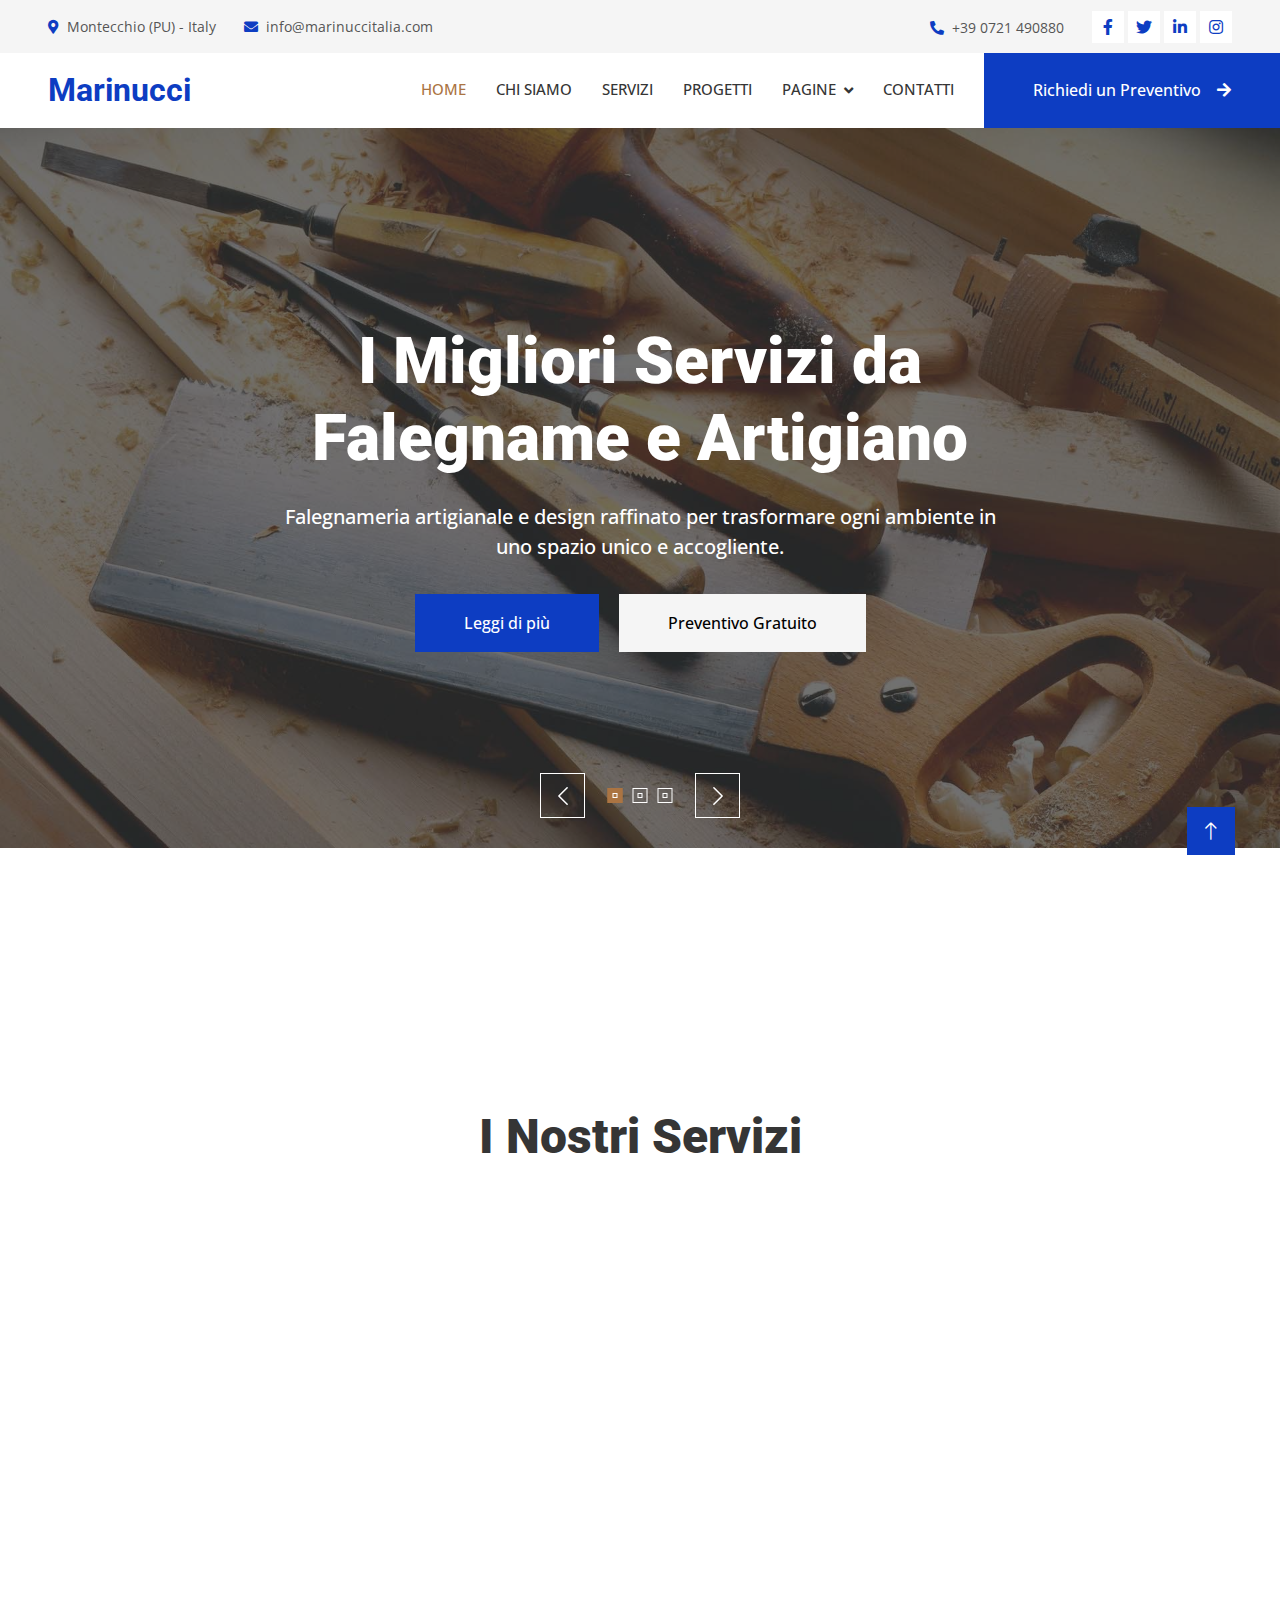
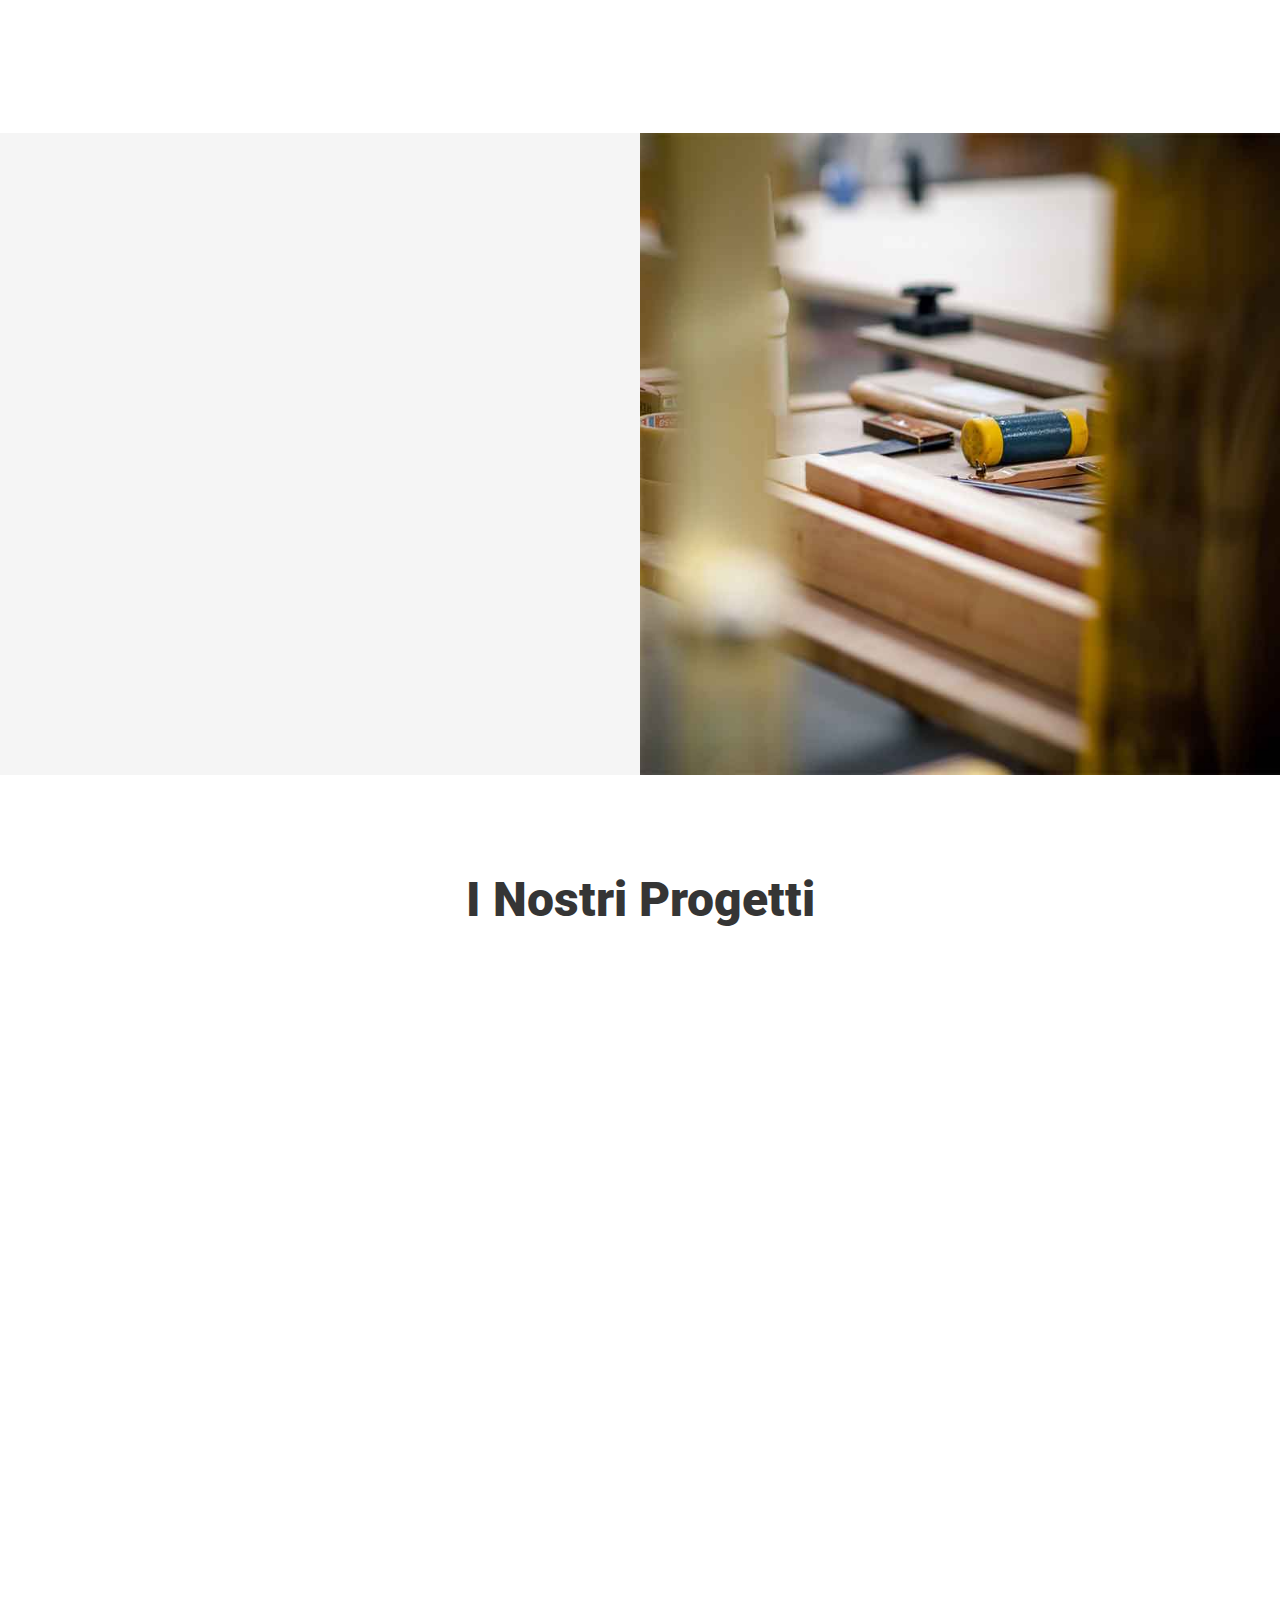
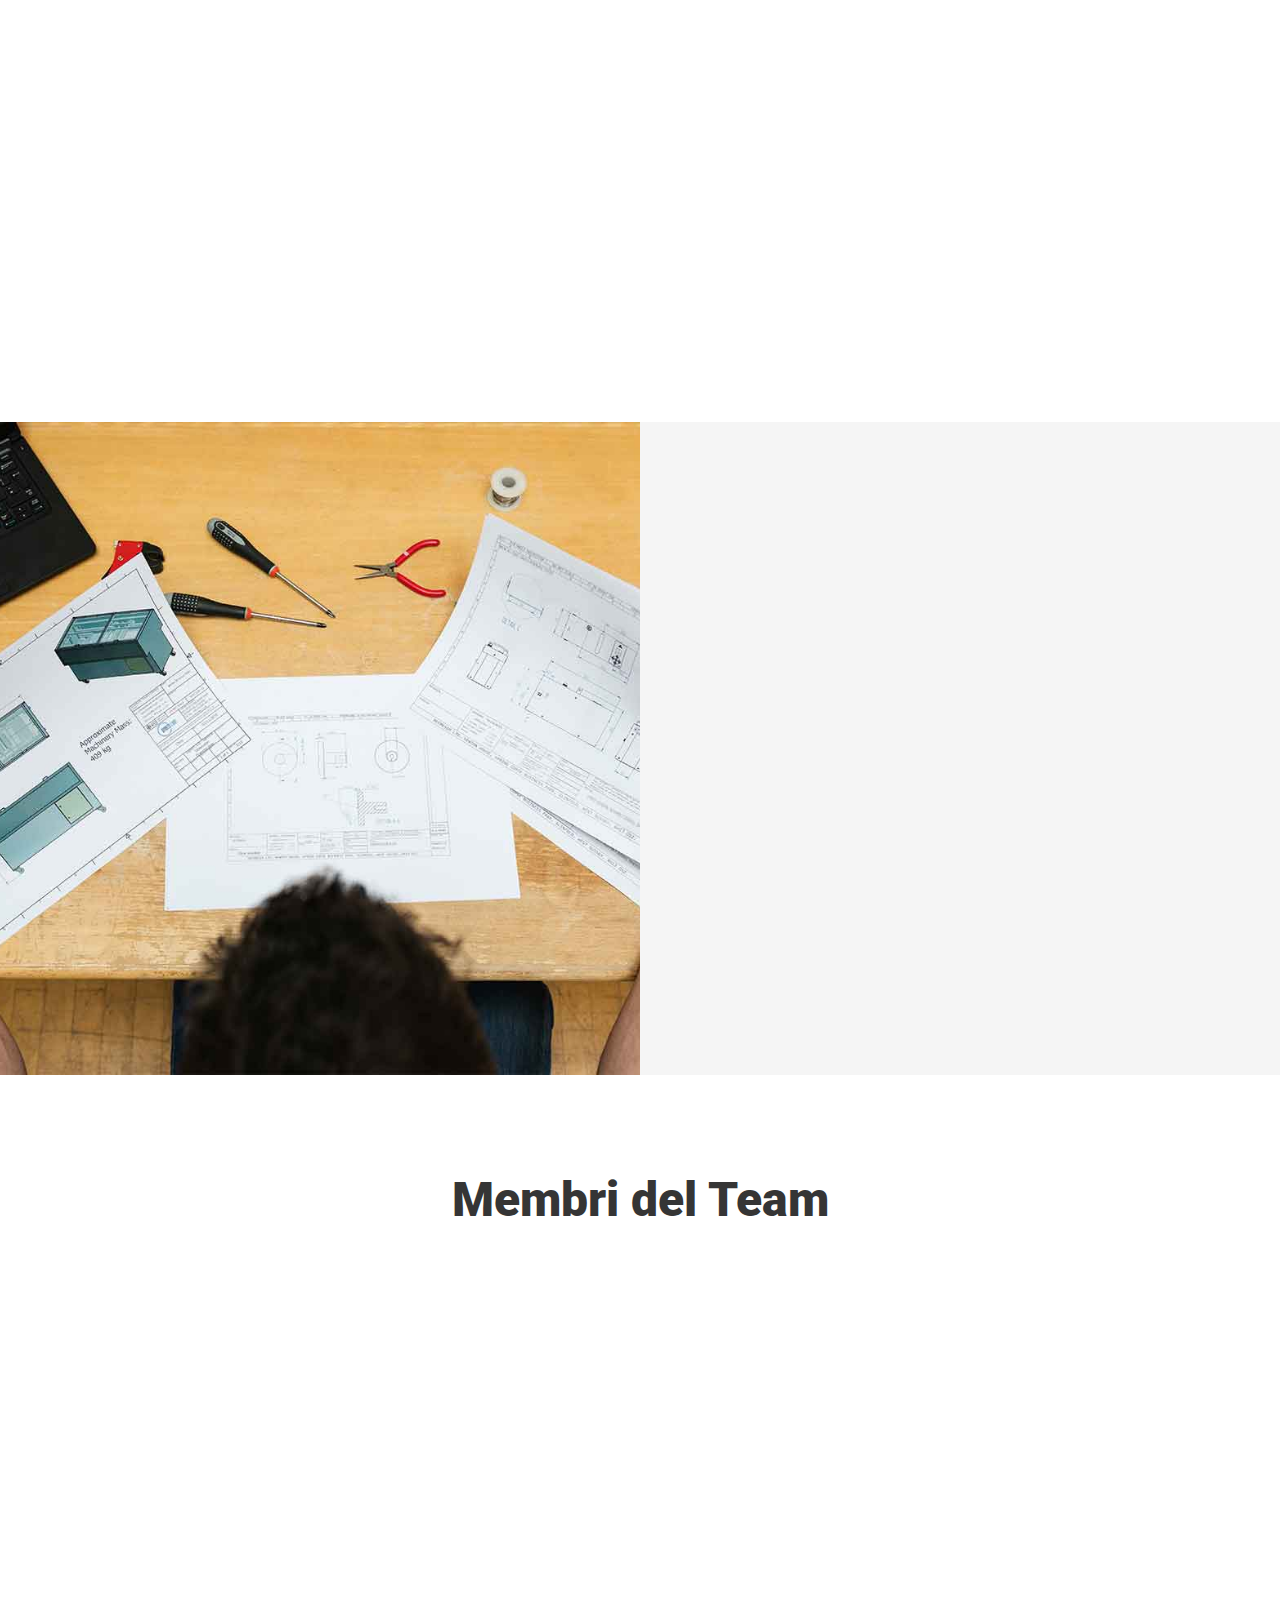
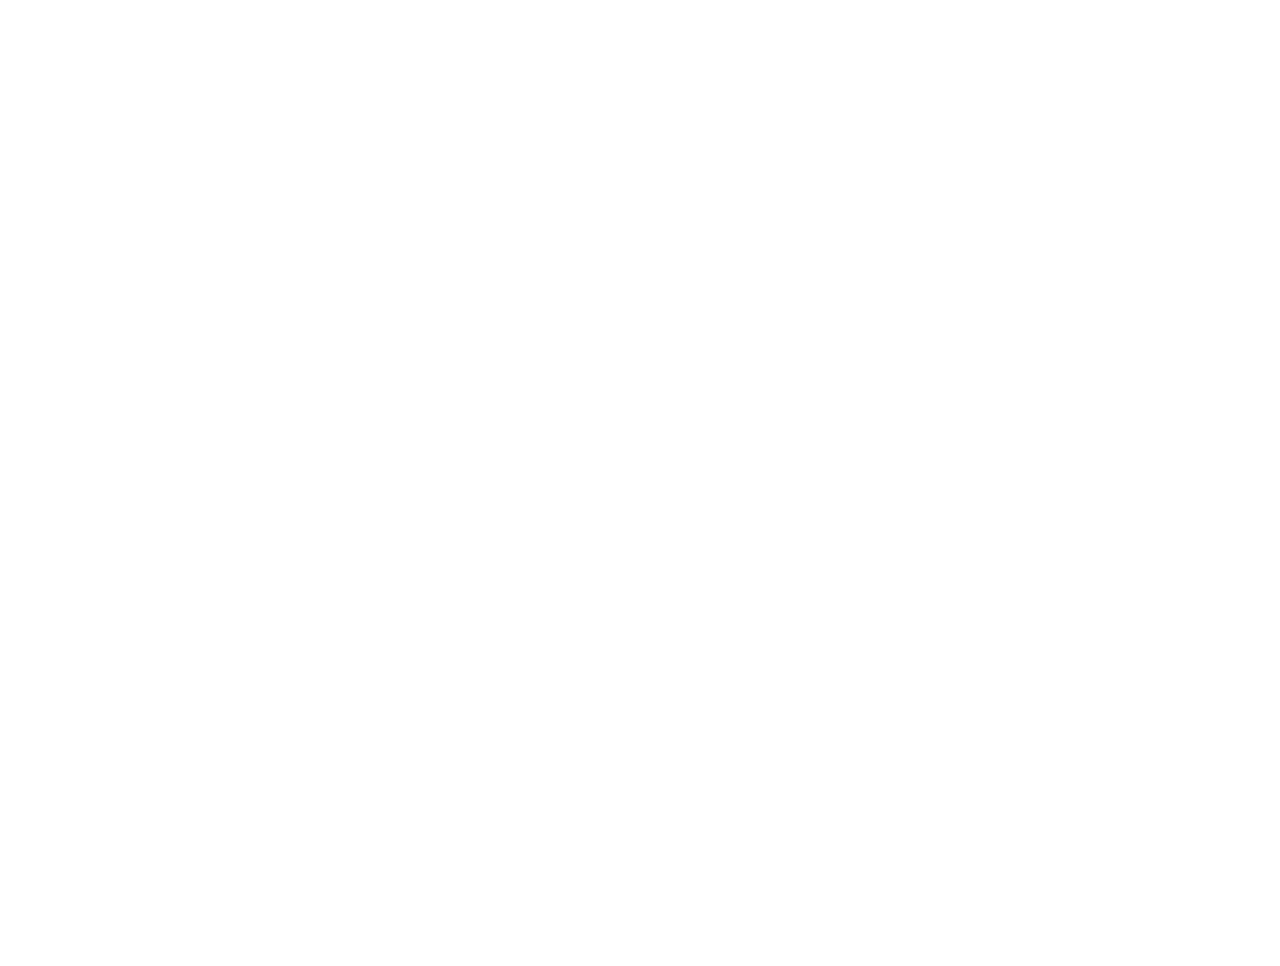
<file: index.html>
<!DOCTYPE html>
<html lang="it">

<head>
    <meta charset="utf-8">
    <title>Marinucci - Accessori in legno</title>
    <meta content="width=device-width, initial-scale=1.0" name="viewport">
    <meta content="" name="keywords">
    <meta content="" name="description">

    <!-- Favicon -->
    <link href="img/favicon.ico" rel="icon">

    <!-- Google Web Fonts -->
    <link rel="preconnect" href="https://fonts.googleapis.com">
    <link rel="preconnect" href="https://fonts.gstatic.com" crossorigin>
    <link href="https://fonts.googleapis.com/css2?family=Open+Sans:wght@400;500&family=Roboto:wght@500;700;900&display=swap" rel="stylesheet"> 

    <!-- Icon Font Stylesheet -->
    <link href="https://cdnjs.cloudflare.com/ajax/libs/font-awesome/5.10.0/css/all.min.css" rel="stylesheet">
    <link href="https://cdn.jsdelivr.net/npm/bootstrap-icons@1.4.1/font/bootstrap-icons.css" rel="stylesheet">

    <!-- Libraries Stylesheet -->
    <link href="lib/animate/animate.min.css" rel="stylesheet">
    <link href="lib/owlcarousel/assets/owl.carousel.min.css" rel="stylesheet">
    <link href="lib/lightbox/css/lightbox.min.css" rel="stylesheet">

    <!-- Customized Bootstrap Stylesheet -->
    <link href="css/bootstrap.min.css" rel="stylesheet">

    <!-- Template Stylesheet -->
    <link href="css/style.css" rel="stylesheet">
</head>

<body>
    <!-- Spinner Start -->
    <div id="spinner" class="show bg-white position-fixed translate-middle w-100 vh-100 top-50 start-50 d-flex align-items-center justify-content-center">
        <div class="spinner-grow text-primary" style="width: 3rem; height: 3rem;" role="status">
            <span class="sr-only">Caricamento...</span>
        </div>
    </div>
    <!-- Spinner End -->


    <!-- Topbar Start -->
    <div class="container-fluid bg-light p-0">
        <div class="row gx-0 d-none d-lg-flex">
            <div class="col-lg-7 px-5 text-start">
                <div class="h-100 d-inline-flex align-items-center py-3 me-4">
                    <small class="fa fa-map-marker-alt text-primary me-2"></small>
                    <small>Montecchio (PU) - Italy</small>
                </div>
                <div class="h-100 d-inline-flex align-items-center py-3">
                    <small class="fa fa-envelope text-primary me-2"></small>
                    <small>info@marinuccitalia.com</small>
                </div>
            </div>
            <div class="col-lg-5 px-5 text-end">
                <div class="h-100 d-inline-flex align-items-center py-3 me-4">
                    <small class="fa fa-phone-alt text-primary me-2"></small>
                    <small>+39 0721 490880</small>
                </div>
                <div class="h-100 d-inline-flex align-items-center">
                    <a class="btn btn-sm-square bg-white text-primary me-1" href=""><i class="fab fa-facebook-f"></i></a>
                    <a class="btn btn-sm-square bg-white text-primary me-1" href=""><i class="fab fa-twitter"></i></a>
                    <a class="btn btn-sm-square bg-white text-primary me-1" href=""><i class="fab fa-linkedin-in"></i></a>
                    <a class="btn btn-sm-square bg-white text-primary me-0" href=""><i class="fab fa-instagram"></i></a>
                </div>
            </div>
        </div>
    </div>
    <!-- Topbar End -->


    <!-- Navbar Start -->
    <nav class="navbar navbar-expand-lg bg-white navbar-light sticky-top p-0">
        <a href="index.html" class="navbar-brand d-flex align-items-center px-4 px-lg-5">
            <h2 class="m-0 text-primary">Marinucci</h2>
        </a>
        <button type="button" class="navbar-toggler me-4" data-bs-toggle="collapse" data-bs-target="#navbarCollapse">
            <span class="navbar-toggler-icon"></span>
        </button>
        <div class="collapse navbar-collapse" id="navbarCollapse">
            <div class="navbar-nav ms-auto p-4 p-lg-0">
                <a href="index.html" class="nav-item nav-link active">Home</a>
                <a href="about.html" class="nav-item nav-link">Chi Siamo</a>
                <a href="service.html" class="nav-item nav-link">Servizi</a>
                <a href="project.html" class="nav-item nav-link">Progetti</a>
                <div class="nav-item dropdown">
                    <a href="#" class="nav-link dropdown-toggle" data-bs-toggle="dropdown">Pagine</a>
                    <div class="dropdown-menu fade-up m-0">
                        <a href="feature.html" class="dropdown-item">Caratteristiche</a>
                        <a href="quote.html" class="dropdown-item">Preventivo Gratuito</a>
                        <a href="team.html" class="dropdown-item">Il Nostro Team</a>
                        <a href="testimonial.html" class="dropdown-item">Testimonial</a>
                        <!-- <a href="404.html" class="dropdown-item">Pagina 404</a> -->
                    </div>
                </div>
                <a href="contact.html" class="nav-item nav-link">Contatti</a>
            </div>
            <a href="" class="btn btn-primary py-4 px-lg-5 d-none d-lg-block">Richiedi un Preventivo<i class="fa fa-arrow-right ms-3"></i></a>
        </div>
    </nav>
    <!-- Navbar End -->


   <!-- Carousel Start -->
   <div class="container-fluid p-0 pb-5">
    <div class="owl-carousel header-carousel position-relative">
        <div class="owl-carousel-item position-relative">
            <img class="img-fluid" src="img/carousel-1.jpg" alt="">
            <div class="position-absolute top-0 start-0 w-100 h-100 d-flex align-items-center" style="background: rgba(53, 53, 53, .7);">
                <div class="container">
                    <div class="row justify-content-center">
                        <div class="col-12 col-lg-8 text-center">
                            <!-- <h5 class="text-white text-uppercase mb-3 animated slideInDown">Benvenuto su WooDY</h5> -->
                            <h1 class="display-3 text-white animated slideInDown mb-4">I Migliori Servizi da Falegname e Artigiano</h1>
                            <p class="fs-5 fw-medium text-white mb-4 pb-2">Falegnameria artigianale e design raffinato per trasformare ogni ambiente in uno spazio unico e accogliente.</p>
                            <a href="" class="btn btn-primary py-md-3 px-md-5 me-3 animated slideInLeft">Leggi di più</a>
                            <a href="" class="btn btn-light py-md-3 px-md-5 animated slideInRight">Preventivo Gratuito</a>
                        </div>
                    </div>
                </div>
            </div>
        </div>
        <div class="owl-carousel-item position-relative">
            <img class="img-fluid" src="img/carousel-2.jpg" alt="">
            <div class="position-absolute top-0 start-0 w-100 h-100 d-flex align-items-center" style="background: rgba(53, 53, 53, .7);">
                <div class="container">
                    <div class="row justify-content-center">
                        <div class="col-12 col-lg-8 text-center">
                            <!-- <h5 class="text-white text-uppercase mb-3 animated slideInDown">Benvenuto su WooDY</h5> -->
                            <h1 class="display-3 text-white animated slideInDown mb-4">I Migliori Servizi da Falegname e Artigiano</h1>
                            <p class="fs-5 fw-medium text-white mb-4 pb-2">Falegnameria artigianale e design raffinato per trasformare ogni ambiente in uno spazio unico e accogliente.</p>
                            <a href="" class="btn btn-primary py-md-3 px-md-5 me-3 animated slideInLeft">Leggi di più</a>
                            <a href="" class="btn btn-light py-md-3 px-md-5 animated slideInRight">Preventivo Gratuito</a>
                        </div>
                    </div>
                </div>
            </div>
        </div>
        <div class="owl-carousel-item position-relative">
            <img class="img-fluid" src="img/carousel-3.jpg" alt="">
            <div class="position-absolute top-0 start-0 w-100 h-100 d-flex align-items-center" style="background: rgba(53, 53, 53, .7);">
                <div class="container">
                    <div class="row justify-content-center">
                        <div class="col-12 col-lg-8 text-center">
                            <!-- <h5 class="text-white text-uppercase mb-3 animated slideInDown">Benvenuto su WooDY</h5> -->
                            <h1 class="display-3 text-white animated slideInDown mb-4">I Migliori Servizi da Falegname e Artigiano</h1>
                            <p class="fs-5 fw-medium text-white mb-4 pb-2">Falegnameria artigianale e design raffinato per trasformare ogni ambiente in uno spazio unico e accogliente.</p>
                            <a href="" class="btn btn-primary py-md-3 px-md-5 me-3 animated slideInLeft">Leggi di più</a>
                            <a href="" class="btn btn-light py-md-3 px-md-5 animated slideInRight">Preventivo Gratuito</a>
                        </div>
                    </div>
                </div>
            </div>
        </div>
    </div>
</div>
<!-- Carousel End -->


   <!-- Feature Start -->
   <div class="container-xxl py-5">
    <div class="container">
        <div class="row g-5">
            <div class="col-md-6 col-lg-3 wow fadeIn" data-wow-delay="0.1s">
                <div class="d-flex align-items-center mb-2">
                    <div class="d-flex align-items-center justify-content-center bg-light" style="width: 60px; height: 60px; margin-right: 10px;">
                        <i class="fa fa-user-check fa-2x text-primary"></i>
                    </div>
                    <div>
                        <h5 class="mb-0">Designer</h5>
                        <h5 class="mb-0">Creativi</h5>
                    </div>
                </div>
            </div>
            <div class="col-md-6 col-lg-3 wow fadeIn" data-wow-delay="0.3s">
                <div class="d-flex align-items-center mb-2">
                    <div class="d-flex align-items-center justify-content-center bg-light" style="width: 60px; height: 60px; margin-right: 10px;">
                        <i class="fa fa-check fa-2x text-primary"></i>
                    </div>
                    <div>
                        <h5 class="mb-0">Prodotti</h5>
                        <h5 class="mb-0">di Qualità</h5>
                    </div>
                </div>
            </div>
            <div class="col-md-6 col-lg-3 wow fadeIn" data-wow-delay="0.5s">
                <div class="d-flex align-items-center mb-2">
                    <div class="d-flex align-items-center justify-content-center bg-light" style="width: 60px; height: 60px; margin-right: 10px;">
                        <i class="fa fa-drafting-compass fa-2x text-primary"></i>
                    </div>
                    <div>
                        <h5 class="mb-0">Consultazione</h5>
                        <h5 class="mb-0">Gratuita</h5>
                    </div>
                </div>
            </div>
            <div class="col-md-6 col-lg-3 wow fadeIn" data-wow-delay="0.7s">
                <div class="d-flex align-items-center mb-2">
                    <div class="d-flex align-items-center justify-content-center bg-light" style="width: 60px; height: 60px; margin-right: 10px;">
                        <i class="fa fa-headphones fa-2x text-primary"></i>
                    </div>
                    <div>
                        <h5 class="mb-0">Supporto</h5>
                        <h5 class="mb-0">Clienti</h5>
                    </div>
                </div>
            </div>
        </div>
    </div>
</div>

<!-- Feature End -->



    <!-- About Start -->
    <!-- <div class="container-fluid bg-light overflow-hidden my-5 px-lg-0">
        <div class="container about px-lg-0">
            <div class="row g-0 mx-lg-0">
                <div class="col-lg-6 ps-lg-0" style="min-height: 400px;">
                    <div class="position-relative h-100">
                        <img class="position-absolute img-fluid w-100 h-100" src="img/about.jpg" style="object-fit: cover;" alt="">
                    </div>
                </div>
                <div class="col-lg-6 about-text py-5 wow fadeIn" data-wow-delay="0.5s">
                    <div class="p-lg-5 pe-lg-0">
                        <div class="section-title text-start">
                            <h1 class="display-5 mb-4">Chi Siamo</h1>
                        </div>
                        <p class="mb-4 pb-2">Siamo un’ azienda presente nel settore del legno dal 1977, 
                            produciamo con attrezzature industriali secondo le direttive del cliente dalla 
                            progettazione alla lavorazione del legno fino al confezionamento.
                            Siamo dotati quindi di tutti gli strumenti moderni per assecondare al massimo le 
                            esigenze che richiede oggi il mercato. La massima attenzione che dedichiamo al cliente 
                            ci ha permesso di crescere e di apprendere da ogni nuova collaborazione, maturando 
                            esperienza ed efficienza in questo settore, in termini di puntualità, qualità e soprattutto serietà.</p>
                        <div class="row g-4 mb-4 pb-2">
                            <div class="col-sm-6 wow fadeIn" data-wow-delay="0.1s">
                                <div class="d-flex align-items-center">
                                    <div class="d-flex flex-shrink-0 align-items-center justify-content-center bg-white" style="width: 60px; height: 60px;">
                                        <i class="fa fa-users fa-2x text-primary"></i>
                                    </div>
                                    <div class="ms-3">
                                        <h2 class="text-primary mb-1" data-toggle="counter-up">1234</h2>
                                        <p class="fw-medium mb-0">Clienti Soddisfatti</p>
                                    </div>
                                </div>
                            </div>
                            <div class="col-sm-6 wow fadeIn" data-wow-delay="0.3s">
                                <div class="d-flex align-items-center">
                                    <div class="d-flex flex-shrink-0 align-items-center justify-content-center bg-white" style="width: 60px; height: 60px;">
                                        <i class="fa fa-check fa-2x text-primary"></i>
                                    </div>
                                    <div class="ms-3">
                                        <h2 class="text-primary mb-1" data-toggle="counter-up">1234</h2>
                                        <p class="fw-medium mb-0">Progetti Completati</p>
                                    </div>
                                </div>
                            </div>
                        </div>
                        <a href="" class="btn btn-primary py-3 px-5">Esplora di più</a>
                    </div>
                </div>
            </div>
        </div>
    </div> -->
<!-- About End -->


<!-- Service Start -->
    <div class="container-xxl py-5">
        <div class="container">
            <div class="section-title text-center">
                <h1 class="display-5 mb-5">I Nostri Servizi</h1>
            </div>
            <div class="row g-4">
                <div class="col-md-6 col-lg-4 wow fadeInUp" data-wow-delay="0.1s">
                    <div class="service-item">
                        <div class="overflow-hidden">
                            <img class="img-fluid" src="img/service-1.jpg" alt="">
                        </div>
                        <div class="p-4 text-center border border-5 border-light border-top-0">
                            <h4 class="mb-3">Interni mobili</h4>
                            <p>Organizzatori di spazio interni, nelle cucine, negli armadi, divisori per mobili in genere applicabili a tutti i settori</p>
                            <a class="fw-medium" href="">Leggi di più<i class="fa fa-arrow-right ms-2"></i></a>
                        </div>
                    </div>
                </div>
                <div class="col-md-6 col-lg-4 wow fadeInUp" data-wow-delay="0.3s">
                    <div class="service-item">
                        <div class="overflow-hidden">
                            <img class="img-fluid" src="img/service-2.jpg" alt="">
                        </div>
                        <div class="p-4 text-center border border-5 border-light border-top-0">
                            <h4 class="mb-3">arredamento nautico</h4>
                            <p>Fornitori di arredamenti per la nautica (es. arredamento yatch di lusso, imbarcazioni) e per la camperistica
                            </p>
                            <a class="fw-medium" href="">Leggi di più<i class="fa fa-arrow-right ms-2"></i></a>
                        </div>
                    </div>
                </div>
                <!-- <div class="col-md-6 col-lg-4 wow fadeInUp" data-wow-delay="0.5s">
                    <div class="service-item">
                        <div class="overflow-hidden">
                            <img class="img-fluid" src="img/service-3.jpg" alt="">
                        </div>
                        <div class="p-4 text-center border border-5 border-light border-top-0">
                            <h4 class="mb-3">Ristrutturazione Mobili</h4>
                            <p>Ristrutturazione di mobili per restituire nuova vita a ciò che amiamo.</p>
                            <a class="fw-medium" href="">Leggi di più<i class="fa fa-arrow-right ms-2"></i></a>
                        </div>
                    </div>
                </div>
                <div class="col-md-6 col-lg-4 wow fadeInUp" data-wow-delay="0.1s">
                    <div class="service-item">
                        <div class="overflow-hidden">
                            <img class="img-fluid" src="img/service-4.jpg" alt="">
                        </div>
                        <div class="p-4 text-center border border-5 border-light border-top-0">
                            <h4 class="mb-3">Pavimenti in Legno</h4>
                            <p>Rivestiamo i tuoi spazi con pavimenti in legno di alta qualità, resistenti e duraturi.</p>
                            <a class="fw-medium" href="">Leggi di più<i class="fa fa-arrow-right ms-2"></i></a>
                        </div>
                    </div>
                </div>
                <div class="col-md-6 col-lg-4 wow fadeInUp" data-wow-delay="0.3s">
                    <div class="service-item">
                        <div class="overflow-hidden">
                            <img class="img-fluid" src="img/service-5.jpg" alt="">
                        </div>
                        <div class="p-4 text-center border border-5 border-light border-top-0">
                            <h4 class="mb-3">Mobili in Legno</h4>
                            <p>Produzione di mobili in legno su misura per adattarsi ad ogni tua esigenza.</p>
                            <a class="fw-medium" href="">Leggi di più<i class="fa fa-arrow-right ms-2"></i></a>
                        </div>
                    </div>
                </div>
                <div class="col-md-6 col-lg-4 wow fadeInUp" data-wow-delay="0.5s">
                    <div class="service-item">
                        <div class="overflow-hidden">
                            <img class="img-fluid" src="img/service-6.jpg" alt="">
                        </div>
                        <div class="p-4 text-center border border-5 border-light border-top-0">
                            <h4 class="mb-3">Lavoro Personalizzato</h4>
                            <p>Realizziamo lavori personalizzati secondo le tue indicazioni precise e dettagliate.</p>
                            <a class="fw-medium" href="">Leggi di più<i class="fa fa-arrow-right ms-2"></i></a>
                        </div>
                    </div>
                </div> -->
            </div>
        </div>
    </div>
<!-- Service End -->


   <!-- Feature Start -->
   <div class="container-fluid bg-light overflow-hidden my-5 px-lg-0">
    <div class="container feature px-lg-0">
        <div class="row g-0 mx-lg-0">
            <div class="col-lg-6 feature-text py-5 wow fadeIn" data-wow-delay="0.5s">
                <div class="p-lg-5 ps-lg-0">
                    <div class="section-title text-start">
                        <h1 class="display-5 mb-4">Perché Sceglierci</h1>
                    </div>
                    <p class="mb-4 pb-2">Scegliamo solo materie prime di alta qualità per garantire la durata e l'estetica dei nostri prodotti. Ogni lavorazione è realizzata con tecniche artigianali tradizionali, come la coda di rondine e giunzioni senza l’uso di ferramenta, per offrire solidità ed eleganza. Ci impegniamo a rispettare sempre i tempi di consegna, assicurando un servizio puntuale e veloce. Infine, uniamo la maestria artigianale all'innovazione tecnologica, creando soluzioni moderne senza rinunciare alla tradizione.</p>
                    <div class="row g-4">
                        <div class="col-6">
                            <div class="d-flex align-items-center">
                                <div class="d-flex flex-shrink-0 align-items-center justify-content-center bg-white" style="width: 60px; height: 60px;">
                                    <i class="fa fa-check fa-2x text-primary"></i>
                                </div>
                                <div class="ms-4">
                                    <p class="mb-2">Qualità</p>
                                    <h5 class="mb-0">Servizi</h5>
                                </div>
                            </div>
                        </div>
                        <div class="col-6">
                            <div class="d-flex align-items-center">
                                <div class="d-flex flex-shrink-0 align-items-center justify-content-center bg-white" style="width: 60px; height: 60px;">
                                    <i class="fa fa-user-check fa-2x text-primary"></i>
                                </div>
                                <div class="ms-4">
                                    <p class="mb-2">Creativi</p>
                                    <h5 class="mb-0">Designer</h5>
                                </div>
                            </div>
                        </div>
                        <div class="col-6">
                            <div class="d-flex align-items-center">
                                <div class="d-flex flex-shrink-0 align-items-center justify-content-center bg-white" style="width: 60px; height: 60px;">
                                    <i class="fa fa-drafting-compass fa-2x text-primary"></i>
                                </div>
                                <div class="ms-4">
                                    <p class="mb-2">Gratuita</p>
                                    <h5 class="mb-0">Consultazione</h5>
                                </div>
                            </div>
                        </div>
                        <div class="col-6">
                            <div class="d-flex align-items-center">
                                <div class="d-flex flex-shrink-0 align-items-center justify-content-center bg-white" style="width: 60px; height: 60px;">
                                    <i class="fa fa-headphones fa-2x text-primary"></i>
                                </div>
                                <div class="ms-4">
                                    <p class="mb-2">Supporto</p>
                                    <h5 class="mb-0">Cliente</h5>
                                </div>
                            </div>
                        </div>
                    </div>
                </div>
            </div>
            <div class="col-lg-6 pe-lg-0" style="min-height: 400px;">
                <div class="position-relative h-100">
                    <img class="position-absolute img-fluid w-100 h-100" src="img/feature.jpg" style="object-fit: cover;" alt="">
                </div>
            </div>
        </div>
    </div>
</div>
<!-- Feature End -->


<!-- Projects Start -->
<div class="container-xxl py-5">
    <div class="container">
        <div class="section-title text-center">
            <h1 class="display-5 mb-5">I Nostri Progetti</h1>
        </div>
        <div class="row mt-n2 wow fadeInUp" data-wow-delay="0.3s">
            <div class="col-12 text-center">
                <ul class="list-inline mb-5" id="portfolio-flters">
                    <li class="mx-2 active" data-filter="*">Tutti</li>
                    <li class="mx-2" data-filter=".first">Falegnameria Generale</li>
                    <li class="mx-2" data-filter=".second">Falegnameria Su Misura</li>
                </ul>
            </div>
        </div>
        <div class="row g-4 portfolio-container">
            <div class="col-lg-4 col-md-6 portfolio-item first wow fadeInUp" data-wow-delay="0.1s">
                <div class="rounded overflow-hidden">
                    <div class="position-relative overflow-hidden">
                        <img class="img-fluid w-100" src="img/portfolio-1.jpg" alt="">
                        <div class="portfolio-overlay">
                            <a class="btn btn-square btn-outline-light mx-1" href="img/portfolio-1.jpg" data-lightbox="portfolio"><i class="fa fa-eye"></i></a>
                            <a class="btn btn-square btn-outline-light mx-1" href=""><i class="fa fa-link"></i></a>
                        </div>
                    </div>
                    <div class="border border-5 border-light border-top-0 p-4">
                        <p class="text-primary fw-medium mb-2">Falegnameria Generale</p>
                        <h5 class="lh-base mb-0">Produzione e Ristrutturazione Mobili in Legno</h5>
                    </div>
                </div>
            </div>
            <div class="col-lg-4 col-md-6 portfolio-item second wow fadeInUp" data-wow-delay="0.3s">
                <div class="rounded overflow-hidden">
                    <div class="position-relative overflow-hidden">
                        <img class="img-fluid w-100" src="img/portfolio-2.jpg" alt="">
                        <div class="portfolio-overlay">
                            <a class="btn btn-square btn-outline-light mx-1" href="img/portfolio-2.jpg" data-lightbox="portfolio"><i class="fa fa-eye"></i></a>
                            <a class="btn btn-square btn-outline-light mx-1" href=""><i class="fa fa-link"></i></a>
                        </div>
                    </div>
                    <div class="border border-5 border-light border-top-0 p-4">
                        <p class="text-primary fw-medium mb-2">Falegnameria Su Misura</p>
                        <h5 class="lh-base mb-0">Produzione e Ristrutturazione Mobili in Legno</h5>
                    </div>
                </div>
            </div>
            <div class="col-lg-4 col-md-6 portfolio-item first wow fadeInUp" data-wow-delay="0.5s">
                <div class="rounded overflow-hidden">
                    <div class="position-relative overflow-hidden">
                        <img class="img-fluid w-100" src="img/portfolio-3.jpg" alt="">
                        <div class="portfolio-overlay">
                            <a class="btn btn-square btn-outline-light mx-1" href="img/portfolio-3.jpg" data-lightbox="portfolio"><i class="fa fa-eye"></i></a>
                            <a class="btn btn-square btn-outline-light mx-1" href=""><i class="fa fa-link"></i></a>
                        </div>
                    </div>
                    <div class="border border-5 border-light border-top-0 p-4">
                        <p class="text-primary fw-medium mb-2">Falegnameria Generale</p>
                        <h5 class="lh-base mb-0">Produzione e Ristrutturazione Mobili in Legno</h5>
                    </div>
                </div>
            </div>
            <div class="col-lg-4 col-md-6 portfolio-item second wow fadeInUp" data-wow-delay="0.1s">
                <div class="rounded overflow-hidden">
                    <div class="position-relative overflow-hidden">
                        <img class="img-fluid w-100" src="img/portfolio-4.jpg" alt="">
                        <div class="portfolio-overlay">
                            <a class="btn btn-square btn-outline-light mx-1" href="img/portfolio-4.jpg" data-lightbox="portfolio"><i class="fa fa-eye"></i></a>
                            <a class="btn btn-square btn-outline-light mx-1" href=""><i class="fa fa-link"></i></a>
                        </div>
                    </div>
                    <div class="border border-5 border-light border-top-0 p-4">
                        <p class="text-primary fw-medium mb-2">Falegnameria Su Misura</p>
                        <h5 class="lh-base mb-0">Produzione e Ristrutturazione Mobili in Legno</h5>
                    </div>
                </div>
            </div>
            <div class="col-lg-4 col-md-6 portfolio-item first wow fadeInUp" data-wow-delay="0.3s">
                <div class="rounded overflow-hidden">
                    <div class="position-relative overflow-hidden">
                        <img class="img-fluid w-100" src="img/portfolio-5.jpg" alt="">
                        <div class="portfolio-overlay">
                            <a class="btn btn-square btn-outline-light mx-1" href="img/portfolio-5.jpg" data-lightbox="portfolio"><i class="fa fa-eye"></i></a>
                            <a class="btn btn-square btn-outline-light mx-1" href=""><i class="fa fa-link"></i></a>
                        </div>
                    </div>
                    <div class="border border-5 border-light border-top-0 p-4">
                        <p class="text-primary fw-medium mb-2">Falegnameria Generale</p>
                        <h5 class="lh-base mb-0">Produzione e Ristrutturazione Mobili in Legno</h5>
                    </div>
                </div>
            </div>
            <div class="col-lg-4 col-md-6 portfolio-item second wow fadeInUp" data-wow-delay="0.5s">
                <div class="rounded overflow-hidden">
                    <div class="position-relative overflow-hidden">
                        <img class="img-fluid w-100" src="img/portfolio-6.jpg" alt="">
                        <div class="portfolio-overlay">
                            <a class="btn btn-square btn-outline-light mx-1" href="img/portfolio-6.jpg" data-lightbox="portfolio"><i class="fa fa-eye"></i></a>
                            <a class="btn btn-square btn-outline-light mx-1" href=""><i class="fa fa-link"></i></a>
                        </div>
                    </div>
                    <div class="border border-5 border-light border-top-0 p-4">
                        <p class="text-primary fw-medium mb-2">Falegnameria Su Misura</p>
                        <h5 class="lh-base mb-0">Produzione e Ristrutturazione Mobili in Legno</h5>
                    </div>
                </div>
            </div>
        </div>
    </div>
</div>
<!-- Projects End -->


    <!-- Quote Start -->
    <div class="container-fluid bg-light overflow-hidden my-5 px-lg-0">
        <div class="container quote px-lg-0">
            <div class="row g-0 mx-lg-0">
                <div class="col-lg-6 ps-lg-0" style="min-height: 400px;">
                    <div class="position-relative h-100">
                        <img class="position-absolute img-fluid w-100 h-100" src="img/quote.jpg" style="object-fit: cover;" alt="">
                    </div>
                </div>
                <div class="col-lg-6 quote-text py-5 wow fadeIn" data-wow-delay="0.5s">
                    <div class="p-lg-5 pe-lg-0">
                        <div class="section-title text-start">
                            <h1 class="display-5 mb-4">Preventivo Gratuito</h1>
                        </div>
                        <p class="mb-4 pb-2">Siamo un team esperto che si impegna a offrire il miglior servizio. Forniamo soluzioni personalizzate per ogni cliente, con un occhio attento alla qualità e all'efficienza.</p>
                        <form>
                            <div class="row g-3">
                                <div class="col-12 col-sm-6">
                                    <input type="text" class="form-control border-0" placeholder="Il tuo Nome" style="height: 55px;">
                                </div>
                                <div class="col-12 col-sm-6">
                                    <input type="email" class="form-control border-0" placeholder="La tua Email" style="height: 55px;">
                                </div>
                                <div class="col-12 col-sm-6">
                                    <input type="text" class="form-control border-0" placeholder="Il tuo Numero di Telefono" style="height: 55px;">
                                </div>
                                <div class="col-12 col-sm-6">
                                    <select class="form-select border-0" style="height: 55px;">
                                        <option selected>Scegli un Servizio</option>
                                        <option value="1">Servizio 1</option>
                                        <option value="2">Servizio 2</option>
                                        <option value="3">Servizio 3</option>
                                    </select>
                                </div>
                                <div class="col-12">
                                    <textarea class="form-control border-0" placeholder="Nota Speciale"></textarea>
                                </div>
                                <div class="col-12">
                                    <button class="btn btn-primary w-100 py-3" type="submit">Invia</button>
                                </div>
                            </div>
                        </form>
                    </div>
                </div>
            </div>
        </div>
    </div>
<!-- Quote End -->


<!-- Team Start -->
    <div class="container-xxl py-5">
        <div class="container">
            <div class="section-title text-center">
                <h1 class="display-5 mb-5">Membri del Team</h1>
            </div>
            <div class="row g-4">
                <div class="col-lg-3 col-md-6 wow fadeInUp" data-wow-delay="0.1s">
                    <div class="team-item">
                        <div class="overflow-hidden position-relative">
                            <img class="img-fluid" src="img/team-1.jpg" alt="">
                            <div class="team-social">
                                <a class="btn btn-square" href=""><i class="fab fa-facebook-f"></i></a>
                                <a class="btn btn-square" href=""><i class="fab fa-twitter"></i></a>
                                <a class="btn btn-square" href=""><i class="fab fa-instagram"></i></a>
                            </div>
                        </div>
                        <div class="text-center border border-5 border-light border-top-0 p-4">
                            <h5 class="mb-0">Nome Completo</h5>
                            <small>Ruolo</small>
                        </div>
                    </div>
                </div>
                <div class="col-lg-3 col-md-6 wow fadeInUp" data-wow-delay="0.3s">
                    <div class="team-item">
                        <div class="overflow-hidden position-relative">
                            <img class="img-fluid" src="img/team-2.jpg" alt="">
                            <div class="team-social">
                                <a class="btn btn-square" href=""><i class="fab fa-facebook-f"></i></a>
                                <a class="btn btn-square" href=""><i class="fab fa-twitter"></i></a>
                                <a class="btn btn-square" href=""><i class="fab fa-instagram"></i></a>
                            </div>
                        </div>
                        <div class="text-center border border-5 border-light border-top-0 p-4">
                            <h5 class="mb-0">Nome Completo</h5>
                            <small>Ruolo</small>
                        </div>
                    </div>
                </div>
                <div class="col-lg-3 col-md-6 wow fadeInUp" data-wow-delay="0.5s">
                    <div class="team-item">
                        <div class="overflow-hidden position-relative">
                            <img class="img-fluid" src="img/team-3.jpg" alt="">
                            <div class="team-social">
                                <a class="btn btn-square" href=""><i class="fab fa-facebook-f"></i></a>
                                <a class="btn btn-square" href=""><i class="fab fa-twitter"></i></a>
                                <a class="btn btn-square" href=""><i class="fab fa-instagram"></i></a>
                            </div>
                        </div>
                        <div class="text-center border border-5 border-light border-top-0 p-4">
                            <h5 class="mb-0">Nome Completo</h5>
                            <small>Ruolo</small>
                        </div>
                    </div>
                </div>
                <div class="col-lg-3 col-md-6 wow fadeInUp" data-wow-delay="0.7s">
                    <div class="team-item">
                        <div class="overflow-hidden position-relative">
                            <img class="img-fluid" src="img/team-4.jpg" alt="">
                            <div class="team-social">
                                <a class="btn btn-square" href=""><i class="fab fa-facebook-f"></i></a>
                                <a class="btn btn-square" href=""><i class="fab fa-twitter"></i></a>
                                <a class="btn btn-square" href=""><i class="fab fa-instagram"></i></a>
                            </div>
                        </div>
                        <div class="text-center border border-5 border-light border-top-0 p-4">
                            <h5 class="mb-0">Nome Completo</h5>
                            <small>Ruolo</small>
                        </div>
                    </div>
                </div>
            </div>
        </div>
    </div>
<!-- Team End -->


    <!-- Testimonial Start -->
    <div class="container-xxl py-5 wow fadeInUp" data-wow-delay="0.1s">
        <div class="container">
            <div class="section-title text-center">
                <h1 class="display-5 mb-5">Testimonial</h1>
            </div>
            <div class="owl-carousel testimonial-carousel">
                <div class="testimonial-item text-center">
                    <img class="img-fluid bg-light p-2 mx-auto mb-3" src="img/testimonial-1.jpg" style="width: 90px; height: 90px;">
                    <div class="testimonial-text text-center p-4">
                        <p>Molto professionali ed efficienti, apprezzati i dettagli.</p>
                        <h5 class="mb-1">Nome del Cliente</h5>
                        <span class="fst-italic">Professione</span>
                    </div>
                </div>
                <div class="testimonial-item text-center">
                    <img class="img-fluid bg-light p-2 mx-auto mb-3" src="img/testimonial-2.jpg" style="width: 90px; height: 90px;">
                    <div class="testimonial-text text-center p-4">
                        <p>La mia cucina sembra nuova dopo l'intervento del team di Marinucci.</p>
                        <h5 class="mb-1">Nome del Cliente</h5>
                        <span class="fst-italic">Professione</span>
                    </div>
                </div>
                <div class="testimonial-item text-center">
                    <img class="img-fluid bg-light p-2 mx-auto mb-3" src="img/testimonial-3.jpg" style="width: 90px; height: 90px;">
                    <div class="testimonial-text text-center p-4">
                        <p>Il mio letto non è mai stato così bello. E' stata una fortuna inontrare Marinucci.</p>
                        <h5 class="mb-1">Nome del Cliente</h5>
                        <span class="fst-italic">Professione</span>
                    </div>
                </div>
            </div>
        </div>
    </div>
<!-- Testimonial End -->


<!-- Footer Start -->
    <div class="container-fluid bg-dark text-light footer mt-5 pt-5 wow fadeIn" data-wow-delay="0.1s">
        <div class="container py-5">
            <div class="row g-5">
                <div class="col-lg-3 col-md-6">
                    <h4 class="text-light mb-4">Indirizzo</h4>
                    <p class="mb-2"><i class="fa fa-map-marker-alt me-3"></i>Montecchio (PU) - Italy</p>
                    <p class="mb-2"><i class="fa fa-phone-alt me-3"></i>+39 0721 490880</p>
                    <p class="mb-2"><i class="fa fa-envelope me-3"></i>info@marinuccitalia.com</p>
                    <div class="d-flex pt-2">
                        <a class="btn btn-outline-light btn-social" href=""><i class="fab fa-twitter"></i></a>
                        <a class="btn btn-outline-light btn-social" href=""><i class="fab fa-facebook-f"></i></a>
                        <a class="btn btn-outline-light btn-social" href=""><i class="fab fa-youtube"></i></a>
                        <a class="btn btn-outline-light btn-social" href=""><i class="fab fa-linkedin-in"></i></a>
                    </div>
                </div>
                <div class="col-lg-3 col-md-6">
                    <h4 class="text-light mb-4">Servizi</h4>
                    <a class="btn btn-link" href="">Carpenteria Generale</a>
                    <a class="btn btn-link" href="">Ristrutturazione Mobili</a>
                    <a class="btn btn-link" href="">Pavimenti in Legno</a>
                    <a class="btn btn-link" href="">Mobili in Legno</a>
                    <a class="btn btn-link" href="">Carpenteria Su Misura</a>
                </div>
                <div class="col-lg-3 col-md-6">
                    <h4 class="text-light mb-4">Link Utili</h4>
                    <a class="btn btn-link" href="">Chi Siamo</a>
                    <a class="btn btn-link" href="">Contattaci</a>
                    <a class="btn btn-link" href="">I Nostri Servizi</a>
                    <a class="btn btn-link" href="">Termini e Condizioni</a>
                    <a class="btn btn-link" href="">Supporto</a>
                </div>
               
            </div>
        </div>
    </div>
<!-- Footer End -->


<!-- Back to Top -->
    <a href="#" class="btn btn-lg btn-primary btn-lg-square rounded-0 back-to-top"><i class="bi bi-arrow-up"></i></a>


<!-- JavaScript Libraries -->
    <script src="https://code.jquery.com/jquery-3.4.1.min.js"></script>
    <script src="https://cdn.jsdelivr.net/npm/bootstrap@5.0.0/dist/js/bootstrap.bundle.min.js"></script>
    <script src="lib/wow/wow.min.js"></script>
    <script src="lib/easing/easing.min.js"></script>
    <script src="lib/waypoints/waypoints.min.js"></script>
    <script src="lib/counterup/counterup.min.js"></script>
    <script src="lib/owlcarousel/owl.carousel.min.js"></script>
    <script src="lib/isotope/isotope.pkgd.min.js"></script>
    <script src="lib/lightbox/js/lightbox.min.js"></script>

<!-- Template Javascript -->
    <script src="js/main.js"></script>
</body>

</html>
</file>
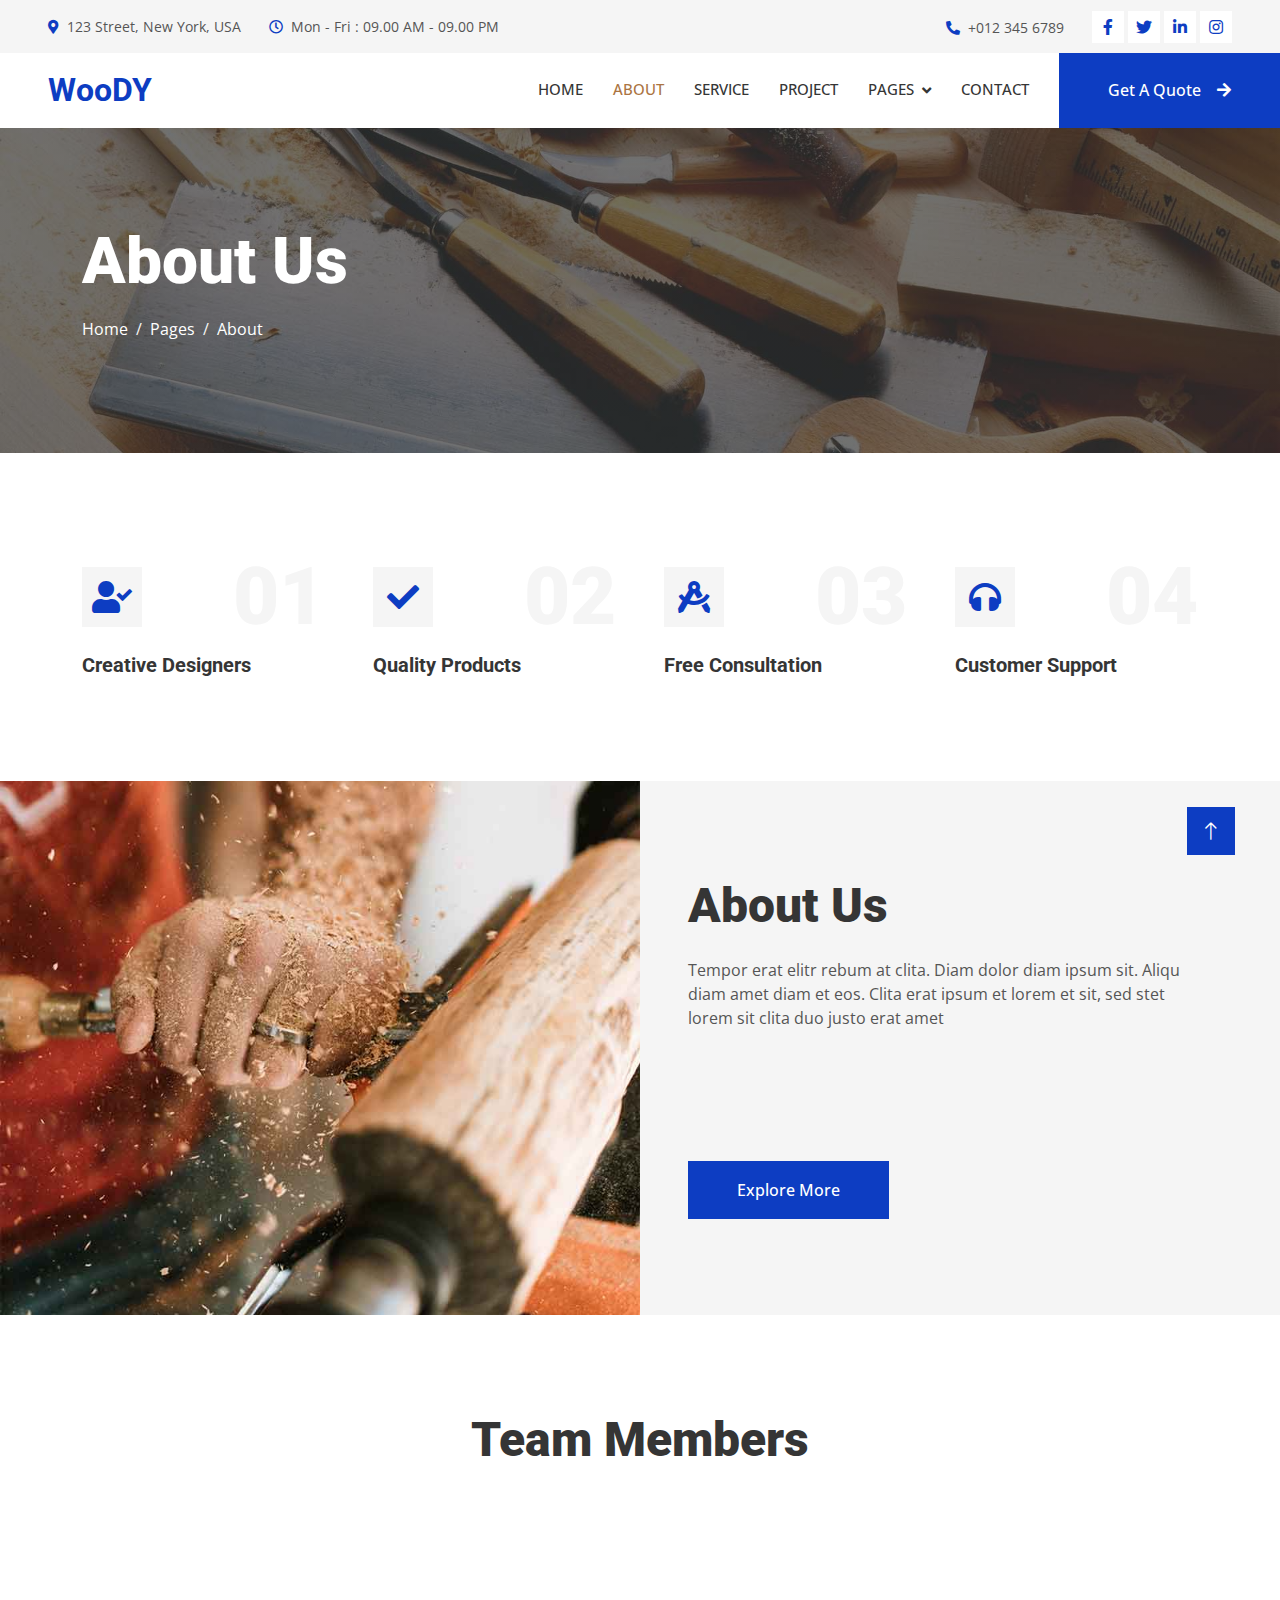
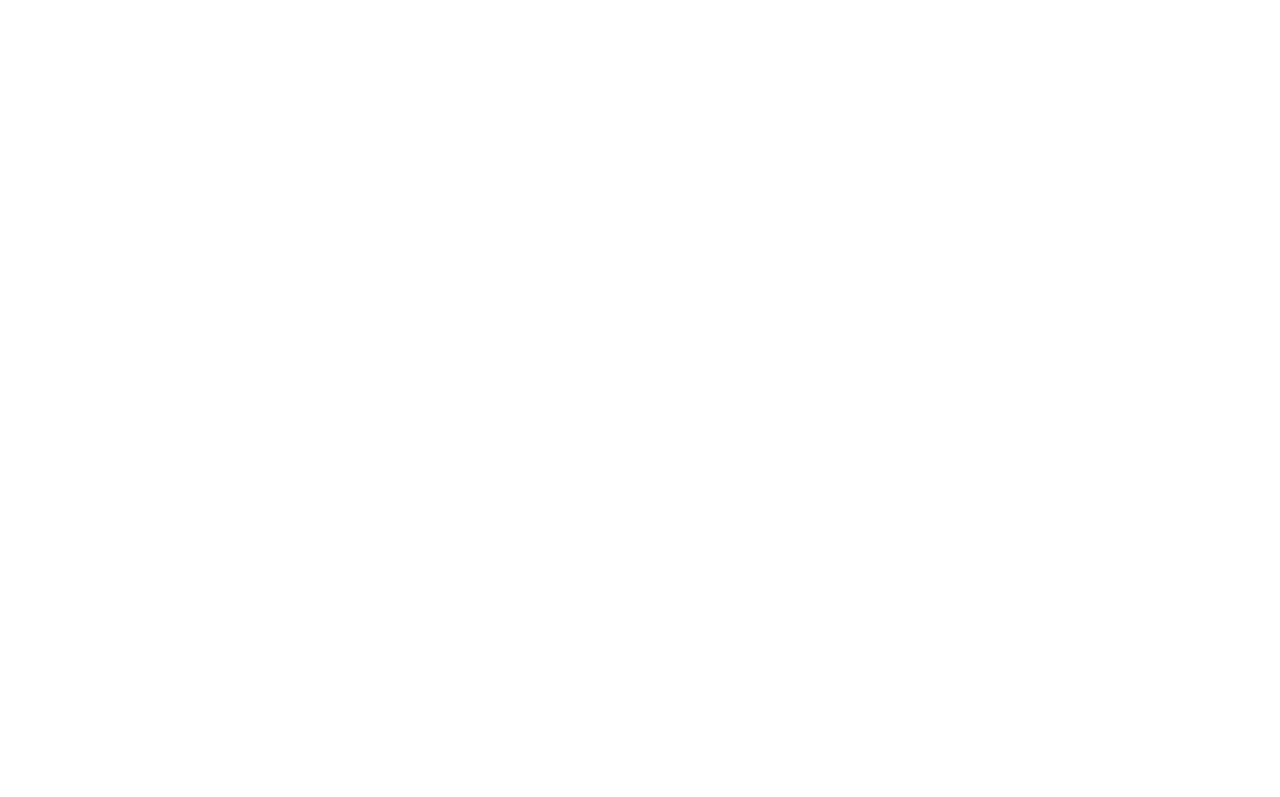
<file: about.html>
<!DOCTYPE html>
<html lang="en">

<head>
    <meta charset="utf-8">
    <title>Woody - Carpenter Website Template</title>
    <meta content="width=device-width, initial-scale=1.0" name="viewport">
    <meta content="" name="keywords">
    <meta content="" name="description">

    <!-- Favicon -->
    <link href="img/favicon.ico" rel="icon">

    <!-- Google Web Fonts -->
    <link rel="preconnect" href="https://fonts.googleapis.com">
    <link rel="preconnect" href="https://fonts.gstatic.com" crossorigin>
    <link href="https://fonts.googleapis.com/css2?family=Open+Sans:wght@400;500&family=Roboto:wght@500;700;900&display=swap" rel="stylesheet"> 

    <!-- Icon Font Stylesheet -->
    <link href="https://cdnjs.cloudflare.com/ajax/libs/font-awesome/5.10.0/css/all.min.css" rel="stylesheet">
    <link href="https://cdn.jsdelivr.net/npm/bootstrap-icons@1.4.1/font/bootstrap-icons.css" rel="stylesheet">

    <!-- Libraries Stylesheet -->
    <link href="lib/animate/animate.min.css" rel="stylesheet">
    <link href="lib/owlcarousel/assets/owl.carousel.min.css" rel="stylesheet">
    <link href="lib/lightbox/css/lightbox.min.css" rel="stylesheet">

    <!-- Customized Bootstrap Stylesheet -->
    <link href="css/bootstrap.min.css" rel="stylesheet">

    <!-- Template Stylesheet -->
    <link href="css/style.css" rel="stylesheet">
</head>

<body>
    <!-- Spinner Start -->
    <div id="spinner" class="show bg-white position-fixed translate-middle w-100 vh-100 top-50 start-50 d-flex align-items-center justify-content-center">
        <div class="spinner-grow text-primary" style="width: 3rem; height: 3rem;" role="status">
            <span class="sr-only">Loading...</span>
        </div>
    </div>
    <!-- Spinner End -->


    <!-- Topbar Start -->
    <div class="container-fluid bg-light p-0">
        <div class="row gx-0 d-none d-lg-flex">
            <div class="col-lg-7 px-5 text-start">
                <div class="h-100 d-inline-flex align-items-center py-3 me-4">
                    <small class="fa fa-map-marker-alt text-primary me-2"></small>
                    <small>123 Street, New York, USA</small>
                </div>
                <div class="h-100 d-inline-flex align-items-center py-3">
                    <small class="far fa-clock text-primary me-2"></small>
                    <small>Mon - Fri : 09.00 AM - 09.00 PM</small>
                </div>
            </div>
            <div class="col-lg-5 px-5 text-end">
                <div class="h-100 d-inline-flex align-items-center py-3 me-4">
                    <small class="fa fa-phone-alt text-primary me-2"></small>
                    <small>+012 345 6789</small>
                </div>
                <div class="h-100 d-inline-flex align-items-center">
                    <a class="btn btn-sm-square bg-white text-primary me-1" href=""><i class="fab fa-facebook-f"></i></a>
                    <a class="btn btn-sm-square bg-white text-primary me-1" href=""><i class="fab fa-twitter"></i></a>
                    <a class="btn btn-sm-square bg-white text-primary me-1" href=""><i class="fab fa-linkedin-in"></i></a>
                    <a class="btn btn-sm-square bg-white text-primary me-0" href=""><i class="fab fa-instagram"></i></a>
                </div>
            </div>
        </div>
    </div>
    <!-- Topbar End -->


    <!-- Navbar Start -->
    <nav class="navbar navbar-expand-lg bg-white navbar-light sticky-top p-0">
        <a href="index.html" class="navbar-brand d-flex align-items-center px-4 px-lg-5">
            <h2 class="m-0 text-primary">WooDY</h2>
        </a>
        <button type="button" class="navbar-toggler me-4" data-bs-toggle="collapse" data-bs-target="#navbarCollapse">
            <span class="navbar-toggler-icon"></span>
        </button>
        <div class="collapse navbar-collapse" id="navbarCollapse">
            <div class="navbar-nav ms-auto p-4 p-lg-0">
                <a href="index.html" class="nav-item nav-link">Home</a>
                <a href="about.html" class="nav-item nav-link active">About</a>
                <a href="service.html" class="nav-item nav-link">Service</a>
                <a href="project.html" class="nav-item nav-link">Project</a>
                <div class="nav-item dropdown">
                    <a href="#" class="nav-link dropdown-toggle" data-bs-toggle="dropdown">Pages</a>
                    <div class="dropdown-menu fade-up m-0">
                        <a href="feature.html" class="dropdown-item">Feature</a>
                        <a href="quote.html" class="dropdown-item">Free Quote</a>
                        <a href="team.html" class="dropdown-item">Our Team</a>
                        <a href="testimonial.html" class="dropdown-item">Testimonial</a>
                        <a href="404.html" class="dropdown-item">404 Page</a>
                    </div>
                </div>
                <a href="contact.html" class="nav-item nav-link">Contact</a>
            </div>
            <a href="" class="btn btn-primary py-4 px-lg-5 d-none d-lg-block">Get A Quote<i class="fa fa-arrow-right ms-3"></i></a>
        </div>
    </nav>
    <!-- Navbar End -->


    <!-- Page Header Start -->
    <div class="container-fluid page-header py-5 mb-5">
        <div class="container py-5">
            <h1 class="display-3 text-white mb-3 animated slideInDown">About Us</h1>
            <nav aria-label="breadcrumb animated slideInDown">
                <ol class="breadcrumb">
                    <li class="breadcrumb-item"><a class="text-white" href="#">Home</a></li>
                    <li class="breadcrumb-item"><a class="text-white" href="#">Pages</a></li>
                    <li class="breadcrumb-item text-white active" aria-current="page">About</li>
                </ol>
            </nav>
        </div>
    </div>
    <!-- Page Header End -->


    <!-- Feature Start -->
    <div class="container-xxl py-5">
        <div class="container">
            <div class="row g-5">
                <div class="col-md-6 col-lg-3 wow fadeIn" data-wow-delay="0.1s">
                    <div class="d-flex align-items-center justify-content-between mb-2">
                        <div class="d-flex align-items-center justify-content-center bg-light" style="width: 60px; height: 60px;">
                            <i class="fa fa-user-check fa-2x text-primary"></i>
                        </div>
                        <h1 class="display-1 text-light mb-0">01</h1>
                    </div>
                    <h5>Creative Designers</h5>
                </div>
                <div class="col-md-6 col-lg-3 wow fadeIn" data-wow-delay="0.3s">
                    <div class="d-flex align-items-center justify-content-between mb-2">
                        <div class="d-flex align-items-center justify-content-center bg-light" style="width: 60px; height: 60px;">
                            <i class="fa fa-check fa-2x text-primary"></i>
                        </div>
                        <h1 class="display-1 text-light mb-0">02</h1>
                    </div>
                    <h5>Quality Products</h5>
                </div>
                <div class="col-md-6 col-lg-3 wow fadeIn" data-wow-delay="0.5s">
                    <div class="d-flex align-items-center justify-content-between mb-2">
                        <div class="d-flex align-items-center justify-content-center bg-light" style="width: 60px; height: 60px;">
                            <i class="fa fa-drafting-compass fa-2x text-primary"></i>
                        </div>
                        <h1 class="display-1 text-light mb-0">03</h1>
                    </div>
                    <h5>Free Consultation</h5>
                </div>
                <div class="col-md-6 col-lg-3 wow fadeIn" data-wow-delay="0.7s">
                    <div class="d-flex align-items-center justify-content-between mb-2">
                        <div class="d-flex align-items-center justify-content-center bg-light" style="width: 60px; height: 60px;">
                            <i class="fa fa-headphones fa-2x text-primary"></i>
                        </div>
                        <h1 class="display-1 text-light mb-0">04</h1>
                    </div>
                    <h5>Customer Support</h5>
                </div>
            </div>
        </div>
    </div>
    <!-- Feature Start -->



    <!-- About Start -->
    <div class="container-fluid bg-light overflow-hidden my-5 px-lg-0">
        <div class="container about px-lg-0">
            <div class="row g-0 mx-lg-0">
                <div class="col-lg-6 ps-lg-0" style="min-height: 400px;">
                    <div class="position-relative h-100">
                        <img class="position-absolute img-fluid w-100 h-100" src="img/about.jpg" style="object-fit: cover;" alt="">
                    </div>
                </div>
                <div class="col-lg-6 about-text py-5 wow fadeIn" data-wow-delay="0.5s">
                    <div class="p-lg-5 pe-lg-0">
                        <div class="section-title text-start">
                            <h1 class="display-5 mb-4">About Us</h1>
                        </div>
                        <p class="mb-4 pb-2">Tempor erat elitr rebum at clita. Diam dolor diam ipsum sit. Aliqu diam amet diam et eos. Clita erat ipsum et lorem et sit, sed stet lorem sit clita duo justo erat amet</p>
                        <div class="row g-4 mb-4 pb-2">
                            <div class="col-sm-6 wow fadeIn" data-wow-delay="0.1s">
                                <div class="d-flex align-items-center">
                                    <div class="d-flex flex-shrink-0 align-items-center justify-content-center bg-white" style="width: 60px; height: 60px;">
                                        <i class="fa fa-users fa-2x text-primary"></i>
                                    </div>
                                    <div class="ms-3">
                                        <h2 class="text-primary mb-1" data-toggle="counter-up">1234</h2>
                                        <p class="fw-medium mb-0">Happy Clients</p>
                                    </div>
                                </div>
                            </div>
                            <div class="col-sm-6 wow fadeIn" data-wow-delay="0.3s">
                                <div class="d-flex align-items-center">
                                    <div class="d-flex flex-shrink-0 align-items-center justify-content-center bg-white" style="width: 60px; height: 60px;">
                                        <i class="fa fa-check fa-2x text-primary"></i>
                                    </div>
                                    <div class="ms-3">
                                        <h2 class="text-primary mb-1" data-toggle="counter-up">1234</h2>
                                        <p class="fw-medium mb-0">Projects Done</p>
                                    </div>
                                </div>
                            </div>
                        </div>
                        <a href="" class="btn btn-primary py-3 px-5">Explore More</a>
                    </div>
                </div>
            </div>
        </div>
    </div>
    <!-- About End -->


    <!-- Team Start -->
    <div class="container-xxl py-5">
        <div class="container">
            <div class="section-title text-center">
                <h1 class="display-5 mb-5">Team Members</h1>
            </div>
            <div class="row g-4">
                <div class="col-lg-3 col-md-6 wow fadeInUp" data-wow-delay="0.1s">
                    <div class="team-item">
                        <div class="overflow-hidden position-relative">
                            <img class="img-fluid" src="img/team-1.jpg" alt="">
                            <div class="team-social">
                                <a class="btn btn-square" href=""><i class="fab fa-facebook-f"></i></a>
                                <a class="btn btn-square" href=""><i class="fab fa-twitter"></i></a>
                                <a class="btn btn-square" href=""><i class="fab fa-instagram"></i></a>
                            </div>
                        </div>
                        <div class="text-center border border-5 border-light border-top-0 p-4">
                            <h5 class="mb-0">Full Name</h5>
                            <small>Designation</small>
                        </div>
                    </div>
                </div>
                <div class="col-lg-3 col-md-6 wow fadeInUp" data-wow-delay="0.3s">
                    <div class="team-item">
                        <div class="overflow-hidden position-relative">
                            <img class="img-fluid" src="img/team-2.jpg" alt="">
                            <div class="team-social">
                                <a class="btn btn-square" href=""><i class="fab fa-facebook-f"></i></a>
                                <a class="btn btn-square" href=""><i class="fab fa-twitter"></i></a>
                                <a class="btn btn-square" href=""><i class="fab fa-instagram"></i></a>
                            </div>
                        </div>
                        <div class="text-center border border-5 border-light border-top-0 p-4">
                            <h5 class="mb-0">Full Name</h5>
                            <small>Designation</small>
                        </div>
                    </div>
                </div>
                <div class="col-lg-3 col-md-6 wow fadeInUp" data-wow-delay="0.5s">
                    <div class="team-item">
                        <div class="overflow-hidden position-relative">
                            <img class="img-fluid" src="img/team-3.jpg" alt="">
                            <div class="team-social">
                                <a class="btn btn-square" href=""><i class="fab fa-facebook-f"></i></a>
                                <a class="btn btn-square" href=""><i class="fab fa-twitter"></i></a>
                                <a class="btn btn-square" href=""><i class="fab fa-instagram"></i></a>
                            </div>
                        </div>
                        <div class="text-center border border-5 border-light border-top-0 p-4">
                            <h5 class="mb-0">Full Name</h5>
                            <small>Designation</small>
                        </div>
                    </div>
                </div>
                <div class="col-lg-3 col-md-6 wow fadeInUp" data-wow-delay="0.7s">
                    <div class="team-item">
                        <div class="overflow-hidden position-relative">
                            <img class="img-fluid" src="img/team-4.jpg" alt="">
                            <div class="team-social">
                                <a class="btn btn-square" href=""><i class="fab fa-facebook-f"></i></a>
                                <a class="btn btn-square" href=""><i class="fab fa-twitter"></i></a>
                                <a class="btn btn-square" href=""><i class="fab fa-instagram"></i></a>
                            </div>
                        </div>
                        <div class="text-center border border-5 border-light border-top-0 p-4">
                            <h5 class="mb-0">Full Name</h5>
                            <small>Designation</small>
                        </div>
                    </div>
                </div>
            </div>
        </div>
    </div>
    <!-- Team End -->
        

    <!-- Footer Start -->
    <div class="container-fluid bg-dark text-light footer mt-5 pt-5 wow fadeIn" data-wow-delay="0.1s">
        <div class="container py-5">
            <div class="row g-5">
                <div class="col-lg-3 col-md-6">
                    <h4 class="text-light mb-4">Address</h4>
                    <p class="mb-2"><i class="fa fa-map-marker-alt me-3"></i>123 Street, New York, USA</p>
                    <p class="mb-2"><i class="fa fa-phone-alt me-3"></i>+012 345 67890</p>
                    <p class="mb-2"><i class="fa fa-envelope me-3"></i>info@example.com</p>
                    <div class="d-flex pt-2">
                        <a class="btn btn-outline-light btn-social" href=""><i class="fab fa-twitter"></i></a>
                        <a class="btn btn-outline-light btn-social" href=""><i class="fab fa-facebook-f"></i></a>
                        <a class="btn btn-outline-light btn-social" href=""><i class="fab fa-youtube"></i></a>
                        <a class="btn btn-outline-light btn-social" href=""><i class="fab fa-linkedin-in"></i></a>
                    </div>
                </div>
                <div class="col-lg-3 col-md-6">
                    <h4 class="text-light mb-4">Services</h4>
                    <a class="btn btn-link" href="">General Carpentry</a>
                    <a class="btn btn-link" href="">Furniture Remodeling</a>
                    <a class="btn btn-link" href="">Wooden Floor</a>
                    <a class="btn btn-link" href="">Wooden Furniture</a>
                    <a class="btn btn-link" href="">Custom Carpentry</a>
                </div>
                <div class="col-lg-3 col-md-6">
                    <h4 class="text-light mb-4">Quick Links</h4>
                    <a class="btn btn-link" href="">About Us</a>
                    <a class="btn btn-link" href="">Contact Us</a>
                    <a class="btn btn-link" href="">Our Services</a>
                    <a class="btn btn-link" href="">Terms & Condition</a>
                    <a class="btn btn-link" href="">Support</a>
                </div>
                <div class="col-lg-3 col-md-6">
                    <h4 class="text-light mb-4">Newsletter</h4>
                    <p>Dolor amet sit justo amet elitr clita ipsum elitr est.</p>
                    <div class="position-relative mx-auto" style="max-width: 400px;">
                        <input class="form-control border-0 w-100 py-3 ps-4 pe-5" type="text" placeholder="Your email">
                        <button type="button" class="btn btn-primary py-2 position-absolute top-0 end-0 mt-2 me-2">SignUp</button>
                    </div>
                </div>
            </div>
        </div>
        <div class="container">
            <div class="copyright">
                <div class="row">
                    <div class="col-md-6 text-center text-md-start mb-3 mb-md-0">
                        &copy; <a class="border-bottom" href="#">Your Site Name</a>, All Right Reserved.
                    </div>
                    <div class="col-md-6 text-center text-md-end">
                        <!--/*** This template is free as long as you keep the footer author’s credit link/attribution link/backlink. If you'd like to use the template without the footer author’s credit link/attribution link/backlink, you can purchase the Credit Removal License from "https://htmlcodex.com/credit-removal". Thank you for your support. ***/-->
                        Designed By <a class="border-bottom" href="https://htmlcodex.com">HTML Codex</a>
                    </div>
                </div>
            </div>
        </div>
    </div>
    <!-- Footer End -->


    <!-- Back to Top -->
    <a href="#" class="btn btn-lg btn-primary btn-lg-square rounded-0 back-to-top"><i class="bi bi-arrow-up"></i></a>


    <!-- JavaScript Libraries -->
    <script src="https://code.jquery.com/jquery-3.4.1.min.js"></script>
    <script src="https://cdn.jsdelivr.net/npm/bootstrap@5.0.0/dist/js/bootstrap.bundle.min.js"></script>
    <script src="lib/wow/wow.min.js"></script>
    <script src="lib/easing/easing.min.js"></script>
    <script src="lib/waypoints/waypoints.min.js"></script>
    <script src="lib/counterup/counterup.min.js"></script>
    <script src="lib/owlcarousel/owl.carousel.min.js"></script>
    <script src="lib/isotope/isotope.pkgd.min.js"></script>
    <script src="lib/lightbox/js/lightbox.min.js"></script>

    <!-- Template Javascript -->
    <script src="js/main.js"></script>
</body>

</html>
</file>
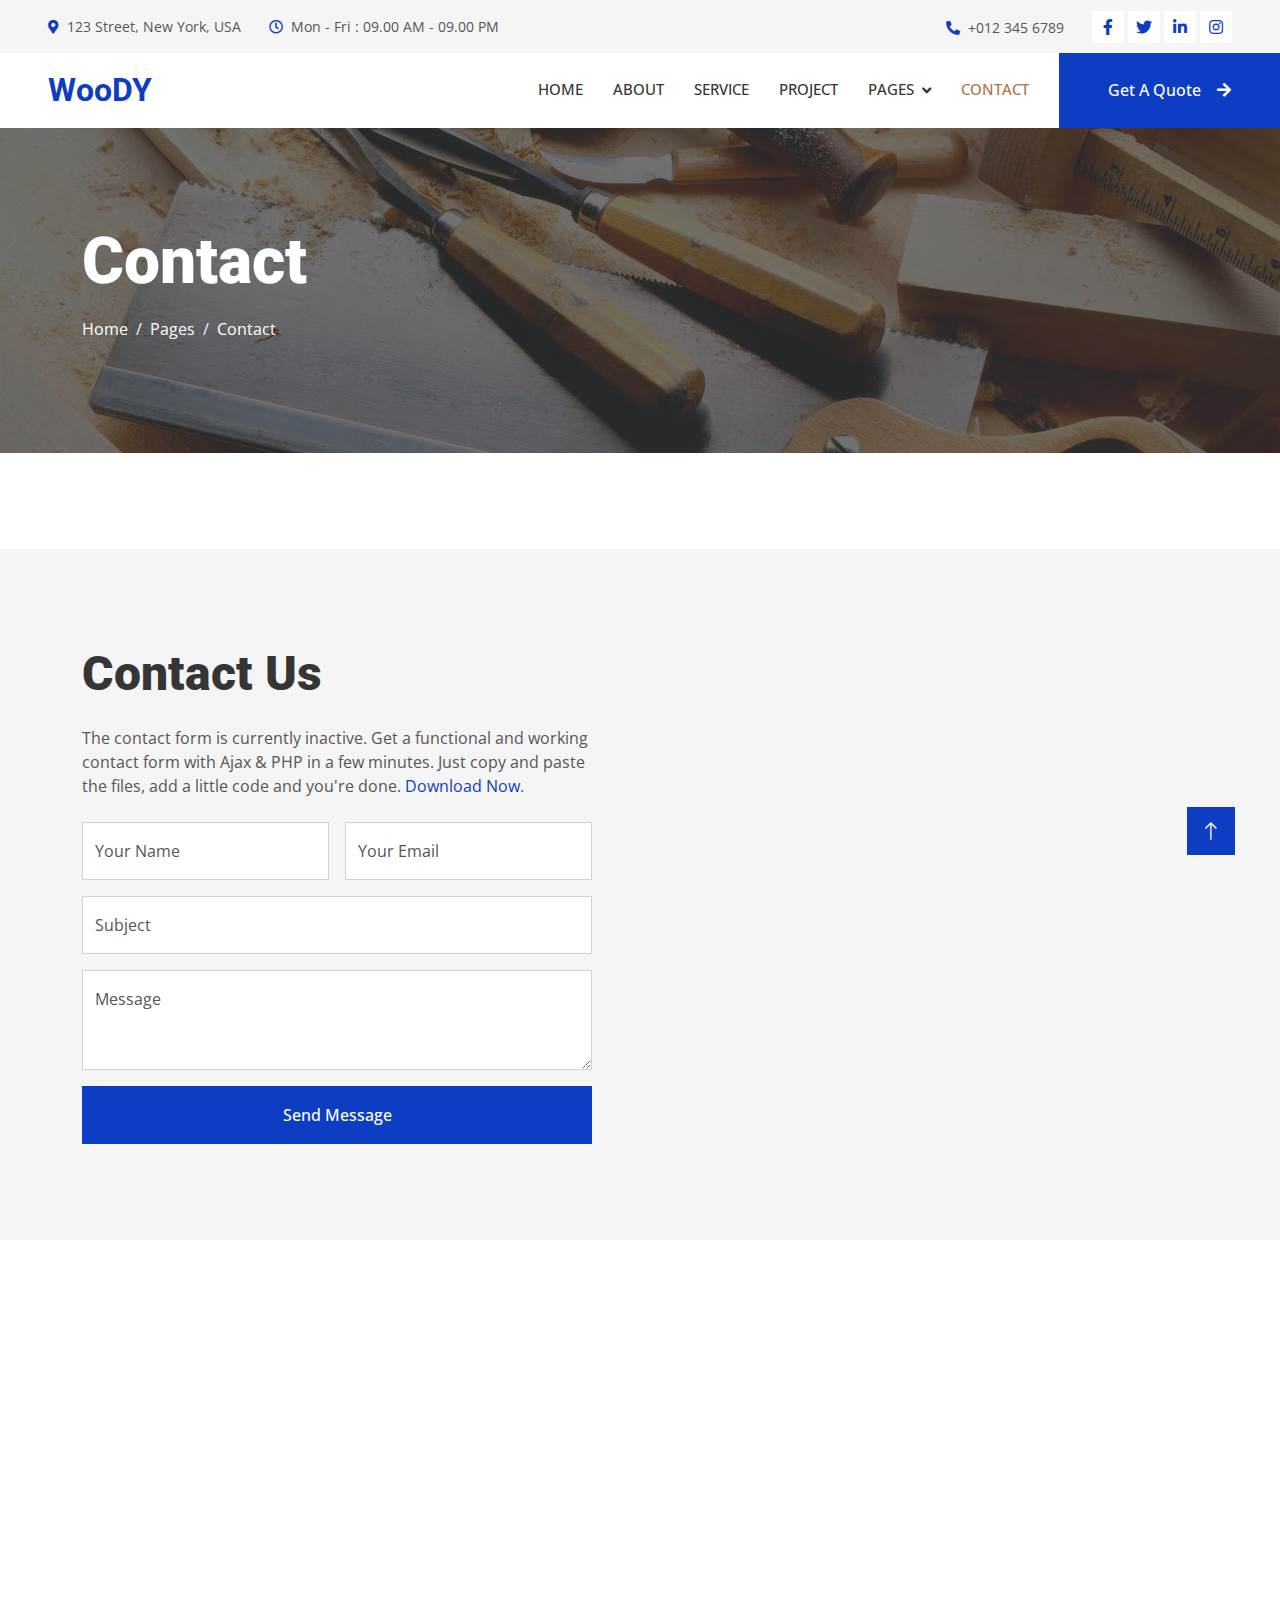
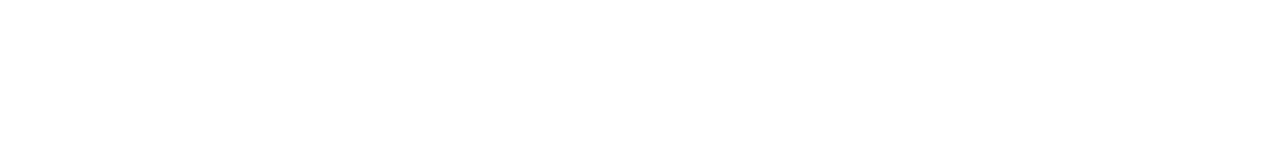
<file: contact.html>
<!DOCTYPE html>
<html lang="en">

<head>
    <meta charset="utf-8">
    <title>Woody - Carpenter Website Template</title>
    <meta content="width=device-width, initial-scale=1.0" name="viewport">
    <meta content="" name="keywords">
    <meta content="" name="description">

    <!-- Favicon -->
    <link href="img/favicon.ico" rel="icon">

    <!-- Google Web Fonts -->
    <link rel="preconnect" href="https://fonts.googleapis.com">
    <link rel="preconnect" href="https://fonts.gstatic.com" crossorigin>
    <link href="https://fonts.googleapis.com/css2?family=Open+Sans:wght@400;500&family=Roboto:wght@500;700;900&display=swap" rel="stylesheet"> 

    <!-- Icon Font Stylesheet -->
    <link href="https://cdnjs.cloudflare.com/ajax/libs/font-awesome/5.10.0/css/all.min.css" rel="stylesheet">
    <link href="https://cdn.jsdelivr.net/npm/bootstrap-icons@1.4.1/font/bootstrap-icons.css" rel="stylesheet">

    <!-- Libraries Stylesheet -->
    <link href="lib/animate/animate.min.css" rel="stylesheet">
    <link href="lib/owlcarousel/assets/owl.carousel.min.css" rel="stylesheet">
    <link href="lib/lightbox/css/lightbox.min.css" rel="stylesheet">

    <!-- Customized Bootstrap Stylesheet -->
    <link href="css/bootstrap.min.css" rel="stylesheet">

    <!-- Template Stylesheet -->
    <link href="css/style.css" rel="stylesheet">
</head>

<body>
    <!-- Spinner Start -->
    <div id="spinner" class="show bg-white position-fixed translate-middle w-100 vh-100 top-50 start-50 d-flex align-items-center justify-content-center">
        <div class="spinner-grow text-primary" style="width: 3rem; height: 3rem;" role="status">
            <span class="sr-only">Loading...</span>
        </div>
    </div>
    <!-- Spinner End -->


    <!-- Topbar Start -->
    <div class="container-fluid bg-light p-0">
        <div class="row gx-0 d-none d-lg-flex">
            <div class="col-lg-7 px-5 text-start">
                <div class="h-100 d-inline-flex align-items-center py-3 me-4">
                    <small class="fa fa-map-marker-alt text-primary me-2"></small>
                    <small>123 Street, New York, USA</small>
                </div>
                <div class="h-100 d-inline-flex align-items-center py-3">
                    <small class="far fa-clock text-primary me-2"></small>
                    <small>Mon - Fri : 09.00 AM - 09.00 PM</small>
                </div>
            </div>
            <div class="col-lg-5 px-5 text-end">
                <div class="h-100 d-inline-flex align-items-center py-3 me-4">
                    <small class="fa fa-phone-alt text-primary me-2"></small>
                    <small>+012 345 6789</small>
                </div>
                <div class="h-100 d-inline-flex align-items-center">
                    <a class="btn btn-sm-square bg-white text-primary me-1" href=""><i class="fab fa-facebook-f"></i></a>
                    <a class="btn btn-sm-square bg-white text-primary me-1" href=""><i class="fab fa-twitter"></i></a>
                    <a class="btn btn-sm-square bg-white text-primary me-1" href=""><i class="fab fa-linkedin-in"></i></a>
                    <a class="btn btn-sm-square bg-white text-primary me-0" href=""><i class="fab fa-instagram"></i></a>
                </div>
            </div>
        </div>
    </div>
    <!-- Topbar End -->


    <!-- Navbar Start -->
    <nav class="navbar navbar-expand-lg bg-white navbar-light sticky-top p-0">
        <a href="index.html" class="navbar-brand d-flex align-items-center px-4 px-lg-5">
            <h2 class="m-0 text-primary">WooDY</h2>
        </a>
        <button type="button" class="navbar-toggler me-4" data-bs-toggle="collapse" data-bs-target="#navbarCollapse">
            <span class="navbar-toggler-icon"></span>
        </button>
        <div class="collapse navbar-collapse" id="navbarCollapse">
            <div class="navbar-nav ms-auto p-4 p-lg-0">
                <a href="index.html" class="nav-item nav-link">Home</a>
                <a href="about.html" class="nav-item nav-link">About</a>
                <a href="service.html" class="nav-item nav-link">Service</a>
                <a href="project.html" class="nav-item nav-link">Project</a>
                <div class="nav-item dropdown">
                    <a href="#" class="nav-link dropdown-toggle" data-bs-toggle="dropdown">Pages</a>
                    <div class="dropdown-menu fade-up m-0">
                        <a href="feature.html" class="dropdown-item">Feature</a>
                        <a href="quote.html" class="dropdown-item">Free Quote</a>
                        <a href="team.html" class="dropdown-item">Our Team</a>
                        <a href="testimonial.html" class="dropdown-item">Testimonial</a>
                        <a href="404.html" class="dropdown-item">404 Page</a>
                    </div>
                </div>
                <a href="contact.html" class="nav-item nav-link active">Contact</a>
            </div>
            <a href="" class="btn btn-primary py-4 px-lg-5 d-none d-lg-block">Get A Quote<i class="fa fa-arrow-right ms-3"></i></a>
        </div>
    </nav>
    <!-- Navbar End -->


    <!-- Page Header Start -->
    <div class="container-fluid page-header py-5 mb-5">
        <div class="container py-5">
            <h1 class="display-3 text-white mb-3 animated slideInDown">Contact</h1>
            <nav aria-label="breadcrumb animated slideInDown">
                <ol class="breadcrumb">
                    <li class="breadcrumb-item"><a class="text-white" href="#">Home</a></li>
                    <li class="breadcrumb-item"><a class="text-white" href="#">Pages</a></li>
                    <li class="breadcrumb-item text-white active" aria-current="page">Contact</li>
                </ol>
            </nav>
        </div>
    </div>
    <!-- Page Header End -->


    <!-- Contact Start -->
    <div class="container-fluid bg-light overflow-hidden px-lg-0" style="margin: 6rem 0;">
        <div class="container contact px-lg-0">
            <div class="row g-0 mx-lg-0">
                <div class="col-lg-6 contact-text py-5 wow fadeIn" data-wow-delay="0.5s">
                    <div class="p-lg-5 ps-lg-0">
                        <div class="section-title text-start">
                            <h1 class="display-5 mb-4">Contact Us</h1>
                        </div>
                        <p class="mb-4">The contact form is currently inactive. Get a functional and working contact form with Ajax & PHP in a few minutes. Just copy and paste the files, add a little code and you're done. <a href="https://htmlcodex.com/contact-form">Download Now</a>.</p>
                        <form>
                            <div class="row g-3">
                                <div class="col-md-6">
                                    <div class="form-floating">
                                        <input type="text" class="form-control" id="name" placeholder="Your Name">
                                        <label for="name">Your Name</label>
                                    </div>
                                </div>
                                <div class="col-md-6">
                                    <div class="form-floating">
                                        <input type="email" class="form-control" id="email" placeholder="Your Email">
                                        <label for="email">Your Email</label>
                                    </div>
                                </div>
                                <div class="col-12">
                                    <div class="form-floating">
                                        <input type="text" class="form-control" id="subject" placeholder="Subject">
                                        <label for="subject">Subject</label>
                                    </div>
                                </div>
                                <div class="col-12">
                                    <div class="form-floating">
                                        <textarea class="form-control" placeholder="Leave a message here" id="message" style="height: 100px"></textarea>
                                        <label for="message">Message</label>
                                    </div>
                                </div>
                                <div class="col-12">
                                    <button class="btn btn-primary w-100 py-3" type="submit">Send Message</button>
                                </div>
                            </div>
                        </form>
                    </div>
                </div>
                <div class="col-lg-6 pe-lg-0" style="min-height: 400px;">
                    <div class="position-relative h-100">
                        <iframe class="position-absolute w-100 h-100" style="object-fit: cover;"
                        src="https://www.google.com/maps/embed?pb=!1m18!1m12!1m3!1d3001156.4288297426!2d-78.01371936852176!3d42.72876761954724!2m3!1f0!2f0!3f0!3m2!1i1024!2i768!4f13.1!3m3!1m2!1s0x4ccc4bf0f123a5a9%3A0xddcfc6c1de189567!2sNew%20York%2C%20USA!5e0!3m2!1sen!2sbd!4v1603794290143!5m2!1sen!2sbd"
                        frameborder="0" allowfullscreen="" aria-hidden="false"
                        tabindex="0"></iframe>
                    </div>
                </div>
            </div>
        </div>
    </div>
    <!-- Contact End -->


    <!-- Footer Start -->
    <div class="container-fluid bg-dark text-light footer pt-5 wow fadeIn" data-wow-delay="0.1s" style="margin-top: 6rem;">
        <div class="container py-5">
            <div class="row g-5">
                <div class="col-lg-3 col-md-6">
                    <h4 class="text-light mb-4">Address</h4>
                    <p class="mb-2"><i class="fa fa-map-marker-alt me-3"></i>123 Street, New York, USA</p>
                    <p class="mb-2"><i class="fa fa-phone-alt me-3"></i>+012 345 67890</p>
                    <p class="mb-2"><i class="fa fa-envelope me-3"></i>info@example.com</p>
                    <div class="d-flex pt-2">
                        <a class="btn btn-outline-light btn-social" href=""><i class="fab fa-twitter"></i></a>
                        <a class="btn btn-outline-light btn-social" href=""><i class="fab fa-facebook-f"></i></a>
                        <a class="btn btn-outline-light btn-social" href=""><i class="fab fa-youtube"></i></a>
                        <a class="btn btn-outline-light btn-social" href=""><i class="fab fa-linkedin-in"></i></a>
                    </div>
                </div>
                <div class="col-lg-3 col-md-6">
                    <h4 class="text-light mb-4">Services</h4>
                    <a class="btn btn-link" href="">Air Freight</a>
                    <a class="btn btn-link" href="">Sea Freight</a>
                    <a class="btn btn-link" href="">Road Freight</a>
                    <a class="btn btn-link" href="">Logistic Solutions</a>
                    <a class="btn btn-link" href="">Industry solutions</a>
                </div>
                <div class="col-lg-3 col-md-6">
                    <h4 class="text-light mb-4">Quick Links</h4>
                    <a class="btn btn-link" href="">About Us</a>
                    <a class="btn btn-link" href="">Contact Us</a>
                    <a class="btn btn-link" href="">Our Services</a>
                    <a class="btn btn-link" href="">Terms & Condition</a>
                    <a class="btn btn-link" href="">Support</a>
                </div>
                <div class="col-lg-3 col-md-6">
                    <h4 class="text-light mb-4">Newsletter</h4>
                    <p>Dolor amet sit justo amet elitr clita ipsum elitr est.</p>
                    <div class="position-relative mx-auto" style="max-width: 400px;">
                        <input class="form-control border-0 w-100 py-3 ps-4 pe-5" type="text" placeholder="Your email">
                        <button type="button" class="btn btn-primary py-2 position-absolute top-0 end-0 mt-2 me-2">SignUp</button>
                    </div>
                </div>
            </div>
        </div>
        <div class="container">
            <div class="copyright">
                <div class="row">
                    <div class="col-md-6 text-center text-md-start mb-3 mb-md-0">
                        &copy; <a class="border-bottom" href="#">Your Site Name</a>, All Right Reserved.
                    </div>
                    <div class="col-md-6 text-center text-md-end">
                        <!--/*** This template is free as long as you keep the footer author’s credit link/attribution link/backlink. If you'd like to use the template without the footer author’s credit link/attribution link/backlink, you can purchase the Credit Removal License from "https://htmlcodex.com/credit-removal". Thank you for your support. ***/-->
                        Designed By <a class="border-bottom" href="https://htmlcodex.com">HTML Codex</a>
                    </div>
                </div>
            </div>
        </div>
    </div>
    <!-- Footer End -->


    <!-- Back to Top -->
    <a href="#" class="btn btn-lg btn-primary btn-lg-square rounded-0 back-to-top"><i class="bi bi-arrow-up"></i></a>


    <!-- JavaScript Libraries -->
    <script src="https://code.jquery.com/jquery-3.4.1.min.js"></script>
    <script src="https://cdn.jsdelivr.net/npm/bootstrap@5.0.0/dist/js/bootstrap.bundle.min.js"></script>
    <script src="lib/wow/wow.min.js"></script>
    <script src="lib/easing/easing.min.js"></script>
    <script src="lib/waypoints/waypoints.min.js"></script>
    <script src="lib/counterup/counterup.min.js"></script>
    <script src="lib/owlcarousel/owl.carousel.min.js"></script>

    <!-- Template Javascript -->
    <script src="js/main.js"></script>
</body>

</html>
</file>
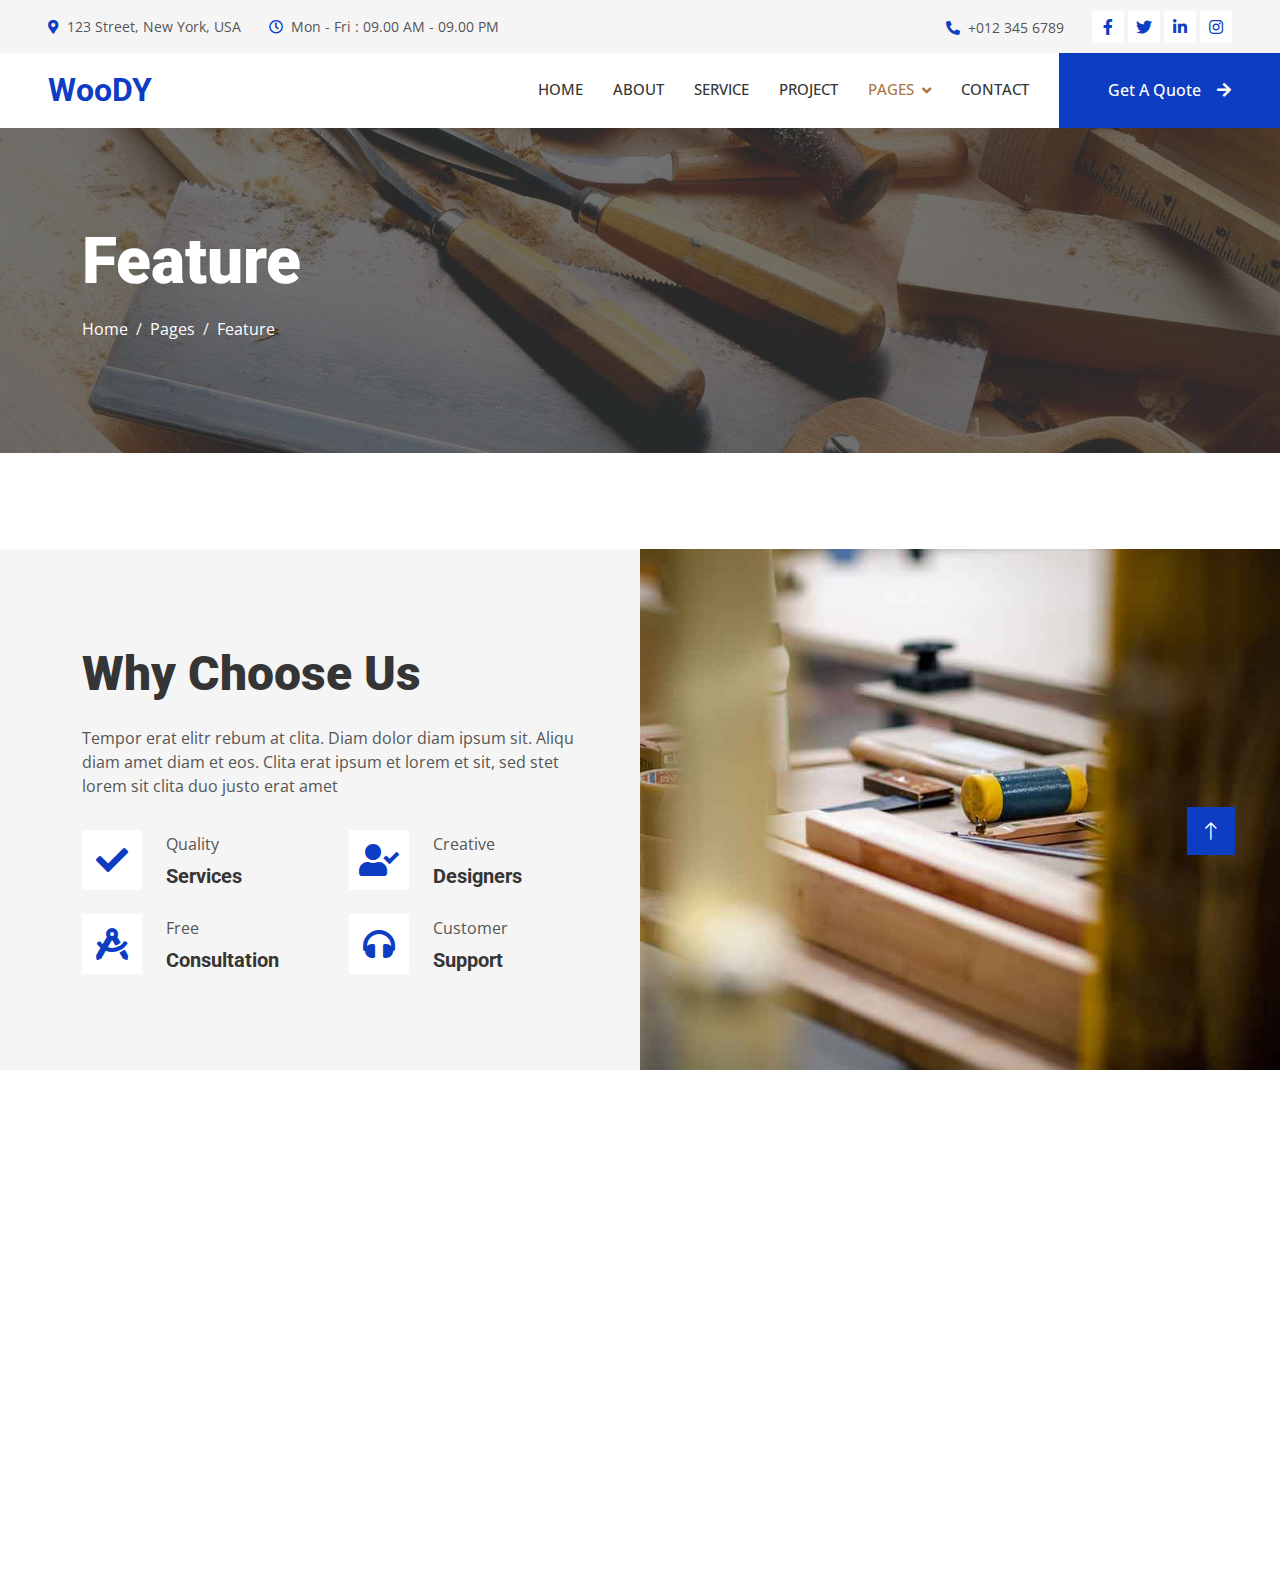
<file: feature.html>
<!DOCTYPE html>
<html lang="en">

<head>
    <meta charset="utf-8">
    <title>Woody - Carpenter Website Template</title>
    <meta content="width=device-width, initial-scale=1.0" name="viewport">
    <meta content="" name="keywords">
    <meta content="" name="description">

    <!-- Favicon -->
    <link href="img/favicon.ico" rel="icon">

    <!-- Google Web Fonts -->
    <link rel="preconnect" href="https://fonts.googleapis.com">
    <link rel="preconnect" href="https://fonts.gstatic.com" crossorigin>
    <link href="https://fonts.googleapis.com/css2?family=Open+Sans:wght@400;500&family=Roboto:wght@500;700;900&display=swap" rel="stylesheet"> 

    <!-- Icon Font Stylesheet -->
    <link href="https://cdnjs.cloudflare.com/ajax/libs/font-awesome/5.10.0/css/all.min.css" rel="stylesheet">
    <link href="https://cdn.jsdelivr.net/npm/bootstrap-icons@1.4.1/font/bootstrap-icons.css" rel="stylesheet">

    <!-- Libraries Stylesheet -->
    <link href="lib/animate/animate.min.css" rel="stylesheet">
    <link href="lib/owlcarousel/assets/owl.carousel.min.css" rel="stylesheet">
    <link href="lib/lightbox/css/lightbox.min.css" rel="stylesheet">

    <!-- Customized Bootstrap Stylesheet -->
    <link href="css/bootstrap.min.css" rel="stylesheet">

    <!-- Template Stylesheet -->
    <link href="css/style.css" rel="stylesheet">
</head>

<body>
    <!-- Spinner Start -->
    <div id="spinner" class="show bg-white position-fixed translate-middle w-100 vh-100 top-50 start-50 d-flex align-items-center justify-content-center">
        <div class="spinner-grow text-primary" style="width: 3rem; height: 3rem;" role="status">
            <span class="sr-only">Loading...</span>
        </div>
    </div>
    <!-- Spinner End -->


    <!-- Topbar Start -->
    <div class="container-fluid bg-light p-0">
        <div class="row gx-0 d-none d-lg-flex">
            <div class="col-lg-7 px-5 text-start">
                <div class="h-100 d-inline-flex align-items-center py-3 me-4">
                    <small class="fa fa-map-marker-alt text-primary me-2"></small>
                    <small>123 Street, New York, USA</small>
                </div>
                <div class="h-100 d-inline-flex align-items-center py-3">
                    <small class="far fa-clock text-primary me-2"></small>
                    <small>Mon - Fri : 09.00 AM - 09.00 PM</small>
                </div>
            </div>
            <div class="col-lg-5 px-5 text-end">
                <div class="h-100 d-inline-flex align-items-center py-3 me-4">
                    <small class="fa fa-phone-alt text-primary me-2"></small>
                    <small>+012 345 6789</small>
                </div>
                <div class="h-100 d-inline-flex align-items-center">
                    <a class="btn btn-sm-square bg-white text-primary me-1" href=""><i class="fab fa-facebook-f"></i></a>
                    <a class="btn btn-sm-square bg-white text-primary me-1" href=""><i class="fab fa-twitter"></i></a>
                    <a class="btn btn-sm-square bg-white text-primary me-1" href=""><i class="fab fa-linkedin-in"></i></a>
                    <a class="btn btn-sm-square bg-white text-primary me-0" href=""><i class="fab fa-instagram"></i></a>
                </div>
            </div>
        </div>
    </div>
    <!-- Topbar End -->


    <!-- Navbar Start -->
    <nav class="navbar navbar-expand-lg bg-white navbar-light sticky-top p-0">
        <a href="index.html" class="navbar-brand d-flex align-items-center px-4 px-lg-5">
            <h2 class="m-0 text-primary">WooDY</h2>
        </a>
        <button type="button" class="navbar-toggler me-4" data-bs-toggle="collapse" data-bs-target="#navbarCollapse">
            <span class="navbar-toggler-icon"></span>
        </button>
        <div class="collapse navbar-collapse" id="navbarCollapse">
            <div class="navbar-nav ms-auto p-4 p-lg-0">
                <a href="index.html" class="nav-item nav-link">Home</a>
                <a href="about.html" class="nav-item nav-link">About</a>
                <a href="service.html" class="nav-item nav-link">Service</a>
                <a href="project.html" class="nav-item nav-link">Project</a>
                <div class="nav-item dropdown">
                    <a href="#" class="nav-link dropdown-toggle active" data-bs-toggle="dropdown">Pages</a>
                    <div class="dropdown-menu fade-up m-0">
                        <a href="feature.html" class="dropdown-item active">Feature</a>
                        <a href="quote.html" class="dropdown-item">Free Quote</a>
                        <a href="team.html" class="dropdown-item">Our Team</a>
                        <a href="testimonial.html" class="dropdown-item">Testimonial</a>
                        <a href="404.html" class="dropdown-item">404 Page</a>
                    </div>
                </div>
                <a href="contact.html" class="nav-item nav-link">Contact</a>
            </div>
            <a href="" class="btn btn-primary py-4 px-lg-5 d-none d-lg-block">Get A Quote<i class="fa fa-arrow-right ms-3"></i></a>
        </div>
    </nav>
    <!-- Navbar End -->


    <!-- Page Header Start -->
    <div class="container-fluid page-header py-5 mb-5">
        <div class="container py-5">
            <h1 class="display-3 text-white mb-3 animated slideInDown">Feature</h1>
            <nav aria-label="breadcrumb animated slideInDown">
                <ol class="breadcrumb">
                    <li class="breadcrumb-item"><a class="text-white" href="#">Home</a></li>
                    <li class="breadcrumb-item"><a class="text-white" href="#">Pages</a></li>
                    <li class="breadcrumb-item text-white active" aria-current="page">Feature</li>
                </ol>
            </nav>
        </div>
    </div>
    <!-- Page Header End -->


    <!-- Feature Start -->
    <div class="container-fluid bg-light overflow-hidden px-lg-0" style="margin: 6rem 0;">
        <div class="container feature px-lg-0">
            <div class="row g-0 mx-lg-0">
                <div class="col-lg-6 feature-text py-5 wow fadeIn" data-wow-delay="0.5s">
                    <div class="p-lg-5 ps-lg-0">
                        <div class="section-title text-start">
                            <h1 class="display-5 mb-4">Why Choose Us</h1>
                        </div>
                        <p class="mb-4 pb-2">Tempor erat elitr rebum at clita. Diam dolor diam ipsum sit. Aliqu diam amet diam et eos. Clita erat ipsum et lorem et sit, sed stet lorem sit clita duo justo erat amet</p>
                        <div class="row g-4">
                            <div class="col-6">
                                <div class="d-flex align-items-center">
                                    <div class="d-flex flex-shrink-0 align-items-center justify-content-center bg-white" style="width: 60px; height: 60px;">
                                        <i class="fa fa-check fa-2x text-primary"></i>
                                    </div>
                                    <div class="ms-4">
                                        <p class="mb-2">Quality</p>
                                        <h5 class="mb-0">Services</h5>
                                    </div>
                                </div>
                            </div>
                            <div class="col-6">
                                <div class="d-flex align-items-center">
                                    <div class="d-flex flex-shrink-0 align-items-center justify-content-center bg-white" style="width: 60px; height: 60px;">
                                        <i class="fa fa-user-check fa-2x text-primary"></i>
                                    </div>
                                    <div class="ms-4">
                                        <p class="mb-2">Creative</p>
                                        <h5 class="mb-0">Designers</h5>
                                    </div>
                                </div>
                            </div>
                            <div class="col-6">
                                <div class="d-flex align-items-center">
                                    <div class="d-flex flex-shrink-0 align-items-center justify-content-center bg-white" style="width: 60px; height: 60px;">
                                        <i class="fa fa-drafting-compass fa-2x text-primary"></i>
                                    </div>
                                    <div class="ms-4">
                                        <p class="mb-2">Free</p>
                                        <h5 class="mb-0">Consultation</h5>
                                    </div>
                                </div>
                            </div>
                            <div class="col-6">
                                <div class="d-flex align-items-center">
                                    <div class="d-flex flex-shrink-0 align-items-center justify-content-center bg-white" style="width: 60px; height: 60px;">
                                        <i class="fa fa-headphones fa-2x text-primary"></i>
                                    </div>
                                    <div class="ms-4">
                                        <p class="mb-2">Customer</p>
                                        <h5 class="mb-0">Support</h5>
                                    </div>
                                </div>
                            </div>
                        </div>
                    </div>
                </div>
                <div class="col-lg-6 pe-lg-0" style="min-height: 400px;">
                    <div class="position-relative h-100">
                        <img class="position-absolute img-fluid w-100 h-100" src="img/feature.jpg" style="object-fit: cover;" alt="">
                    </div>
                </div>
            </div>
        </div>
    </div>
    <!-- Feature End -->
        

    <!-- Footer Start -->
    <div class="container-fluid bg-dark text-light footer mt-5 pt-5 wow fadeIn" data-wow-delay="0.1s">
        <div class="container py-5">
            <div class="row g-5">
                <div class="col-lg-3 col-md-6">
                    <h4 class="text-light mb-4">Address</h4>
                    <p class="mb-2"><i class="fa fa-map-marker-alt me-3"></i>123 Street, New York, USA</p>
                    <p class="mb-2"><i class="fa fa-phone-alt me-3"></i>+012 345 67890</p>
                    <p class="mb-2"><i class="fa fa-envelope me-3"></i>info@example.com</p>
                    <div class="d-flex pt-2">
                        <a class="btn btn-outline-light btn-social" href=""><i class="fab fa-twitter"></i></a>
                        <a class="btn btn-outline-light btn-social" href=""><i class="fab fa-facebook-f"></i></a>
                        <a class="btn btn-outline-light btn-social" href=""><i class="fab fa-youtube"></i></a>
                        <a class="btn btn-outline-light btn-social" href=""><i class="fab fa-linkedin-in"></i></a>
                    </div>
                </div>
                <div class="col-lg-3 col-md-6">
                    <h4 class="text-light mb-4">Services</h4>
                    <a class="btn btn-link" href="">General Carpentry</a>
                    <a class="btn btn-link" href="">Furniture Remodeling</a>
                    <a class="btn btn-link" href="">Wooden Floor</a>
                    <a class="btn btn-link" href="">Wooden Furniture</a>
                    <a class="btn btn-link" href="">Custom Carpentry</a>
                </div>
                <div class="col-lg-3 col-md-6">
                    <h4 class="text-light mb-4">Quick Links</h4>
                    <a class="btn btn-link" href="">About Us</a>
                    <a class="btn btn-link" href="">Contact Us</a>
                    <a class="btn btn-link" href="">Our Services</a>
                    <a class="btn btn-link" href="">Terms & Condition</a>
                    <a class="btn btn-link" href="">Support</a>
                </div>
                <div class="col-lg-3 col-md-6">
                    <h4 class="text-light mb-4">Newsletter</h4>
                    <p>Dolor amet sit justo amet elitr clita ipsum elitr est.</p>
                    <div class="position-relative mx-auto" style="max-width: 400px;">
                        <input class="form-control border-0 w-100 py-3 ps-4 pe-5" type="text" placeholder="Your email">
                        <button type="button" class="btn btn-primary py-2 position-absolute top-0 end-0 mt-2 me-2">SignUp</button>
                    </div>
                </div>
            </div>
        </div>
        <div class="container">
            <div class="copyright">
                <div class="row">
                    <div class="col-md-6 text-center text-md-start mb-3 mb-md-0">
                        &copy; <a class="border-bottom" href="#">Your Site Name</a>, All Right Reserved.
                    </div>
                    <div class="col-md-6 text-center text-md-end">
                        <!--/*** This template is free as long as you keep the footer author’s credit link/attribution link/backlink. If you'd like to use the template without the footer author’s credit link/attribution link/backlink, you can purchase the Credit Removal License from "https://htmlcodex.com/credit-removal". Thank you for your support. ***/-->
                        Designed By <a class="border-bottom" href="https://htmlcodex.com">HTML Codex</a>
                    </div>
                </div>
            </div>
        </div>
    </div>
    <!-- Footer End -->


    <!-- Back to Top -->
    <a href="#" class="btn btn-lg btn-primary btn-lg-square rounded-0 back-to-top"><i class="bi bi-arrow-up"></i></a>


    <!-- JavaScript Libraries -->
    <script src="https://code.jquery.com/jquery-3.4.1.min.js"></script>
    <script src="https://cdn.jsdelivr.net/npm/bootstrap@5.0.0/dist/js/bootstrap.bundle.min.js"></script>
    <script src="lib/wow/wow.min.js"></script>
    <script src="lib/easing/easing.min.js"></script>
    <script src="lib/waypoints/waypoints.min.js"></script>
    <script src="lib/counterup/counterup.min.js"></script>
    <script src="lib/owlcarousel/owl.carousel.min.js"></script>
    <script src="lib/isotope/isotope.pkgd.min.js"></script>
    <script src="lib/lightbox/js/lightbox.min.js"></script>

    <!-- Template Javascript -->
    <script src="js/main.js"></script>
</body>

</html>
</file>
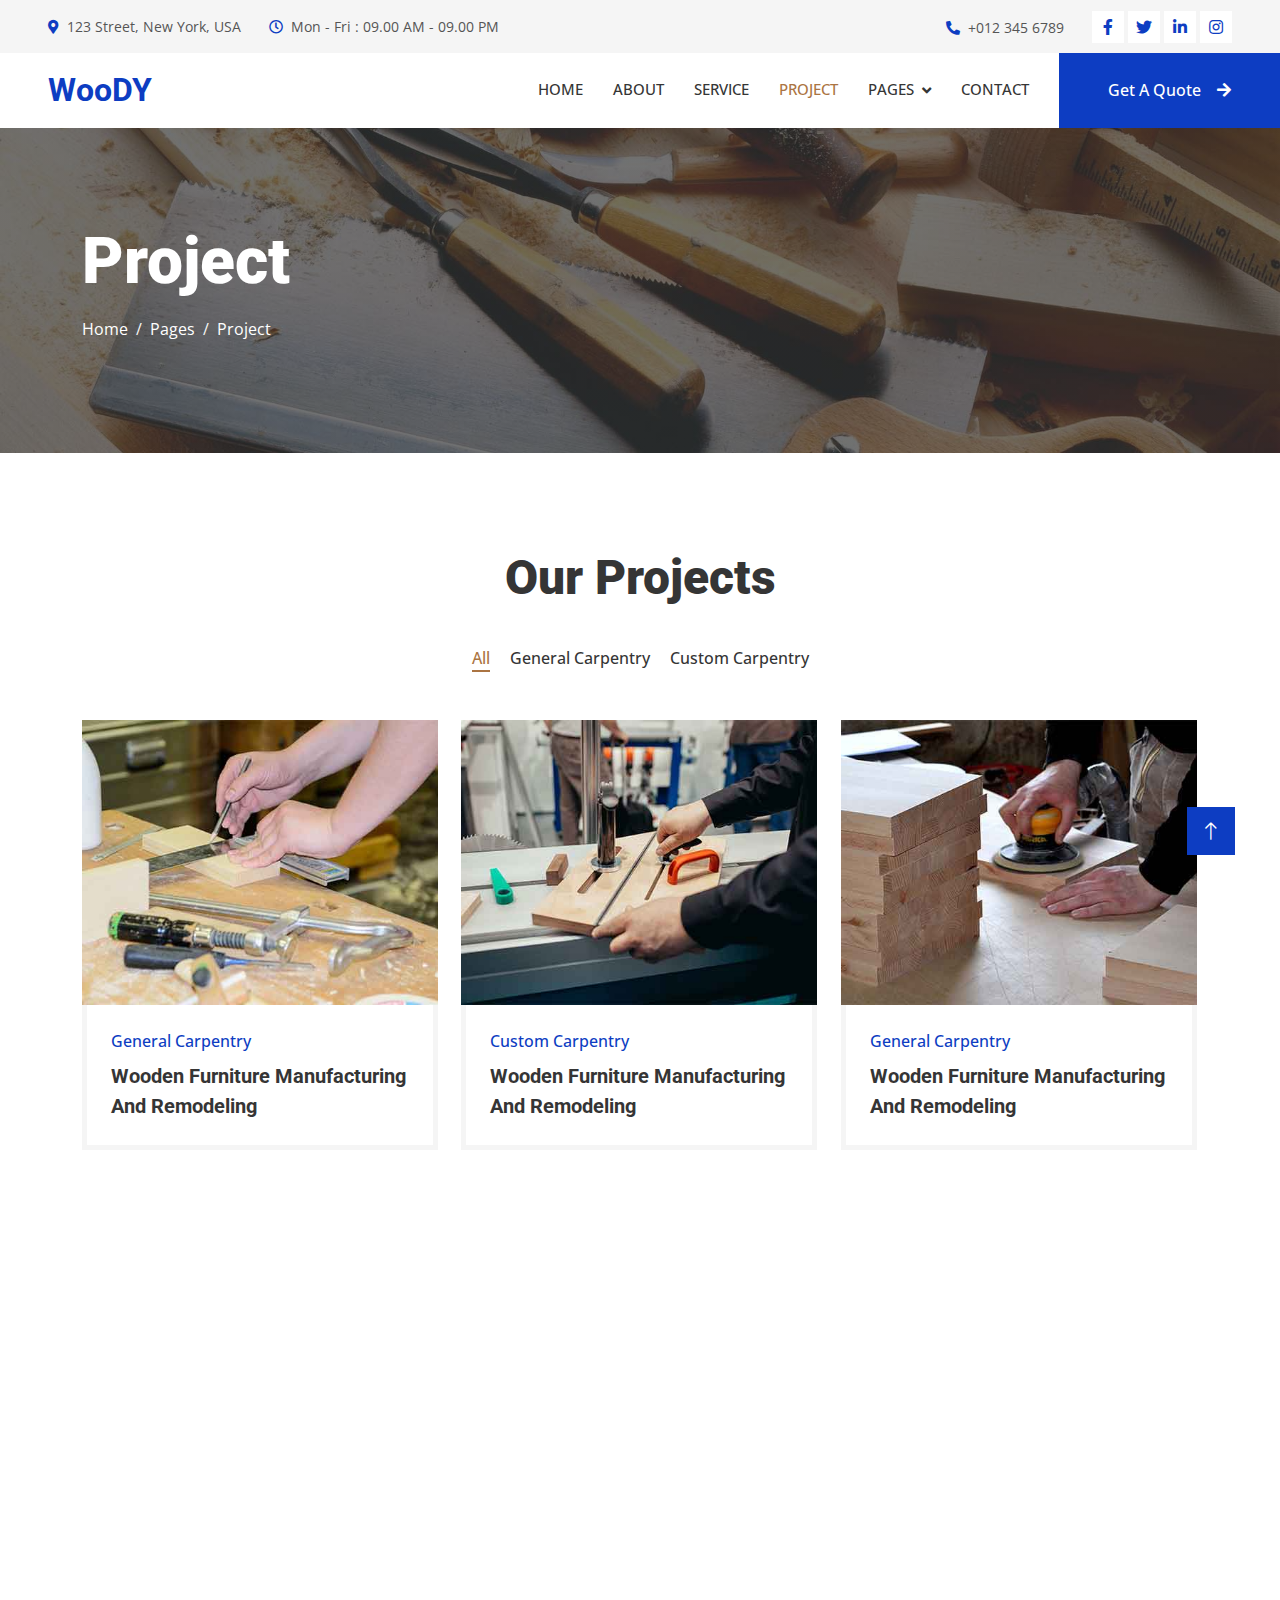
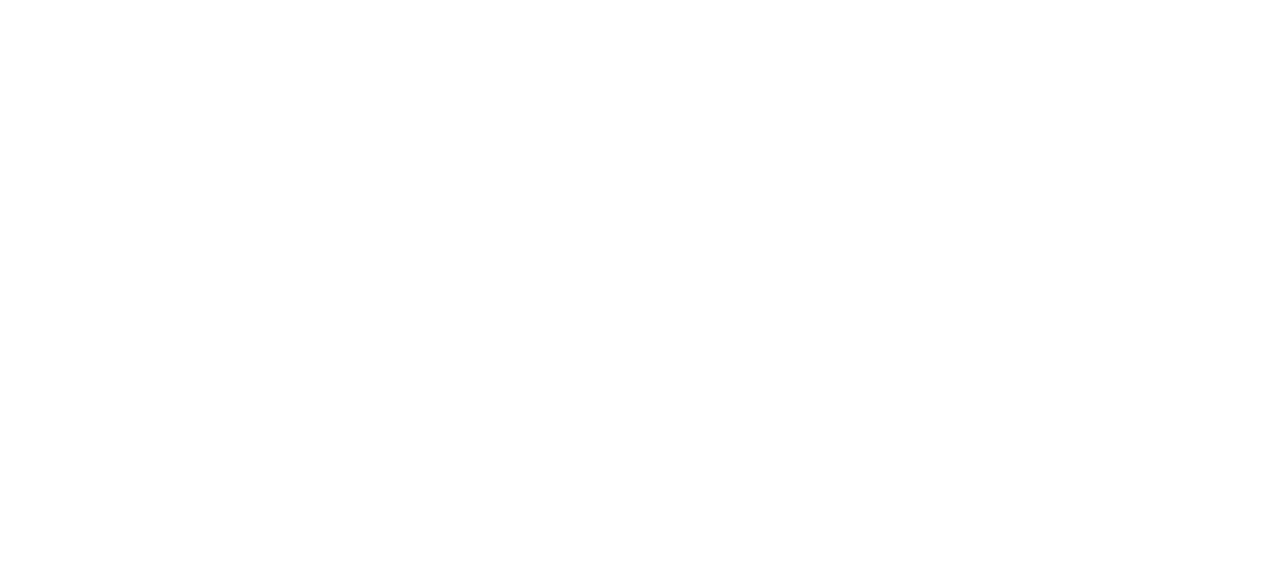
<file: project.html>
<!DOCTYPE html>
<html lang="en">

<head>
    <meta charset="utf-8">
    <title>Woody - Carpenter Website Template</title>
    <meta content="width=device-width, initial-scale=1.0" name="viewport">
    <meta content="" name="keywords">
    <meta content="" name="description">

    <!-- Favicon -->
    <link href="img/favicon.ico" rel="icon">

    <!-- Google Web Fonts -->
    <link rel="preconnect" href="https://fonts.googleapis.com">
    <link rel="preconnect" href="https://fonts.gstatic.com" crossorigin>
    <link href="https://fonts.googleapis.com/css2?family=Open+Sans:wght@400;500&family=Roboto:wght@500;700;900&display=swap" rel="stylesheet"> 

    <!-- Icon Font Stylesheet -->
    <link href="https://cdnjs.cloudflare.com/ajax/libs/font-awesome/5.10.0/css/all.min.css" rel="stylesheet">
    <link href="https://cdn.jsdelivr.net/npm/bootstrap-icons@1.4.1/font/bootstrap-icons.css" rel="stylesheet">

    <!-- Libraries Stylesheet -->
    <link href="lib/animate/animate.min.css" rel="stylesheet">
    <link href="lib/owlcarousel/assets/owl.carousel.min.css" rel="stylesheet">
    <link href="lib/lightbox/css/lightbox.min.css" rel="stylesheet">

    <!-- Customized Bootstrap Stylesheet -->
    <link href="css/bootstrap.min.css" rel="stylesheet">

    <!-- Template Stylesheet -->
    <link href="css/style.css" rel="stylesheet">
</head>

<body>
    <!-- Spinner Start -->
    <div id="spinner" class="show bg-white position-fixed translate-middle w-100 vh-100 top-50 start-50 d-flex align-items-center justify-content-center">
        <div class="spinner-grow text-primary" style="width: 3rem; height: 3rem;" role="status">
            <span class="sr-only">Loading...</span>
        </div>
    </div>
    <!-- Spinner End -->


    <!-- Topbar Start -->
    <div class="container-fluid bg-light p-0">
        <div class="row gx-0 d-none d-lg-flex">
            <div class="col-lg-7 px-5 text-start">
                <div class="h-100 d-inline-flex align-items-center py-3 me-4">
                    <small class="fa fa-map-marker-alt text-primary me-2"></small>
                    <small>123 Street, New York, USA</small>
                </div>
                <div class="h-100 d-inline-flex align-items-center py-3">
                    <small class="far fa-clock text-primary me-2"></small>
                    <small>Mon - Fri : 09.00 AM - 09.00 PM</small>
                </div>
            </div>
            <div class="col-lg-5 px-5 text-end">
                <div class="h-100 d-inline-flex align-items-center py-3 me-4">
                    <small class="fa fa-phone-alt text-primary me-2"></small>
                    <small>+012 345 6789</small>
                </div>
                <div class="h-100 d-inline-flex align-items-center">
                    <a class="btn btn-sm-square bg-white text-primary me-1" href=""><i class="fab fa-facebook-f"></i></a>
                    <a class="btn btn-sm-square bg-white text-primary me-1" href=""><i class="fab fa-twitter"></i></a>
                    <a class="btn btn-sm-square bg-white text-primary me-1" href=""><i class="fab fa-linkedin-in"></i></a>
                    <a class="btn btn-sm-square bg-white text-primary me-0" href=""><i class="fab fa-instagram"></i></a>
                </div>
            </div>
        </div>
    </div>
    <!-- Topbar End -->


    <!-- Navbar Start -->
    <nav class="navbar navbar-expand-lg bg-white navbar-light sticky-top p-0">
        <a href="index.html" class="navbar-brand d-flex align-items-center px-4 px-lg-5">
            <h2 class="m-0 text-primary">WooDY</h2>
        </a>
        <button type="button" class="navbar-toggler me-4" data-bs-toggle="collapse" data-bs-target="#navbarCollapse">
            <span class="navbar-toggler-icon"></span>
        </button>
        <div class="collapse navbar-collapse" id="navbarCollapse">
            <div class="navbar-nav ms-auto p-4 p-lg-0">
                <a href="index.html" class="nav-item nav-link">Home</a>
                <a href="about.html" class="nav-item nav-link">About</a>
                <a href="service.html" class="nav-item nav-link">Service</a>
                <a href="project.html" class="nav-item nav-link active">Project</a>
                <div class="nav-item dropdown">
                    <a href="#" class="nav-link dropdown-toggle" data-bs-toggle="dropdown">Pages</a>
                    <div class="dropdown-menu fade-up m-0">
                        <a href="feature.html" class="dropdown-item">Feature</a>
                        <a href="quote.html" class="dropdown-item">Free Quote</a>
                        <a href="team.html" class="dropdown-item">Our Team</a>
                        <a href="testimonial.html" class="dropdown-item">Testimonial</a>
                        <a href="404.html" class="dropdown-item">404 Page</a>
                    </div>
                </div>
                <a href="contact.html" class="nav-item nav-link">Contact</a>
            </div>
            <a href="" class="btn btn-primary py-4 px-lg-5 d-none d-lg-block">Get A Quote<i class="fa fa-arrow-right ms-3"></i></a>
        </div>
    </nav>
    <!-- Navbar End -->


    <!-- Page Header Start -->
    <div class="container-fluid page-header py-5 mb-5">
        <div class="container py-5">
            <h1 class="display-3 text-white mb-3 animated slideInDown">Project</h1>
            <nav aria-label="breadcrumb animated slideInDown">
                <ol class="breadcrumb">
                    <li class="breadcrumb-item"><a class="text-white" href="#">Home</a></li>
                    <li class="breadcrumb-item"><a class="text-white" href="#">Pages</a></li>
                    <li class="breadcrumb-item text-white active" aria-current="page">Project</li>
                </ol>
            </nav>
        </div>
    </div>
    <!-- Page Header End -->


    <!-- Projects Start -->
    <div class="container-xxl py-5">
        <div class="container">
            <div class="section-title text-center">
                <h1 class="display-5 mb-5">Our Projects</h1>
            </div>
            <div class="row mt-n2 wow fadeInUp" data-wow-delay="0.3s">
                <div class="col-12 text-center">
                    <ul class="list-inline mb-5" id="portfolio-flters">
                        <li class="mx-2 active" data-filter="*">All</li>
                        <li class="mx-2" data-filter=".first">General Carpentry</li>
                        <li class="mx-2" data-filter=".second">Custom Carpentry</li>
                    </ul>
                </div>
            </div>
            <div class="row g-4 portfolio-container">
                <div class="col-lg-4 col-md-6 portfolio-item first wow fadeInUp" data-wow-delay="0.1s">
                    <div class="rounded overflow-hidden">
                        <div class="position-relative overflow-hidden">
                            <img class="img-fluid w-100" src="img/portfolio-1.jpg" alt="">
                            <div class="portfolio-overlay">
                                <a class="btn btn-square btn-outline-light mx-1" href="img/portfolio-1.jpg" data-lightbox="portfolio"><i class="fa fa-eye"></i></a>
                                <a class="btn btn-square btn-outline-light mx-1" href=""><i class="fa fa-link"></i></a>
                            </div>
                        </div>
                        <div class="border border-5 border-light border-top-0 p-4">
                            <p class="text-primary fw-medium mb-2">General Carpentry</p>
                            <h5 class="lh-base mb-0">Wooden Furniture Manufacturing And Remodeling</a>
                        </div>
                    </div>
                </div>
                <div class="col-lg-4 col-md-6 portfolio-item second wow fadeInUp" data-wow-delay="0.3s">
                    <div class="rounded overflow-hidden">
                        <div class="position-relative overflow-hidden">
                            <img class="img-fluid w-100" src="img/portfolio-2.jpg" alt="">
                            <div class="portfolio-overlay">
                                <a class="btn btn-square btn-outline-light mx-1" href="img/portfolio-2.jpg" data-lightbox="portfolio"><i class="fa fa-eye"></i></a>
                                <a class="btn btn-square btn-outline-light mx-1" href=""><i class="fa fa-link"></i></a>
                            </div>
                        </div>
                        <div class="border border-5 border-light border-top-0 p-4">
                            <p class="text-primary fw-medium mb-2">Custom Carpentry</p>
                            <h5 class="lh-base mb-0">Wooden Furniture Manufacturing And Remodeling</a>
                        </div>
                    </div>
                </div>
                <div class="col-lg-4 col-md-6 portfolio-item first wow fadeInUp" data-wow-delay="0.5s">
                    <div class="rounded overflow-hidden">
                        <div class="position-relative overflow-hidden">
                            <img class="img-fluid w-100" src="img/portfolio-3.jpg" alt="">
                            <div class="portfolio-overlay">
                                <a class="btn btn-square btn-outline-light mx-1" href="img/portfolio-3.jpg" data-lightbox="portfolio"><i class="fa fa-eye"></i></a>
                                <a class="btn btn-square btn-outline-light mx-1" href=""><i class="fa fa-link"></i></a>
                            </div>
                        </div>
                        <div class="border border-5 border-light border-top-0 p-4">
                            <p class="text-primary fw-medium mb-2">General Carpentry</p>
                            <h5 class="lh-base mb-0">Wooden Furniture Manufacturing And Remodeling</a>
                        </div>
                    </div>
                </div>
                <div class="col-lg-4 col-md-6 portfolio-item second wow fadeInUp" data-wow-delay="0.1s">
                    <div class="rounded overflow-hidden">
                        <div class="position-relative overflow-hidden">
                            <img class="img-fluid w-100" src="img/portfolio-4.jpg" alt="">
                            <div class="portfolio-overlay">
                                <a class="btn btn-square btn-outline-light mx-1" href="img/portfolio-4.jpg" data-lightbox="portfolio"><i class="fa fa-eye"></i></a>
                                <a class="btn btn-square btn-outline-light mx-1" href=""><i class="fa fa-link"></i></a>
                            </div>
                        </div>
                        <div class="border border-5 border-light border-top-0 p-4">
                            <p class="text-primary fw-medium mb-2">Custom Carpentry</p>
                            <h5 class="lh-base mb-0">Wooden Furniture Manufacturing And Remodeling</a>
                        </div>
                    </div>
                </div>
                <div class="col-lg-4 col-md-6 portfolio-item first wow fadeInUp" data-wow-delay="0.3s">
                    <div class="rounded overflow-hidden">
                        <div class="position-relative overflow-hidden">
                            <img class="img-fluid w-100" src="img/portfolio-5.jpg" alt="">
                            <div class="portfolio-overlay">
                                <a class="btn btn-square btn-outline-light mx-1" href="img/portfolio-5.jpg" data-lightbox="portfolio"><i class="fa fa-eye"></i></a>
                                <a class="btn btn-square btn-outline-light mx-1" href=""><i class="fa fa-link"></i></a>
                            </div>
                        </div>
                        <div class="border border-5 border-light border-top-0 p-4">
                            <p class="text-primary fw-medium mb-2">General Carpentry</p>
                            <h5 class="lh-base mb-0">Wooden Furniture Manufacturing And Remodeling</a>
                        </div>
                    </div>
                </div>
                <div class="col-lg-4 col-md-6 portfolio-item second wow fadeInUp" data-wow-delay="0.5s">
                    <div class="rounded overflow-hidden">
                        <div class="position-relative overflow-hidden">
                            <img class="img-fluid w-100" src="img/portfolio-6.jpg" alt="">
                            <div class="portfolio-overlay">
                                <a class="btn btn-square btn-outline-light mx-1" href="img/portfolio-6.jpg" data-lightbox="portfolio"><i class="fa fa-eye"></i></a>
                                <a class="btn btn-square btn-outline-light mx-1" href=""><i class="fa fa-link"></i></a>
                            </div>
                        </div>
                        <div class="border border-5 border-light border-top-0 p-4">
                            <p class="text-primary fw-medium mb-2">Custom Carpentry</p>
                            <h5 class="lh-base mb-0">Wooden Furniture Manufacturing And Remodeling</a>
                        </div>
                    </div>
                </div>
            </div>
        </div>
    </div>
    <!-- Projects End -->
        

    <!-- Footer Start -->
    <div class="container-fluid bg-dark text-light footer mt-5 pt-5 wow fadeIn" data-wow-delay="0.1s">
        <div class="container py-5">
            <div class="row g-5">
                <div class="col-lg-3 col-md-6">
                    <h4 class="text-light mb-4">Address</h4>
                    <p class="mb-2"><i class="fa fa-map-marker-alt me-3"></i>123 Street, New York, USA</p>
                    <p class="mb-2"><i class="fa fa-phone-alt me-3"></i>+012 345 67890</p>
                    <p class="mb-2"><i class="fa fa-envelope me-3"></i>info@example.com</p>
                    <div class="d-flex pt-2">
                        <a class="btn btn-outline-light btn-social" href=""><i class="fab fa-twitter"></i></a>
                        <a class="btn btn-outline-light btn-social" href=""><i class="fab fa-facebook-f"></i></a>
                        <a class="btn btn-outline-light btn-social" href=""><i class="fab fa-youtube"></i></a>
                        <a class="btn btn-outline-light btn-social" href=""><i class="fab fa-linkedin-in"></i></a>
                    </div>
                </div>
                <div class="col-lg-3 col-md-6">
                    <h4 class="text-light mb-4">Services</h4>
                    <a class="btn btn-link" href="">General Carpentry</a>
                    <a class="btn btn-link" href="">Furniture Remodeling</a>
                    <a class="btn btn-link" href="">Wooden Floor</a>
                    <a class="btn btn-link" href="">Wooden Furniture</a>
                    <a class="btn btn-link" href="">Custom Carpentry</a>
                </div>
                <div class="col-lg-3 col-md-6">
                    <h4 class="text-light mb-4">Quick Links</h4>
                    <a class="btn btn-link" href="">About Us</a>
                    <a class="btn btn-link" href="">Contact Us</a>
                    <a class="btn btn-link" href="">Our Services</a>
                    <a class="btn btn-link" href="">Terms & Condition</a>
                    <a class="btn btn-link" href="">Support</a>
                </div>
                <div class="col-lg-3 col-md-6">
                    <h4 class="text-light mb-4">Newsletter</h4>
                    <p>Dolor amet sit justo amet elitr clita ipsum elitr est.</p>
                    <div class="position-relative mx-auto" style="max-width: 400px;">
                        <input class="form-control border-0 w-100 py-3 ps-4 pe-5" type="text" placeholder="Your email">
                        <button type="button" class="btn btn-primary py-2 position-absolute top-0 end-0 mt-2 me-2">SignUp</button>
                    </div>
                </div>
            </div>
        </div>
        <div class="container">
            <div class="copyright">
                <div class="row">
                    <div class="col-md-6 text-center text-md-start mb-3 mb-md-0">
                        &copy; <a class="border-bottom" href="#">Your Site Name</a>, All Right Reserved.
                    </div>
                    <div class="col-md-6 text-center text-md-end">
                        <!--/*** This template is free as long as you keep the footer author’s credit link/attribution link/backlink. If you'd like to use the template without the footer author’s credit link/attribution link/backlink, you can purchase the Credit Removal License from "https://htmlcodex.com/credit-removal". Thank you for your support. ***/-->
                        Designed By <a class="border-bottom" href="https://htmlcodex.com">HTML Codex</a>
                    </div>
                </div>
            </div>
        </div>
    </div>
    <!-- Footer End -->


    <!-- Back to Top -->
    <a href="#" class="btn btn-lg btn-primary btn-lg-square rounded-0 back-to-top"><i class="bi bi-arrow-up"></i></a>


    <!-- JavaScript Libraries -->
    <script src="https://code.jquery.com/jquery-3.4.1.min.js"></script>
    <script src="https://cdn.jsdelivr.net/npm/bootstrap@5.0.0/dist/js/bootstrap.bundle.min.js"></script>
    <script src="lib/wow/wow.min.js"></script>
    <script src="lib/easing/easing.min.js"></script>
    <script src="lib/waypoints/waypoints.min.js"></script>
    <script src="lib/counterup/counterup.min.js"></script>
    <script src="lib/owlcarousel/owl.carousel.min.js"></script>
    <script src="lib/isotope/isotope.pkgd.min.js"></script>
    <script src="lib/lightbox/js/lightbox.min.js"></script>

    <!-- Template Javascript -->
    <script src="js/main.js"></script>
</body>

</html>
</file>
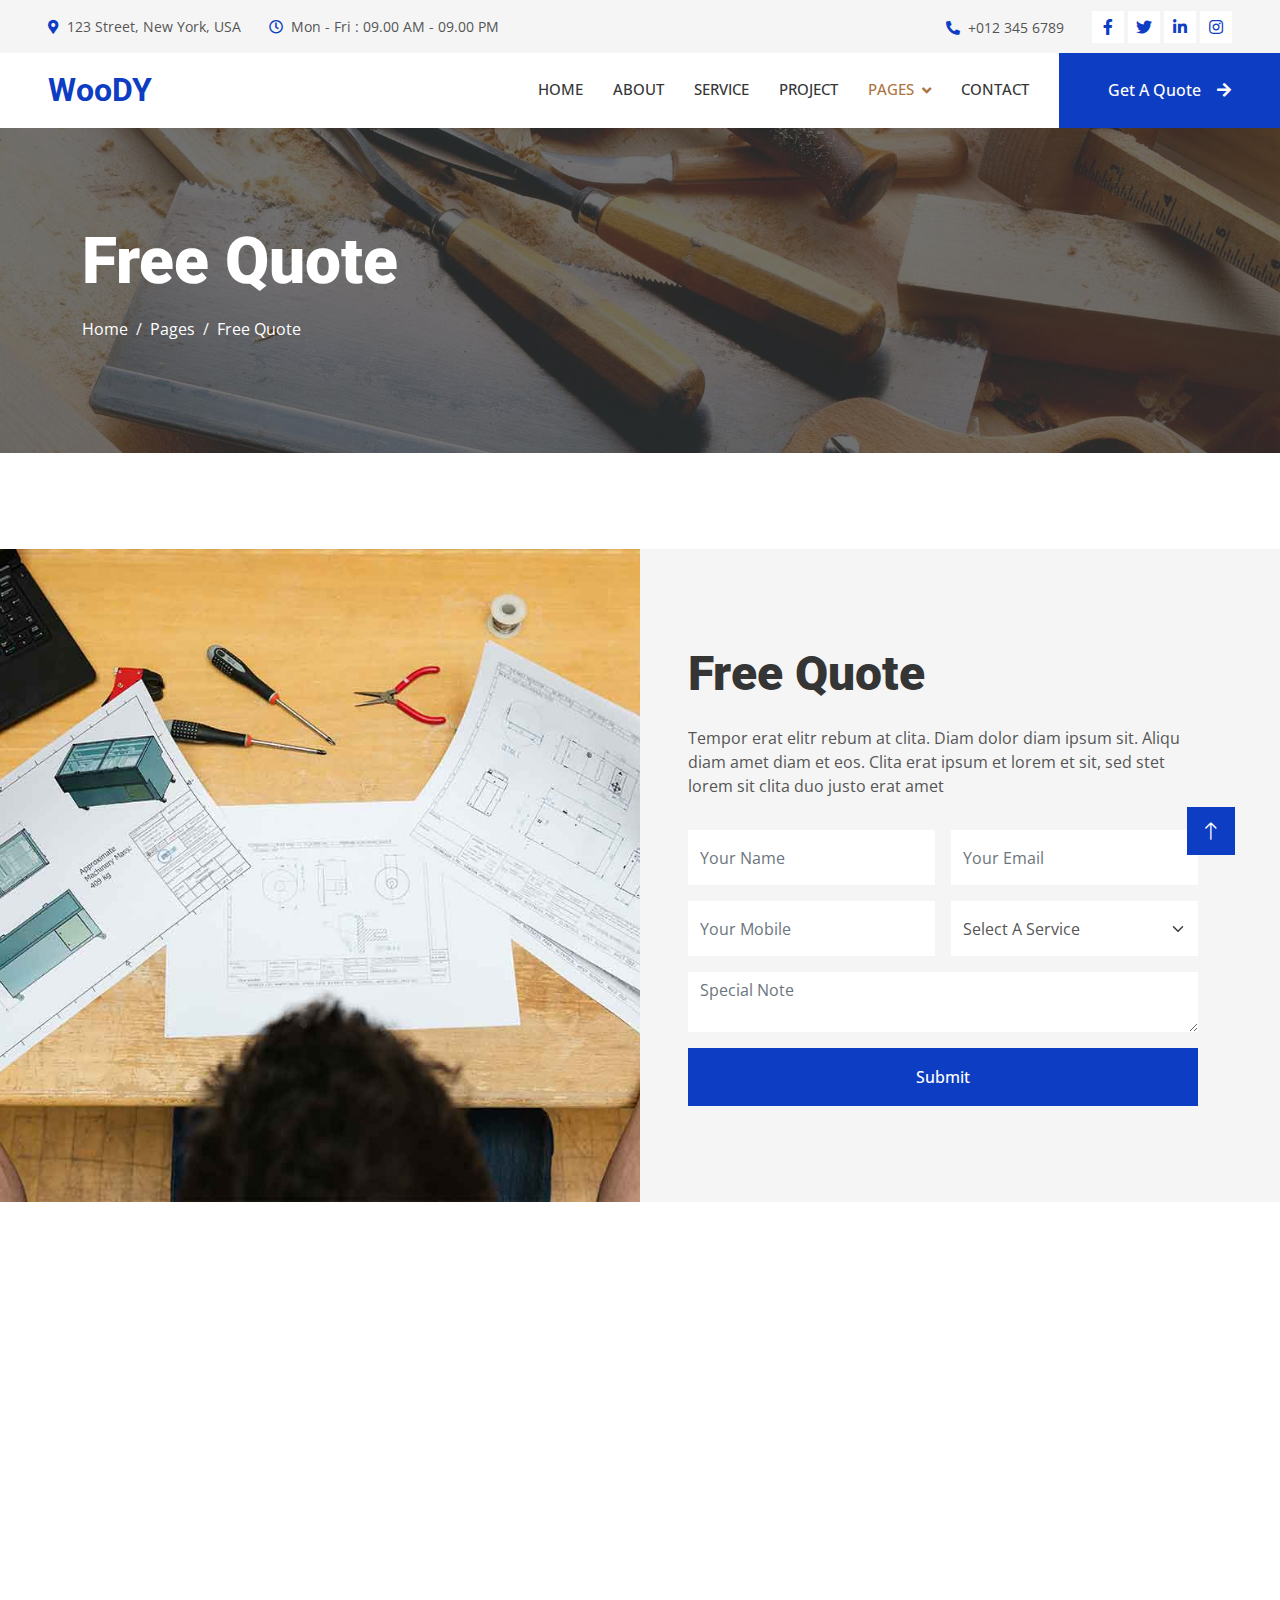
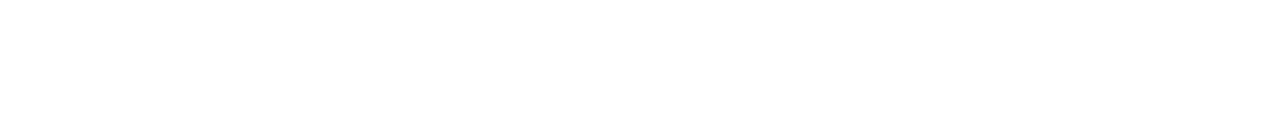
<file: quote.html>
<!DOCTYPE html>
<html lang="en">

<head>
    <meta charset="utf-8">
    <title>Woody - Carpenter Website Template</title>
    <meta content="width=device-width, initial-scale=1.0" name="viewport">
    <meta content="" name="keywords">
    <meta content="" name="description">

    <!-- Favicon -->
    <link href="img/favicon.ico" rel="icon">

    <!-- Google Web Fonts -->
    <link rel="preconnect" href="https://fonts.googleapis.com">
    <link rel="preconnect" href="https://fonts.gstatic.com" crossorigin>
    <link href="https://fonts.googleapis.com/css2?family=Open+Sans:wght@400;500&family=Roboto:wght@500;700;900&display=swap" rel="stylesheet"> 

    <!-- Icon Font Stylesheet -->
    <link href="https://cdnjs.cloudflare.com/ajax/libs/font-awesome/5.10.0/css/all.min.css" rel="stylesheet">
    <link href="https://cdn.jsdelivr.net/npm/bootstrap-icons@1.4.1/font/bootstrap-icons.css" rel="stylesheet">

    <!-- Libraries Stylesheet -->
    <link href="lib/animate/animate.min.css" rel="stylesheet">
    <link href="lib/owlcarousel/assets/owl.carousel.min.css" rel="stylesheet">
    <link href="lib/lightbox/css/lightbox.min.css" rel="stylesheet">

    <!-- Customized Bootstrap Stylesheet -->
    <link href="css/bootstrap.min.css" rel="stylesheet">

    <!-- Template Stylesheet -->
    <link href="css/style.css" rel="stylesheet">
</head>

<body>
    <!-- Spinner Start -->
    <div id="spinner" class="show bg-white position-fixed translate-middle w-100 vh-100 top-50 start-50 d-flex align-items-center justify-content-center">
        <div class="spinner-grow text-primary" style="width: 3rem; height: 3rem;" role="status">
            <span class="sr-only">Loading...</span>
        </div>
    </div>
    <!-- Spinner End -->


    <!-- Topbar Start -->
    <div class="container-fluid bg-light p-0">
        <div class="row gx-0 d-none d-lg-flex">
            <div class="col-lg-7 px-5 text-start">
                <div class="h-100 d-inline-flex align-items-center py-3 me-4">
                    <small class="fa fa-map-marker-alt text-primary me-2"></small>
                    <small>123 Street, New York, USA</small>
                </div>
                <div class="h-100 d-inline-flex align-items-center py-3">
                    <small class="far fa-clock text-primary me-2"></small>
                    <small>Mon - Fri : 09.00 AM - 09.00 PM</small>
                </div>
            </div>
            <div class="col-lg-5 px-5 text-end">
                <div class="h-100 d-inline-flex align-items-center py-3 me-4">
                    <small class="fa fa-phone-alt text-primary me-2"></small>
                    <small>+012 345 6789</small>
                </div>
                <div class="h-100 d-inline-flex align-items-center">
                    <a class="btn btn-sm-square bg-white text-primary me-1" href=""><i class="fab fa-facebook-f"></i></a>
                    <a class="btn btn-sm-square bg-white text-primary me-1" href=""><i class="fab fa-twitter"></i></a>
                    <a class="btn btn-sm-square bg-white text-primary me-1" href=""><i class="fab fa-linkedin-in"></i></a>
                    <a class="btn btn-sm-square bg-white text-primary me-0" href=""><i class="fab fa-instagram"></i></a>
                </div>
            </div>
        </div>
    </div>
    <!-- Topbar End -->


    <!-- Navbar Start -->
    <nav class="navbar navbar-expand-lg bg-white navbar-light sticky-top p-0">
        <a href="index.html" class="navbar-brand d-flex align-items-center px-4 px-lg-5">
            <h2 class="m-0 text-primary">WooDY</h2>
        </a>
        <button type="button" class="navbar-toggler me-4" data-bs-toggle="collapse" data-bs-target="#navbarCollapse">
            <span class="navbar-toggler-icon"></span>
        </button>
        <div class="collapse navbar-collapse" id="navbarCollapse">
            <div class="navbar-nav ms-auto p-4 p-lg-0">
                <a href="index.html" class="nav-item nav-link">Home</a>
                <a href="about.html" class="nav-item nav-link">About</a>
                <a href="service.html" class="nav-item nav-link">Service</a>
                <a href="project.html" class="nav-item nav-link">Project</a>
                <div class="nav-item dropdown">
                    <a href="#" class="nav-link dropdown-toggle active" data-bs-toggle="dropdown">Pages</a>
                    <div class="dropdown-menu fade-up m-0">
                        <a href="feature.html" class="dropdown-item">Feature</a>
                        <a href="quote.html" class="dropdown-item active">Free Quote</a>
                        <a href="team.html" class="dropdown-item">Our Team</a>
                        <a href="testimonial.html" class="dropdown-item">Testimonial</a>
                        <a href="404.html" class="dropdown-item">404 Page</a>
                    </div>
                </div>
                <a href="contact.html" class="nav-item nav-link">Contact</a>
            </div>
            <a href="" class="btn btn-primary py-4 px-lg-5 d-none d-lg-block">Get A Quote<i class="fa fa-arrow-right ms-3"></i></a>
        </div>
    </nav>
    <!-- Navbar End -->


    <!-- Page Header Start -->
    <div class="container-fluid page-header py-5 mb-5">
        <div class="container py-5">
            <h1 class="display-3 text-white mb-3 animated slideInDown">Free Quote</h1>
            <nav aria-label="breadcrumb animated slideInDown">
                <ol class="breadcrumb">
                    <li class="breadcrumb-item"><a class="text-white" href="#">Home</a></li>
                    <li class="breadcrumb-item"><a class="text-white" href="#">Pages</a></li>
                    <li class="breadcrumb-item text-white active" aria-current="page">Free Quote</li>
                </ol>
            </nav>
        </div>
    </div>
    <!-- Page Header End -->


    <!-- Quote Start -->
    <div class="container-fluid bg-light overflow-hidden px-lg-0" style="margin: 6rem 0;">
        <div class="container quote px-lg-0">
            <div class="row g-0 mx-lg-0">
                <div class="col-lg-6 ps-lg-0" style="min-height: 400px;">
                    <div class="position-relative h-100">
                        <img class="position-absolute img-fluid w-100 h-100" src="img/quote.jpg" style="object-fit: cover;" alt="">
                    </div>
                </div>
                <div class="col-lg-6 quote-text py-5 wow fadeIn" data-wow-delay="0.5s">
                    <div class="p-lg-5 pe-lg-0">
                        <div class="section-title text-start">
                            <h1 class="display-5 mb-4">Free Quote</h1>
                        </div>
                        <p class="mb-4 pb-2">Tempor erat elitr rebum at clita. Diam dolor diam ipsum sit. Aliqu diam amet diam et eos. Clita erat ipsum et lorem et sit, sed stet lorem sit clita duo justo erat amet</p>
                        <form>
                            <div class="row g-3">
                                <div class="col-12 col-sm-6">
                                    <input type="text" class="form-control border-0" placeholder="Your Name" style="height: 55px;">
                                </div>
                                <div class="col-12 col-sm-6">
                                    <input type="email" class="form-control border-0" placeholder="Your Email" style="height: 55px;">
                                </div>
                                <div class="col-12 col-sm-6">
                                    <input type="text" class="form-control border-0" placeholder="Your Mobile" style="height: 55px;">
                                </div>
                                <div class="col-12 col-sm-6">
                                    <select class="form-select border-0" style="height: 55px;">
                                        <option selected>Select A Service</option>
                                        <option value="1">Service 1</option>
                                        <option value="2">Service 2</option>
                                        <option value="3">Service 3</option>
                                    </select>
                                </div>
                                <div class="col-12">
                                    <textarea class="form-control border-0" placeholder="Special Note"></textarea>
                                </div>
                                <div class="col-12">
                                    <button class="btn btn-primary w-100 py-3" type="submit">Submit</button>
                                </div>
                            </div>
                        </form>
                    </div>
                </div>
            </div>
        </div>
    </div>
    <!-- Quote End -->
        

    <!-- Footer Start -->
    <div class="container-fluid bg-dark text-light footer mt-5 pt-5 wow fadeIn" data-wow-delay="0.1s">
        <div class="container py-5">
            <div class="row g-5">
                <div class="col-lg-3 col-md-6">
                    <h4 class="text-light mb-4">Address</h4>
                    <p class="mb-2"><i class="fa fa-map-marker-alt me-3"></i>123 Street, New York, USA</p>
                    <p class="mb-2"><i class="fa fa-phone-alt me-3"></i>+012 345 67890</p>
                    <p class="mb-2"><i class="fa fa-envelope me-3"></i>info@example.com</p>
                    <div class="d-flex pt-2">
                        <a class="btn btn-outline-light btn-social" href=""><i class="fab fa-twitter"></i></a>
                        <a class="btn btn-outline-light btn-social" href=""><i class="fab fa-facebook-f"></i></a>
                        <a class="btn btn-outline-light btn-social" href=""><i class="fab fa-youtube"></i></a>
                        <a class="btn btn-outline-light btn-social" href=""><i class="fab fa-linkedin-in"></i></a>
                    </div>
                </div>
                <div class="col-lg-3 col-md-6">
                    <h4 class="text-light mb-4">Services</h4>
                    <a class="btn btn-link" href="">General Carpentry</a>
                    <a class="btn btn-link" href="">Furniture Remodeling</a>
                    <a class="btn btn-link" href="">Wooden Floor</a>
                    <a class="btn btn-link" href="">Wooden Furniture</a>
                    <a class="btn btn-link" href="">Custom Carpentry</a>
                </div>
                <div class="col-lg-3 col-md-6">
                    <h4 class="text-light mb-4">Quick Links</h4>
                    <a class="btn btn-link" href="">About Us</a>
                    <a class="btn btn-link" href="">Contact Us</a>
                    <a class="btn btn-link" href="">Our Services</a>
                    <a class="btn btn-link" href="">Terms & Condition</a>
                    <a class="btn btn-link" href="">Support</a>
                </div>
                <div class="col-lg-3 col-md-6">
                    <h4 class="text-light mb-4">Newsletter</h4>
                    <p>Dolor amet sit justo amet elitr clita ipsum elitr est.</p>
                    <div class="position-relative mx-auto" style="max-width: 400px;">
                        <input class="form-control border-0 w-100 py-3 ps-4 pe-5" type="text" placeholder="Your email">
                        <button type="button" class="btn btn-primary py-2 position-absolute top-0 end-0 mt-2 me-2">SignUp</button>
                    </div>
                </div>
            </div>
        </div>
        <div class="container">
            <div class="copyright">
                <div class="row">
                    <div class="col-md-6 text-center text-md-start mb-3 mb-md-0">
                        &copy; <a class="border-bottom" href="#">Your Site Name</a>, All Right Reserved.
                    </div>
                    <div class="col-md-6 text-center text-md-end">
                        <!--/*** This template is free as long as you keep the footer author’s credit link/attribution link/backlink. If you'd like to use the template without the footer author’s credit link/attribution link/backlink, you can purchase the Credit Removal License from "https://htmlcodex.com/credit-removal". Thank you for your support. ***/-->
                        Designed By <a class="border-bottom" href="https://htmlcodex.com">HTML Codex</a>
                    </div>
                </div>
            </div>
        </div>
    </div>
    <!-- Footer End -->


    <!-- Back to Top -->
    <a href="#" class="btn btn-lg btn-primary btn-lg-square rounded-0 back-to-top"><i class="bi bi-arrow-up"></i></a>


    <!-- JavaScript Libraries -->
    <script src="https://code.jquery.com/jquery-3.4.1.min.js"></script>
    <script src="https://cdn.jsdelivr.net/npm/bootstrap@5.0.0/dist/js/bootstrap.bundle.min.js"></script>
    <script src="lib/wow/wow.min.js"></script>
    <script src="lib/easing/easing.min.js"></script>
    <script src="lib/waypoints/waypoints.min.js"></script>
    <script src="lib/counterup/counterup.min.js"></script>
    <script src="lib/owlcarousel/owl.carousel.min.js"></script>
    <script src="lib/isotope/isotope.pkgd.min.js"></script>
    <script src="lib/lightbox/js/lightbox.min.js"></script>

    <!-- Template Javascript -->
    <script src="js/main.js"></script>
</body>

</html>
</file>
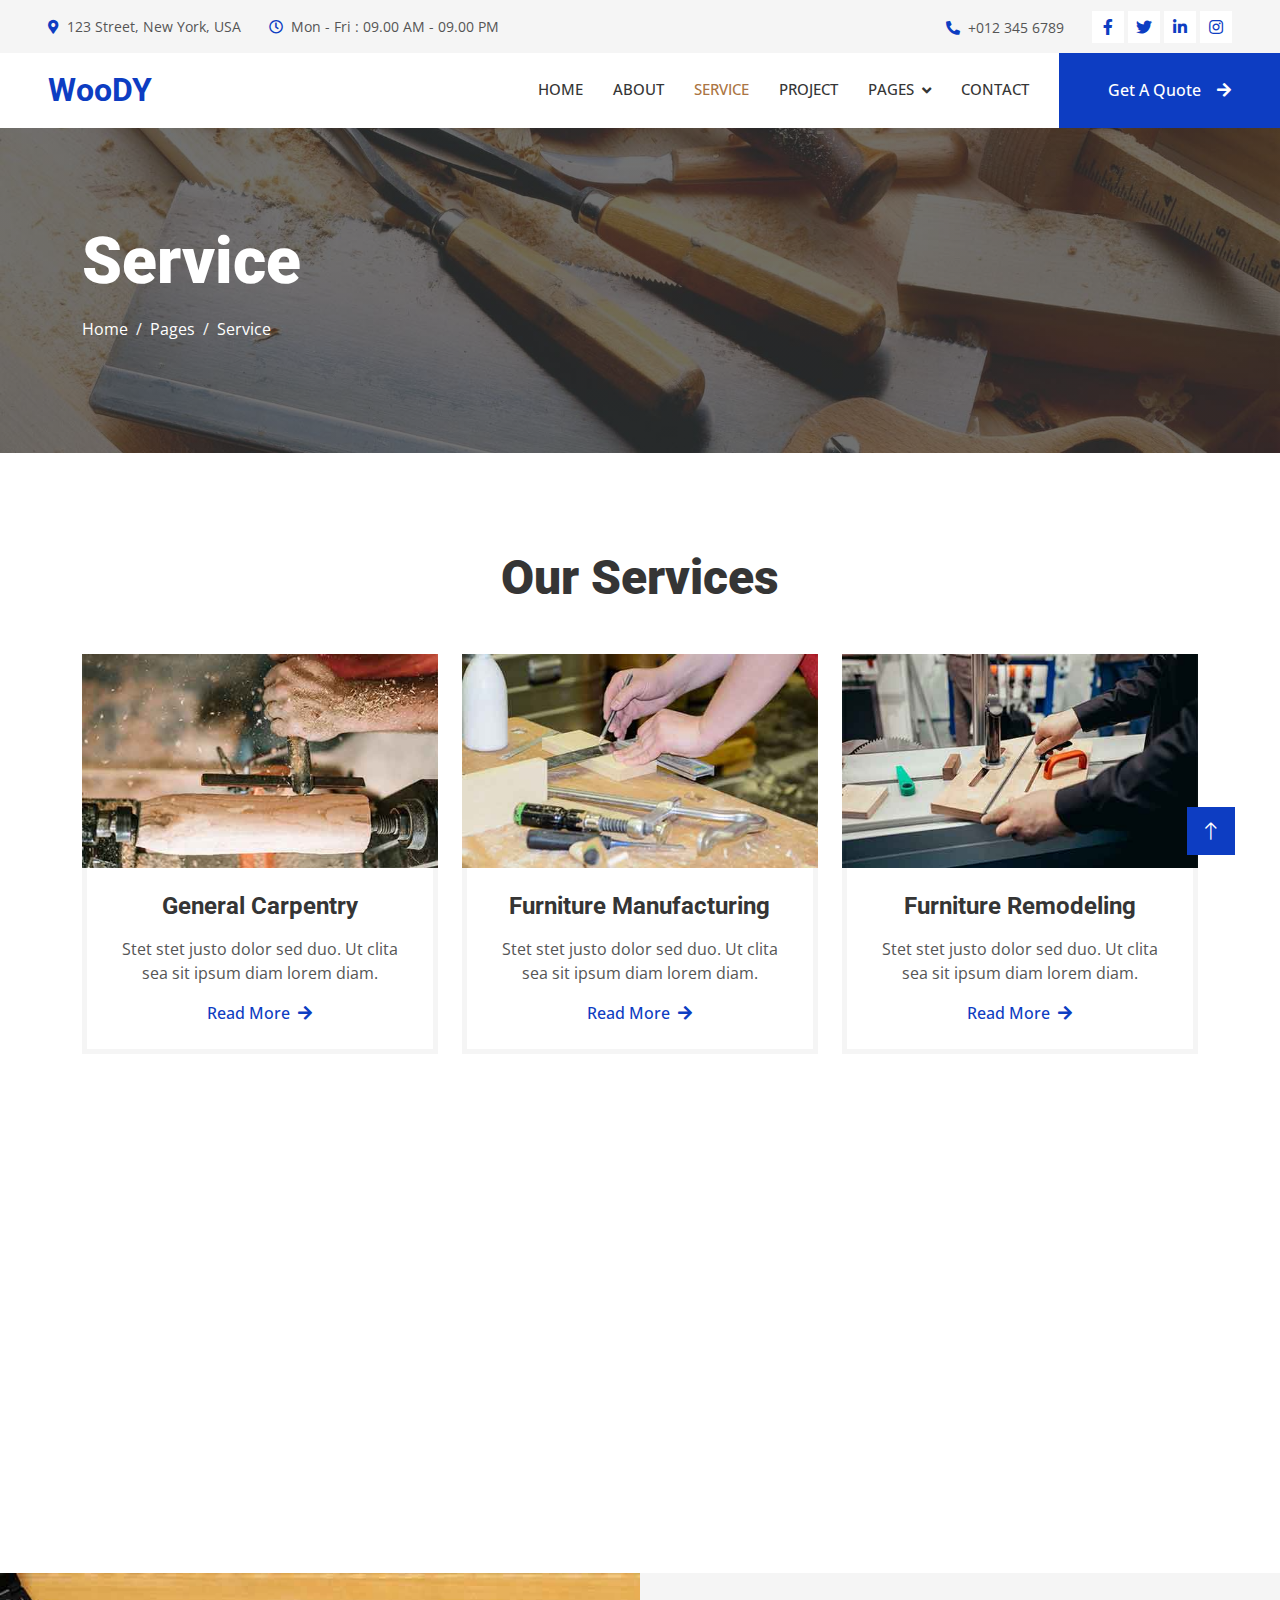
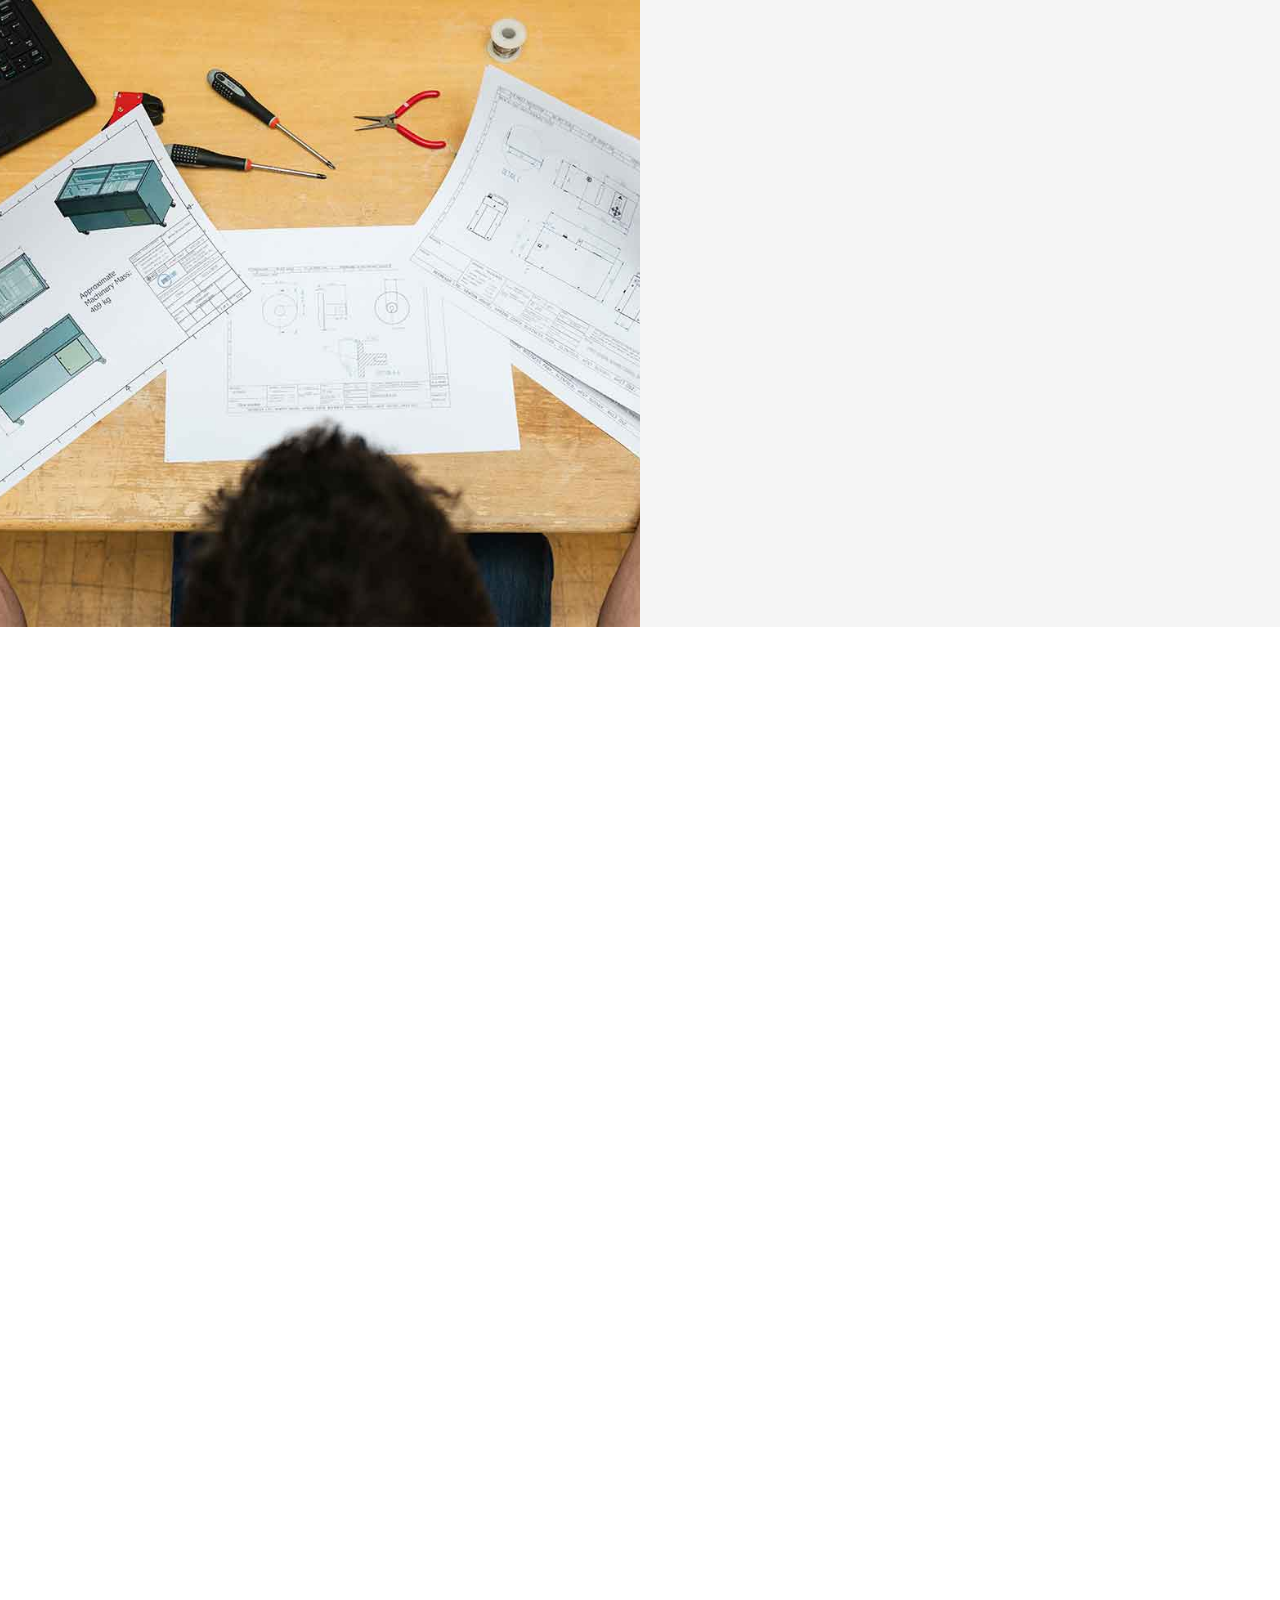
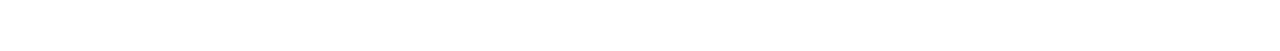
<file: service.html>
<!DOCTYPE html>
<html lang="en">

<head>
    <meta charset="utf-8">
    <title>Woody - Carpenter Website Template</title>
    <meta content="width=device-width, initial-scale=1.0" name="viewport">
    <meta content="" name="keywords">
    <meta content="" name="description">

    <!-- Favicon -->
    <link href="img/favicon.ico" rel="icon">

    <!-- Google Web Fonts -->
    <link rel="preconnect" href="https://fonts.googleapis.com">
    <link rel="preconnect" href="https://fonts.gstatic.com" crossorigin>
    <link href="https://fonts.googleapis.com/css2?family=Open+Sans:wght@400;500&family=Roboto:wght@500;700;900&display=swap" rel="stylesheet"> 

    <!-- Icon Font Stylesheet -->
    <link href="https://cdnjs.cloudflare.com/ajax/libs/font-awesome/5.10.0/css/all.min.css" rel="stylesheet">
    <link href="https://cdn.jsdelivr.net/npm/bootstrap-icons@1.4.1/font/bootstrap-icons.css" rel="stylesheet">

    <!-- Libraries Stylesheet -->
    <link href="lib/animate/animate.min.css" rel="stylesheet">
    <link href="lib/owlcarousel/assets/owl.carousel.min.css" rel="stylesheet">
    <link href="lib/lightbox/css/lightbox.min.css" rel="stylesheet">

    <!-- Customized Bootstrap Stylesheet -->
    <link href="css/bootstrap.min.css" rel="stylesheet">

    <!-- Template Stylesheet -->
    <link href="css/style.css" rel="stylesheet">
</head>

<body>
    <!-- Spinner Start -->
    <div id="spinner" class="show bg-white position-fixed translate-middle w-100 vh-100 top-50 start-50 d-flex align-items-center justify-content-center">
        <div class="spinner-grow text-primary" style="width: 3rem; height: 3rem;" role="status">
            <span class="sr-only">Loading...</span>
        </div>
    </div>
    <!-- Spinner End -->


    <!-- Topbar Start -->
    <div class="container-fluid bg-light p-0">
        <div class="row gx-0 d-none d-lg-flex">
            <div class="col-lg-7 px-5 text-start">
                <div class="h-100 d-inline-flex align-items-center py-3 me-4">
                    <small class="fa fa-map-marker-alt text-primary me-2"></small>
                    <small>123 Street, New York, USA</small>
                </div>
                <div class="h-100 d-inline-flex align-items-center py-3">
                    <small class="far fa-clock text-primary me-2"></small>
                    <small>Mon - Fri : 09.00 AM - 09.00 PM</small>
                </div>
            </div>
            <div class="col-lg-5 px-5 text-end">
                <div class="h-100 d-inline-flex align-items-center py-3 me-4">
                    <small class="fa fa-phone-alt text-primary me-2"></small>
                    <small>+012 345 6789</small>
                </div>
                <div class="h-100 d-inline-flex align-items-center">
                    <a class="btn btn-sm-square bg-white text-primary me-1" href=""><i class="fab fa-facebook-f"></i></a>
                    <a class="btn btn-sm-square bg-white text-primary me-1" href=""><i class="fab fa-twitter"></i></a>
                    <a class="btn btn-sm-square bg-white text-primary me-1" href=""><i class="fab fa-linkedin-in"></i></a>
                    <a class="btn btn-sm-square bg-white text-primary me-0" href=""><i class="fab fa-instagram"></i></a>
                </div>
            </div>
        </div>
    </div>
    <!-- Topbar End -->


    <!-- Navbar Start -->
    <nav class="navbar navbar-expand-lg bg-white navbar-light sticky-top p-0">
        <a href="index.html" class="navbar-brand d-flex align-items-center px-4 px-lg-5">
            <h2 class="m-0 text-primary">WooDY</h2>
        </a>
        <button type="button" class="navbar-toggler me-4" data-bs-toggle="collapse" data-bs-target="#navbarCollapse">
            <span class="navbar-toggler-icon"></span>
        </button>
        <div class="collapse navbar-collapse" id="navbarCollapse">
            <div class="navbar-nav ms-auto p-4 p-lg-0">
                <a href="index.html" class="nav-item nav-link">Home</a>
                <a href="about.html" class="nav-item nav-link">About</a>
                <a href="service.html" class="nav-item nav-link active">Service</a>
                <a href="project.html" class="nav-item nav-link">Project</a>
                <div class="nav-item dropdown">
                    <a href="#" class="nav-link dropdown-toggle" data-bs-toggle="dropdown">Pages</a>
                    <div class="dropdown-menu fade-up m-0">
                        <a href="feature.html" class="dropdown-item">Feature</a>
                        <a href="quote.html" class="dropdown-item">Free Quote</a>
                        <a href="team.html" class="dropdown-item">Our Team</a>
                        <a href="testimonial.html" class="dropdown-item">Testimonial</a>
                        <a href="404.html" class="dropdown-item">404 Page</a>
                    </div>
                </div>
                <a href="contact.html" class="nav-item nav-link">Contact</a>
            </div>
            <a href="" class="btn btn-primary py-4 px-lg-5 d-none d-lg-block">Get A Quote<i class="fa fa-arrow-right ms-3"></i></a>
        </div>
    </nav>
    <!-- Navbar End -->


    <!-- Page Header Start -->
    <div class="container-fluid page-header py-5 mb-5">
        <div class="container py-5">
            <h1 class="display-3 text-white mb-3 animated slideInDown">Service</h1>
            <nav aria-label="breadcrumb animated slideInDown">
                <ol class="breadcrumb">
                    <li class="breadcrumb-item"><a class="text-white" href="#">Home</a></li>
                    <li class="breadcrumb-item"><a class="text-white" href="#">Pages</a></li>
                    <li class="breadcrumb-item text-white active" aria-current="page">Service</li>
                </ol>
            </nav>
        </div>
    </div>
    <!-- Page Header End -->


    <!-- Service Start -->
    <div class="container-xxl py-5">
        <div class="container">
            <div class="section-title text-center">
                <h1 class="display-5 mb-5">Our Services</h1>
            </div>
            <div class="row g-4">
                <div class="col-md-6 col-lg-4 wow fadeInUp" data-wow-delay="0.1s">
                    <div class="service-item">
                        <div class="overflow-hidden">
                            <img class="img-fluid" src="img/service-1.jpg" alt="">
                        </div>
                        <div class="p-4 text-center border border-5 border-light border-top-0">
                            <h4 class="mb-3">General Carpentry</h4>
                            <p>Stet stet justo dolor sed duo. Ut clita sea sit ipsum diam lorem diam.</p>
                            <a class="fw-medium" href="">Read More<i class="fa fa-arrow-right ms-2"></i></a>
                        </div>
                    </div>
                </div>
                <div class="col-md-6 col-lg-4 wow fadeInUp" data-wow-delay="0.3s">
                    <div class="service-item">
                        <div class="overflow-hidden">
                            <img class="img-fluid" src="img/service-2.jpg" alt="">
                        </div>
                        <div class="p-4 text-center border border-5 border-light border-top-0">
                            <h4 class="mb-3">Furniture Manufacturing</h4>
                            <p>Stet stet justo dolor sed duo. Ut clita sea sit ipsum diam lorem diam.</p>
                            <a class="fw-medium" href="">Read More<i class="fa fa-arrow-right ms-2"></i></a>
                        </div>
                    </div>
                </div>
                <div class="col-md-6 col-lg-4 wow fadeInUp" data-wow-delay="0.5s">
                    <div class="service-item">
                        <div class="overflow-hidden">
                            <img class="img-fluid" src="img/service-3.jpg" alt="">
                        </div>
                        <div class="p-4 text-center border border-5 border-light border-top-0">
                            <h4 class="mb-3">Furniture Remodeling</h4>
                            <p>Stet stet justo dolor sed duo. Ut clita sea sit ipsum diam lorem diam.</p>
                            <a class="fw-medium" href="">Read More<i class="fa fa-arrow-right ms-2"></i></a>
                        </div>
                    </div>
                </div>
                <div class="col-md-6 col-lg-4 wow fadeInUp" data-wow-delay="0.1s">
                    <div class="service-item">
                        <div class="overflow-hidden">
                            <img class="img-fluid" src="img/service-4.jpg" alt="">
                        </div>
                        <div class="p-4 text-center border border-5 border-light border-top-0">
                            <h4 class="mb-3">Wooden Floor</h4>
                            <p>Stet stet justo dolor sed duo. Ut clita sea sit ipsum diam lorem diam.</p>
                            <a class="fw-medium" href="">Read More<i class="fa fa-arrow-right ms-2"></i></a>
                        </div>
                    </div>
                </div>
                <div class="col-md-6 col-lg-4 wow fadeInUp" data-wow-delay="0.3s">
                    <div class="service-item">
                        <div class="overflow-hidden">
                            <img class="img-fluid" src="img/service-5.jpg" alt="">
                        </div>
                        <div class="p-4 text-center border border-5 border-light border-top-0">
                            <h4 class="mb-3">Wooden Furniture</h4>
                            <p>Stet stet justo dolor sed duo. Ut clita sea sit ipsum diam lorem diam.</p>
                            <a class="fw-medium" href="">Read More<i class="fa fa-arrow-right ms-2"></i></a>
                        </div>
                    </div>
                </div>
                <div class="col-md-6 col-lg-4 wow fadeInUp" data-wow-delay="0.5s">
                    <div class="service-item">
                        <div class="overflow-hidden">
                            <img class="img-fluid" src="img/service-6.jpg" alt="">
                        </div>
                        <div class="p-4 text-center border border-5 border-light border-top-0">
                            <h4 class="mb-3">Custom Work</h4>
                            <p>Stet stet justo dolor sed duo. Ut clita sea sit ipsum diam lorem diam.</p>
                            <a class="fw-medium" href="">Read More<i class="fa fa-arrow-right ms-2"></i></a>
                        </div>
                    </div>
                </div>
            </div>
        </div>
    </div>
    <!-- Service End -->


    <!-- Quote Start -->
    <div class="container-fluid bg-light overflow-hidden my-5 px-lg-0">
        <div class="container quote px-lg-0">
            <div class="row g-0 mx-lg-0">
                <div class="col-lg-6 ps-lg-0" style="min-height: 400px;">
                    <div class="position-relative h-100">
                        <img class="position-absolute img-fluid w-100 h-100" src="img/quote.jpg" style="object-fit: cover;" alt="">
                    </div>
                </div>
                <div class="col-lg-6 quote-text py-5 wow fadeIn" data-wow-delay="0.5s">
                    <div class="p-lg-5 pe-lg-0">
                        <div class="section-title text-start">
                            <h1 class="display-5 mb-4">Free Quote</h1>
                        </div>
                        <p class="mb-4 pb-2">Tempor erat elitr rebum at clita. Diam dolor diam ipsum sit. Aliqu diam amet diam et eos. Clita erat ipsum et lorem et sit, sed stet lorem sit clita duo justo erat amet</p>
                        <form>
                            <div class="row g-3">
                                <div class="col-12 col-sm-6">
                                    <input type="text" class="form-control border-0" placeholder="Your Name" style="height: 55px;">
                                </div>
                                <div class="col-12 col-sm-6">
                                    <input type="email" class="form-control border-0" placeholder="Your Email" style="height: 55px;">
                                </div>
                                <div class="col-12 col-sm-6">
                                    <input type="text" class="form-control border-0" placeholder="Your Mobile" style="height: 55px;">
                                </div>
                                <div class="col-12 col-sm-6">
                                    <select class="form-select border-0" style="height: 55px;">
                                        <option selected>Select A Service</option>
                                        <option value="1">Service 1</option>
                                        <option value="2">Service 2</option>
                                        <option value="3">Service 3</option>
                                    </select>
                                </div>
                                <div class="col-12">
                                    <textarea class="form-control border-0" placeholder="Special Note"></textarea>
                                </div>
                                <div class="col-12">
                                    <button class="btn btn-primary w-100 py-3" type="submit">Submit</button>
                                </div>
                            </div>
                        </form>
                    </div>
                </div>
            </div>
        </div>
    </div>
    <!-- Quote End -->


    <!-- Testimonial Start -->
    <div class="container-xxl py-5 wow fadeInUp" data-wow-delay="0.1s">
        <div class="container">
            <div class="section-title text-center">
                <h1 class="display-5 mb-5">Testimonial</h1>
            </div>
            <div class="owl-carousel testimonial-carousel">
                <div class="testimonial-item text-center">
                    <img class="img-fluid bg-light p-2 mx-auto mb-3" src="img/testimonial-1.jpg" style="width: 90px; height: 90px;">
                    <div class="testimonial-text text-center p-4">
                        <p>Clita clita tempor justo dolor ipsum amet kasd amet duo justo duo duo labore sed sed. Magna ut diam sit et amet stet eos sed clita erat magna elitr erat sit sit erat at rebum justo sea clita.</p>
                        <h5 class="mb-1">Client Name</h5>
                        <span class="fst-italic">Profession</span>
                    </div>
                </div>
                <div class="testimonial-item text-center">
                    <img class="img-fluid bg-light p-2 mx-auto mb-3" src="img/testimonial-2.jpg" style="width: 90px; height: 90px;">
                    <div class="testimonial-text text-center p-4">
                        <p>Clita clita tempor justo dolor ipsum amet kasd amet duo justo duo duo labore sed sed. Magna ut diam sit et amet stet eos sed clita erat magna elitr erat sit sit erat at rebum justo sea clita.</p>
                        <h5 class="mb-1">Client Name</h5>
                        <span class="fst-italic">Profession</span>
                    </div>
                </div>
                <div class="testimonial-item text-center">
                    <img class="img-fluid bg-light p-2 mx-auto mb-3" src="img/testimonial-3.jpg" style="width: 90px; height: 90px;">
                    <div class="testimonial-text text-center p-4">
                        <p>Clita clita tempor justo dolor ipsum amet kasd amet duo justo duo duo labore sed sed. Magna ut diam sit et amet stet eos sed clita erat magna elitr erat sit sit erat at rebum justo sea clita.</p>
                        <h5 class="mb-1">Client Name</h5>
                        <span class="fst-italic">Profession</span>
                    </div>
                </div>
            </div>
        </div>
    </div>
    <!-- Testimonial End -->
        

    <!-- Footer Start -->
    <div class="container-fluid bg-dark text-light footer mt-5 pt-5 wow fadeIn" data-wow-delay="0.1s">
        <div class="container py-5">
            <div class="row g-5">
                <div class="col-lg-3 col-md-6">
                    <h4 class="text-light mb-4">Address</h4>
                    <p class="mb-2"><i class="fa fa-map-marker-alt me-3"></i>123 Street, New York, USA</p>
                    <p class="mb-2"><i class="fa fa-phone-alt me-3"></i>+012 345 67890</p>
                    <p class="mb-2"><i class="fa fa-envelope me-3"></i>info@example.com</p>
                    <div class="d-flex pt-2">
                        <a class="btn btn-outline-light btn-social" href=""><i class="fab fa-twitter"></i></a>
                        <a class="btn btn-outline-light btn-social" href=""><i class="fab fa-facebook-f"></i></a>
                        <a class="btn btn-outline-light btn-social" href=""><i class="fab fa-youtube"></i></a>
                        <a class="btn btn-outline-light btn-social" href=""><i class="fab fa-linkedin-in"></i></a>
                    </div>
                </div>
                <div class="col-lg-3 col-md-6">
                    <h4 class="text-light mb-4">Services</h4>
                    <a class="btn btn-link" href="">General Carpentry</a>
                    <a class="btn btn-link" href="">Furniture Remodeling</a>
                    <a class="btn btn-link" href="">Wooden Floor</a>
                    <a class="btn btn-link" href="">Wooden Furniture</a>
                    <a class="btn btn-link" href="">Custom Carpentry</a>
                </div>
                <div class="col-lg-3 col-md-6">
                    <h4 class="text-light mb-4">Quick Links</h4>
                    <a class="btn btn-link" href="">About Us</a>
                    <a class="btn btn-link" href="">Contact Us</a>
                    <a class="btn btn-link" href="">Our Services</a>
                    <a class="btn btn-link" href="">Terms & Condition</a>
                    <a class="btn btn-link" href="">Support</a>
                </div>
                <div class="col-lg-3 col-md-6">
                    <h4 class="text-light mb-4">Newsletter</h4>
                    <p>Dolor amet sit justo amet elitr clita ipsum elitr est.</p>
                    <div class="position-relative mx-auto" style="max-width: 400px;">
                        <input class="form-control border-0 w-100 py-3 ps-4 pe-5" type="text" placeholder="Your email">
                        <button type="button" class="btn btn-primary py-2 position-absolute top-0 end-0 mt-2 me-2">SignUp</button>
                    </div>
                </div>
            </div>
        </div>
        <div class="container">
            <div class="copyright">
                <div class="row">
                    <div class="col-md-6 text-center text-md-start mb-3 mb-md-0">
                        &copy; <a class="border-bottom" href="#">Your Site Name</a>, All Right Reserved.
                    </div>
                    <div class="col-md-6 text-center text-md-end">
                        <!--/*** This template is free as long as you keep the footer author’s credit link/attribution link/backlink. If you'd like to use the template without the footer author’s credit link/attribution link/backlink, you can purchase the Credit Removal License from "https://htmlcodex.com/credit-removal". Thank you for your support. ***/-->
                        Designed By <a class="border-bottom" href="https://htmlcodex.com">HTML Codex</a>
                    </div>
                </div>
            </div>
        </div>
    </div>
    <!-- Footer End -->


    <!-- Back to Top -->
    <a href="#" class="btn btn-lg btn-primary btn-lg-square rounded-0 back-to-top"><i class="bi bi-arrow-up"></i></a>


    <!-- JavaScript Libraries -->
    <script src="https://code.jquery.com/jquery-3.4.1.min.js"></script>
    <script src="https://cdn.jsdelivr.net/npm/bootstrap@5.0.0/dist/js/bootstrap.bundle.min.js"></script>
    <script src="lib/wow/wow.min.js"></script>
    <script src="lib/easing/easing.min.js"></script>
    <script src="lib/waypoints/waypoints.min.js"></script>
    <script src="lib/counterup/counterup.min.js"></script>
    <script src="lib/owlcarousel/owl.carousel.min.js"></script>
    <script src="lib/isotope/isotope.pkgd.min.js"></script>
    <script src="lib/lightbox/js/lightbox.min.js"></script>

    <!-- Template Javascript -->
    <script src="js/main.js"></script>
</body>

</html>
</file>
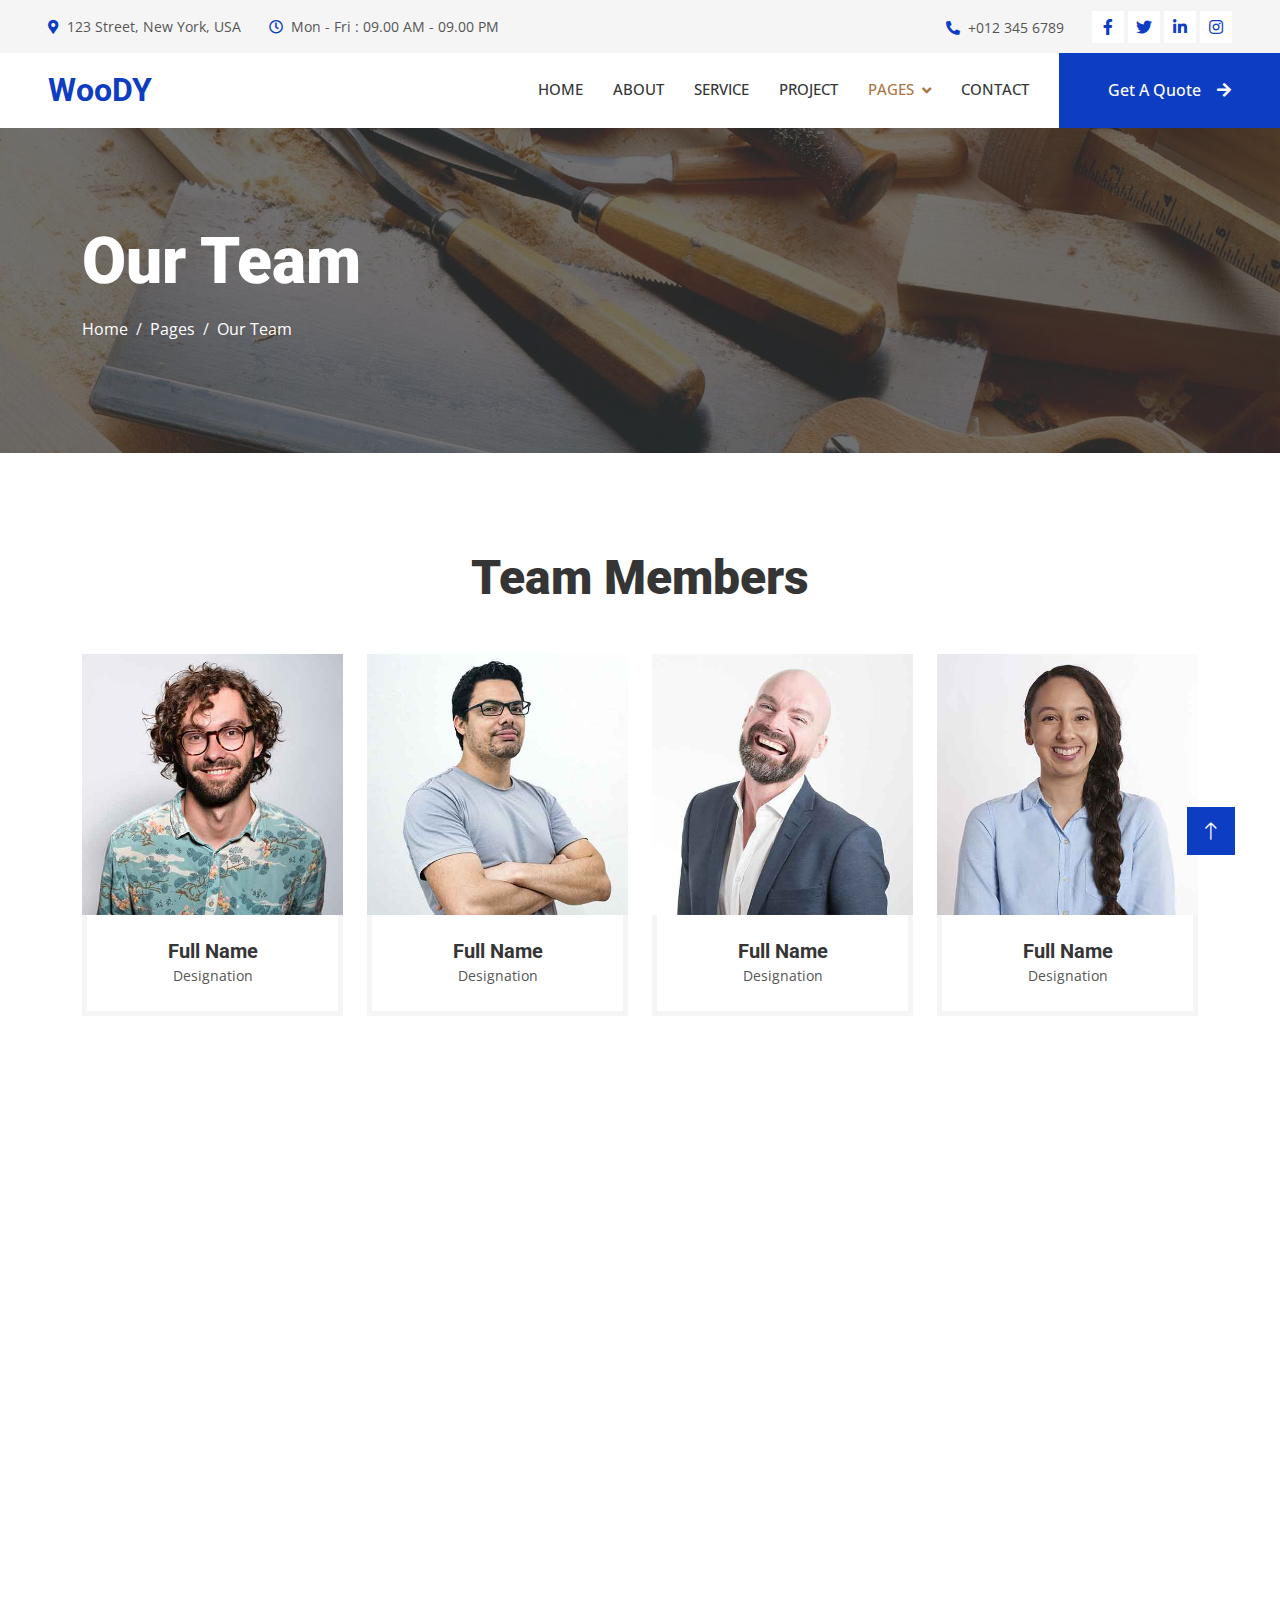
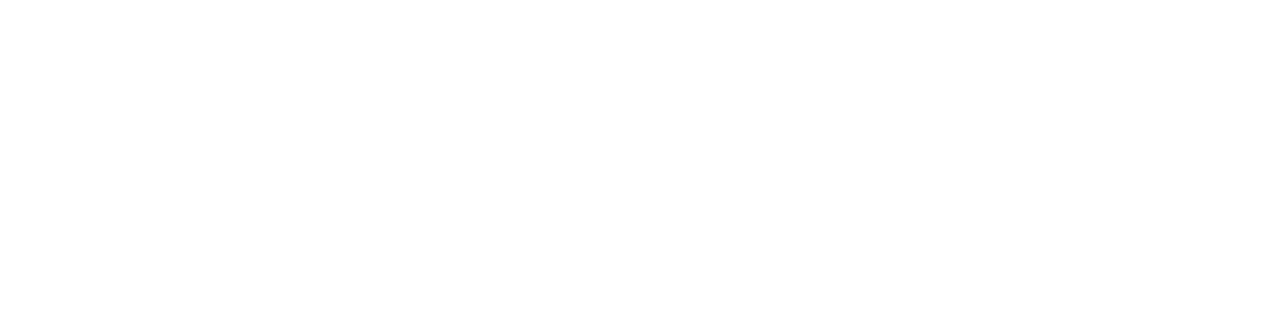
<file: team.html>
<!DOCTYPE html>
<html lang="en">

<head>
    <meta charset="utf-8">
    <title>Woody - Carpenter Website Template</title>
    <meta content="width=device-width, initial-scale=1.0" name="viewport">
    <meta content="" name="keywords">
    <meta content="" name="description">

    <!-- Favicon -->
    <link href="img/favicon.ico" rel="icon">

    <!-- Google Web Fonts -->
    <link rel="preconnect" href="https://fonts.googleapis.com">
    <link rel="preconnect" href="https://fonts.gstatic.com" crossorigin>
    <link href="https://fonts.googleapis.com/css2?family=Open+Sans:wght@400;500&family=Roboto:wght@500;700;900&display=swap" rel="stylesheet"> 

    <!-- Icon Font Stylesheet -->
    <link href="https://cdnjs.cloudflare.com/ajax/libs/font-awesome/5.10.0/css/all.min.css" rel="stylesheet">
    <link href="https://cdn.jsdelivr.net/npm/bootstrap-icons@1.4.1/font/bootstrap-icons.css" rel="stylesheet">

    <!-- Libraries Stylesheet -->
    <link href="lib/animate/animate.min.css" rel="stylesheet">
    <link href="lib/owlcarousel/assets/owl.carousel.min.css" rel="stylesheet">
    <link href="lib/lightbox/css/lightbox.min.css" rel="stylesheet">

    <!-- Customized Bootstrap Stylesheet -->
    <link href="css/bootstrap.min.css" rel="stylesheet">

    <!-- Template Stylesheet -->
    <link href="css/style.css" rel="stylesheet">
</head>

<body>
    <!-- Spinner Start -->
    <div id="spinner" class="show bg-white position-fixed translate-middle w-100 vh-100 top-50 start-50 d-flex align-items-center justify-content-center">
        <div class="spinner-grow text-primary" style="width: 3rem; height: 3rem;" role="status">
            <span class="sr-only">Loading...</span>
        </div>
    </div>
    <!-- Spinner End -->


    <!-- Topbar Start -->
    <div class="container-fluid bg-light p-0">
        <div class="row gx-0 d-none d-lg-flex">
            <div class="col-lg-7 px-5 text-start">
                <div class="h-100 d-inline-flex align-items-center py-3 me-4">
                    <small class="fa fa-map-marker-alt text-primary me-2"></small>
                    <small>123 Street, New York, USA</small>
                </div>
                <div class="h-100 d-inline-flex align-items-center py-3">
                    <small class="far fa-clock text-primary me-2"></small>
                    <small>Mon - Fri : 09.00 AM - 09.00 PM</small>
                </div>
            </div>
            <div class="col-lg-5 px-5 text-end">
                <div class="h-100 d-inline-flex align-items-center py-3 me-4">
                    <small class="fa fa-phone-alt text-primary me-2"></small>
                    <small>+012 345 6789</small>
                </div>
                <div class="h-100 d-inline-flex align-items-center">
                    <a class="btn btn-sm-square bg-white text-primary me-1" href=""><i class="fab fa-facebook-f"></i></a>
                    <a class="btn btn-sm-square bg-white text-primary me-1" href=""><i class="fab fa-twitter"></i></a>
                    <a class="btn btn-sm-square bg-white text-primary me-1" href=""><i class="fab fa-linkedin-in"></i></a>
                    <a class="btn btn-sm-square bg-white text-primary me-0" href=""><i class="fab fa-instagram"></i></a>
                </div>
            </div>
        </div>
    </div>
    <!-- Topbar End -->


    <!-- Navbar Start -->
    <nav class="navbar navbar-expand-lg bg-white navbar-light sticky-top p-0">
        <a href="index.html" class="navbar-brand d-flex align-items-center px-4 px-lg-5">
            <h2 class="m-0 text-primary">WooDY</h2>
        </a>
        <button type="button" class="navbar-toggler me-4" data-bs-toggle="collapse" data-bs-target="#navbarCollapse">
            <span class="navbar-toggler-icon"></span>
        </button>
        <div class="collapse navbar-collapse" id="navbarCollapse">
            <div class="navbar-nav ms-auto p-4 p-lg-0">
                <a href="index.html" class="nav-item nav-link">Home</a>
                <a href="about.html" class="nav-item nav-link">About</a>
                <a href="service.html" class="nav-item nav-link">Service</a>
                <a href="project.html" class="nav-item nav-link">Project</a>
                <div class="nav-item dropdown">
                    <a href="#" class="nav-link dropdown-toggle active" data-bs-toggle="dropdown">Pages</a>
                    <div class="dropdown-menu fade-up m-0">
                        <a href="feature.html" class="dropdown-item">Feature</a>
                        <a href="quote.html" class="dropdown-item">Free Quote</a>
                        <a href="team.html" class="dropdown-item active">Our Team</a>
                        <a href="testimonial.html" class="dropdown-item">Testimonial</a>
                        <a href="404.html" class="dropdown-item">404 Page</a>
                    </div>
                </div>
                <a href="contact.html" class="nav-item nav-link">Contact</a>
            </div>
            <a href="" class="btn btn-primary py-4 px-lg-5 d-none d-lg-block">Get A Quote<i class="fa fa-arrow-right ms-3"></i></a>
        </div>
    </nav>
    <!-- Navbar End -->


    <!-- Page Header Start -->
    <div class="container-fluid page-header py-5 mb-5">
        <div class="container py-5">
            <h1 class="display-3 text-white mb-3 animated slideInDown">Our Team</h1>
            <nav aria-label="breadcrumb animated slideInDown">
                <ol class="breadcrumb">
                    <li class="breadcrumb-item"><a class="text-white" href="#">Home</a></li>
                    <li class="breadcrumb-item"><a class="text-white" href="#">Pages</a></li>
                    <li class="breadcrumb-item text-white active" aria-current="page">Our Team</li>
                </ol>
            </nav>
        </div>
    </div>
    <!-- Page Header End -->


    <!-- Team Start -->
    <div class="container-xxl py-5">
        <div class="container">
            <div class="section-title text-center">
                <h1 class="display-5 mb-5">Team Members</h1>
            </div>
            <div class="row g-4">
                <div class="col-lg-3 col-md-6 wow fadeInUp" data-wow-delay="0.1s">
                    <div class="team-item">
                        <div class="overflow-hidden position-relative">
                            <img class="img-fluid" src="img/team-1.jpg" alt="">
                            <div class="team-social">
                                <a class="btn btn-square" href=""><i class="fab fa-facebook-f"></i></a>
                                <a class="btn btn-square" href=""><i class="fab fa-twitter"></i></a>
                                <a class="btn btn-square" href=""><i class="fab fa-instagram"></i></a>
                            </div>
                        </div>
                        <div class="text-center border border-5 border-light border-top-0 p-4">
                            <h5 class="mb-0">Full Name</h5>
                            <small>Designation</small>
                        </div>
                    </div>
                </div>
                <div class="col-lg-3 col-md-6 wow fadeInUp" data-wow-delay="0.3s">
                    <div class="team-item">
                        <div class="overflow-hidden position-relative">
                            <img class="img-fluid" src="img/team-2.jpg" alt="">
                            <div class="team-social">
                                <a class="btn btn-square" href=""><i class="fab fa-facebook-f"></i></a>
                                <a class="btn btn-square" href=""><i class="fab fa-twitter"></i></a>
                                <a class="btn btn-square" href=""><i class="fab fa-instagram"></i></a>
                            </div>
                        </div>
                        <div class="text-center border border-5 border-light border-top-0 p-4">
                            <h5 class="mb-0">Full Name</h5>
                            <small>Designation</small>
                        </div>
                    </div>
                </div>
                <div class="col-lg-3 col-md-6 wow fadeInUp" data-wow-delay="0.5s">
                    <div class="team-item">
                        <div class="overflow-hidden position-relative">
                            <img class="img-fluid" src="img/team-3.jpg" alt="">
                            <div class="team-social">
                                <a class="btn btn-square" href=""><i class="fab fa-facebook-f"></i></a>
                                <a class="btn btn-square" href=""><i class="fab fa-twitter"></i></a>
                                <a class="btn btn-square" href=""><i class="fab fa-instagram"></i></a>
                            </div>
                        </div>
                        <div class="text-center border border-5 border-light border-top-0 p-4">
                            <h5 class="mb-0">Full Name</h5>
                            <small>Designation</small>
                        </div>
                    </div>
                </div>
                <div class="col-lg-3 col-md-6 wow fadeInUp" data-wow-delay="0.7s">
                    <div class="team-item">
                        <div class="overflow-hidden position-relative">
                            <img class="img-fluid" src="img/team-4.jpg" alt="">
                            <div class="team-social">
                                <a class="btn btn-square" href=""><i class="fab fa-facebook-f"></i></a>
                                <a class="btn btn-square" href=""><i class="fab fa-twitter"></i></a>
                                <a class="btn btn-square" href=""><i class="fab fa-instagram"></i></a>
                            </div>
                        </div>
                        <div class="text-center border border-5 border-light border-top-0 p-4">
                            <h5 class="mb-0">Full Name</h5>
                            <small>Designation</small>
                        </div>
                    </div>
                </div>
                <div class="col-lg-3 col-md-6 wow fadeInUp" data-wow-delay="0.1s">
                    <div class="team-item">
                        <div class="overflow-hidden position-relative">
                            <img class="img-fluid" src="img/team-2.jpg" alt="">
                            <div class="team-social">
                                <a class="btn btn-square" href=""><i class="fab fa-facebook-f"></i></a>
                                <a class="btn btn-square" href=""><i class="fab fa-twitter"></i></a>
                                <a class="btn btn-square" href=""><i class="fab fa-instagram"></i></a>
                            </div>
                        </div>
                        <div class="text-center border border-5 border-light border-top-0 p-4">
                            <h5 class="mb-0">Full Name</h5>
                            <small>Designation</small>
                        </div>
                    </div>
                </div>
                <div class="col-lg-3 col-md-6 wow fadeInUp" data-wow-delay="0.3s">
                    <div class="team-item">
                        <div class="overflow-hidden position-relative">
                            <img class="img-fluid" src="img/team-3.jpg" alt="">
                            <div class="team-social">
                                <a class="btn btn-square" href=""><i class="fab fa-facebook-f"></i></a>
                                <a class="btn btn-square" href=""><i class="fab fa-twitter"></i></a>
                                <a class="btn btn-square" href=""><i class="fab fa-instagram"></i></a>
                            </div>
                        </div>
                        <div class="text-center border border-5 border-light border-top-0 p-4">
                            <h5 class="mb-0">Full Name</h5>
                            <small>Designation</small>
                        </div>
                    </div>
                </div>
                <div class="col-lg-3 col-md-6 wow fadeInUp" data-wow-delay="0.5s">
                    <div class="team-item">
                        <div class="overflow-hidden position-relative">
                            <img class="img-fluid" src="img/team-4.jpg" alt="">
                            <div class="team-social">
                                <a class="btn btn-square" href=""><i class="fab fa-facebook-f"></i></a>
                                <a class="btn btn-square" href=""><i class="fab fa-twitter"></i></a>
                                <a class="btn btn-square" href=""><i class="fab fa-instagram"></i></a>
                            </div>
                        </div>
                        <div class="text-center border border-5 border-light border-top-0 p-4">
                            <h5 class="mb-0">Full Name</h5>
                            <small>Designation</small>
                        </div>
                    </div>
                </div>
                <div class="col-lg-3 col-md-6 wow fadeInUp" data-wow-delay="0.7s">
                    <div class="team-item">
                        <div class="overflow-hidden position-relative">
                            <img class="img-fluid" src="img/team-1.jpg" alt="">
                            <div class="team-social">
                                <a class="btn btn-square" href=""><i class="fab fa-facebook-f"></i></a>
                                <a class="btn btn-square" href=""><i class="fab fa-twitter"></i></a>
                                <a class="btn btn-square" href=""><i class="fab fa-instagram"></i></a>
                            </div>
                        </div>
                        <div class="text-center border border-5 border-light border-top-0 p-4">
                            <h5 class="mb-0">Full Name</h5>
                            <small>Designation</small>
                        </div>
                    </div>
                </div>
            </div>
        </div>
    </div>
    <!-- Team End -->
        

    <!-- Footer Start -->
    <div class="container-fluid bg-dark text-light footer mt-5 pt-5 wow fadeIn" data-wow-delay="0.1s">
        <div class="container py-5">
            <div class="row g-5">
                <div class="col-lg-3 col-md-6">
                    <h4 class="text-light mb-4">Address</h4>
                    <p class="mb-2"><i class="fa fa-map-marker-alt me-3"></i>123 Street, New York, USA</p>
                    <p class="mb-2"><i class="fa fa-phone-alt me-3"></i>+012 345 67890</p>
                    <p class="mb-2"><i class="fa fa-envelope me-3"></i>info@example.com</p>
                    <div class="d-flex pt-2">
                        <a class="btn btn-outline-light btn-social" href=""><i class="fab fa-twitter"></i></a>
                        <a class="btn btn-outline-light btn-social" href=""><i class="fab fa-facebook-f"></i></a>
                        <a class="btn btn-outline-light btn-social" href=""><i class="fab fa-youtube"></i></a>
                        <a class="btn btn-outline-light btn-social" href=""><i class="fab fa-linkedin-in"></i></a>
                    </div>
                </div>
                <div class="col-lg-3 col-md-6">
                    <h4 class="text-light mb-4">Services</h4>
                    <a class="btn btn-link" href="">General Carpentry</a>
                    <a class="btn btn-link" href="">Furniture Remodeling</a>
                    <a class="btn btn-link" href="">Wooden Floor</a>
                    <a class="btn btn-link" href="">Wooden Furniture</a>
                    <a class="btn btn-link" href="">Custom Carpentry</a>
                </div>
                <div class="col-lg-3 col-md-6">
                    <h4 class="text-light mb-4">Quick Links</h4>
                    <a class="btn btn-link" href="">About Us</a>
                    <a class="btn btn-link" href="">Contact Us</a>
                    <a class="btn btn-link" href="">Our Services</a>
                    <a class="btn btn-link" href="">Terms & Condition</a>
                    <a class="btn btn-link" href="">Support</a>
                </div>
                <div class="col-lg-3 col-md-6">
                    <h4 class="text-light mb-4">Newsletter</h4>
                    <p>Dolor amet sit justo amet elitr clita ipsum elitr est.</p>
                    <div class="position-relative mx-auto" style="max-width: 400px;">
                        <input class="form-control border-0 w-100 py-3 ps-4 pe-5" type="text" placeholder="Your email">
                        <button type="button" class="btn btn-primary py-2 position-absolute top-0 end-0 mt-2 me-2">SignUp</button>
                    </div>
                </div>
            </div>
        </div>
        <div class="container">
            <div class="copyright">
                <div class="row">
                    <div class="col-md-6 text-center text-md-start mb-3 mb-md-0">
                        &copy; <a class="border-bottom" href="#">Your Site Name</a>, All Right Reserved.
                    </div>
                    <div class="col-md-6 text-center text-md-end">
                        <!--/*** This template is free as long as you keep the footer author’s credit link/attribution link/backlink. If you'd like to use the template without the footer author’s credit link/attribution link/backlink, you can purchase the Credit Removal License from "https://htmlcodex.com/credit-removal". Thank you for your support. ***/-->
                        Designed By <a class="border-bottom" href="https://htmlcodex.com">HTML Codex</a>
                    </div>
                </div>
            </div>
        </div>
    </div>
    <!-- Footer End -->


    <!-- Back to Top -->
    <a href="#" class="btn btn-lg btn-primary btn-lg-square rounded-0 back-to-top"><i class="bi bi-arrow-up"></i></a>


    <!-- JavaScript Libraries -->
    <script src="https://code.jquery.com/jquery-3.4.1.min.js"></script>
    <script src="https://cdn.jsdelivr.net/npm/bootstrap@5.0.0/dist/js/bootstrap.bundle.min.js"></script>
    <script src="lib/wow/wow.min.js"></script>
    <script src="lib/easing/easing.min.js"></script>
    <script src="lib/waypoints/waypoints.min.js"></script>
    <script src="lib/counterup/counterup.min.js"></script>
    <script src="lib/owlcarousel/owl.carousel.min.js"></script>
    <script src="lib/isotope/isotope.pkgd.min.js"></script>
    <script src="lib/lightbox/js/lightbox.min.js"></script>

    <!-- Template Javascript -->
    <script src="js/main.js"></script>
</body>

</html>
</file>
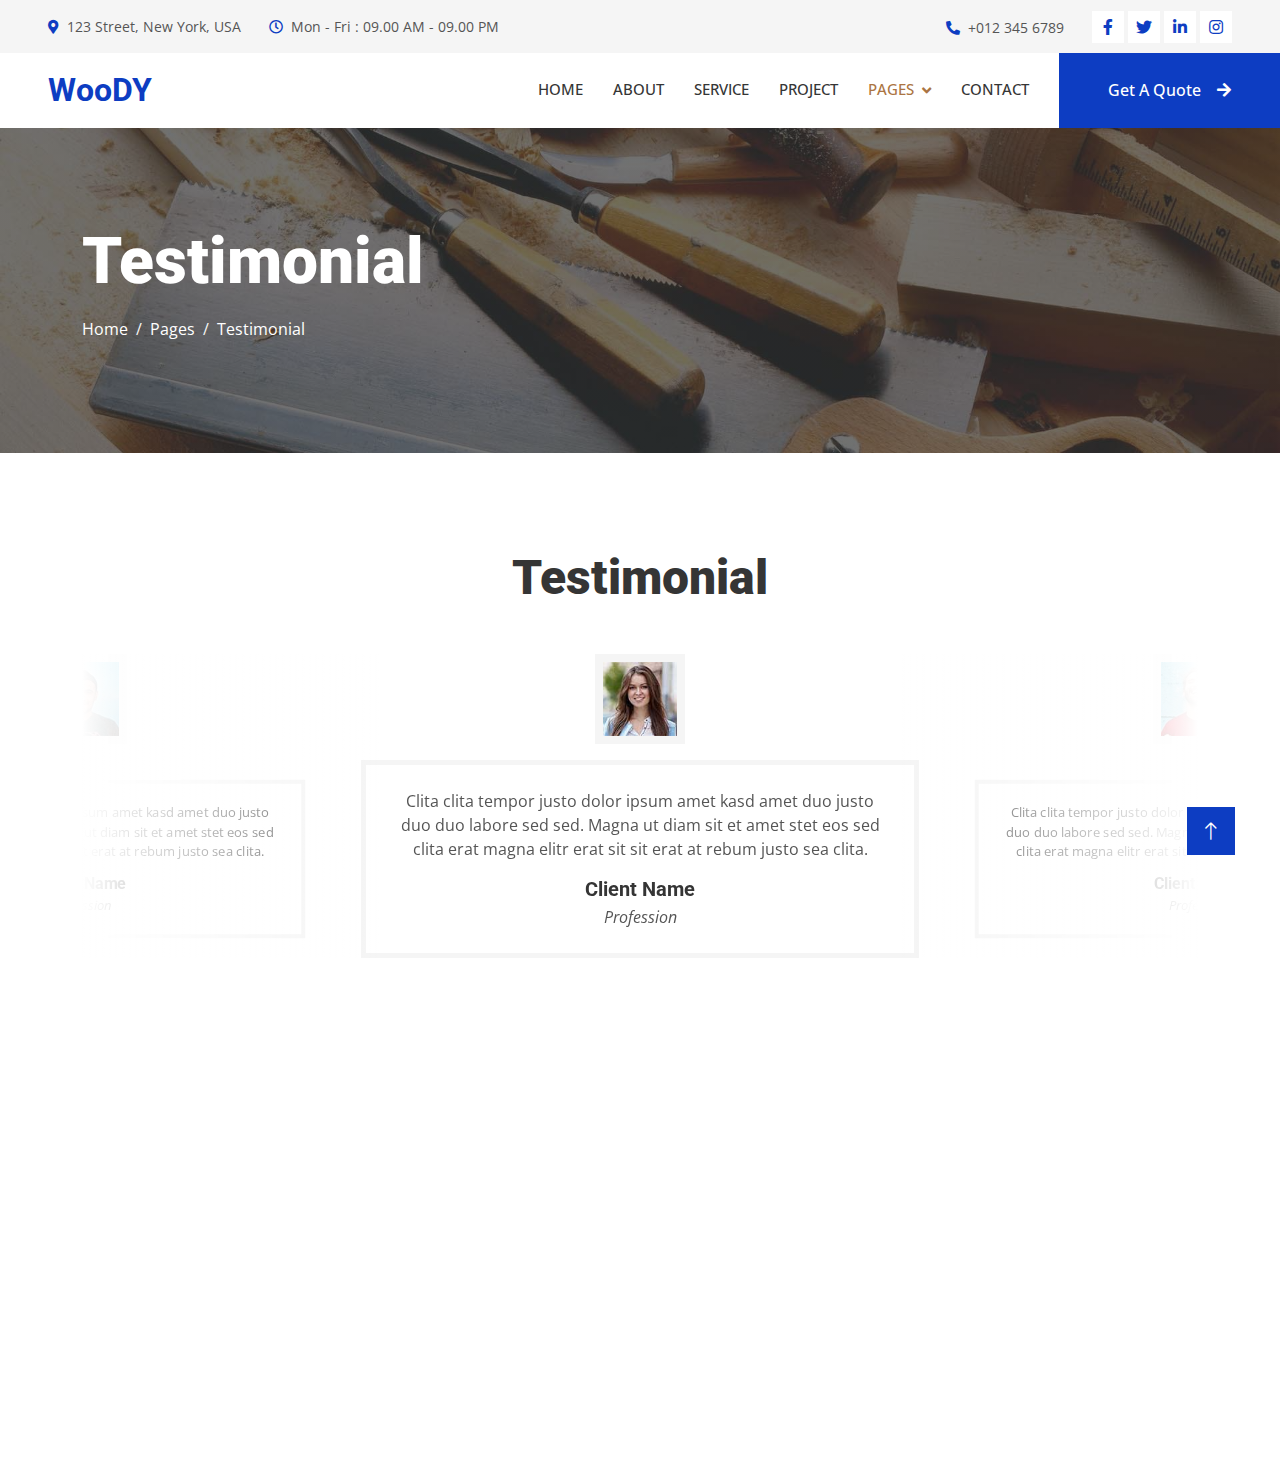
<file: testimonial.html>
<!DOCTYPE html>
<html lang="en">

<head>
    <meta charset="utf-8">
    <title>Woody - Carpenter Website Template</title>
    <meta content="width=device-width, initial-scale=1.0" name="viewport">
    <meta content="" name="keywords">
    <meta content="" name="description">

    <!-- Favicon -->
    <link href="img/favicon.ico" rel="icon">

    <!-- Google Web Fonts -->
    <link rel="preconnect" href="https://fonts.googleapis.com">
    <link rel="preconnect" href="https://fonts.gstatic.com" crossorigin>
    <link href="https://fonts.googleapis.com/css2?family=Open+Sans:wght@400;500&family=Roboto:wght@500;700;900&display=swap" rel="stylesheet"> 

    <!-- Icon Font Stylesheet -->
    <link href="https://cdnjs.cloudflare.com/ajax/libs/font-awesome/5.10.0/css/all.min.css" rel="stylesheet">
    <link href="https://cdn.jsdelivr.net/npm/bootstrap-icons@1.4.1/font/bootstrap-icons.css" rel="stylesheet">

    <!-- Libraries Stylesheet -->
    <link href="lib/animate/animate.min.css" rel="stylesheet">
    <link href="lib/owlcarousel/assets/owl.carousel.min.css" rel="stylesheet">
    <link href="lib/lightbox/css/lightbox.min.css" rel="stylesheet">

    <!-- Customized Bootstrap Stylesheet -->
    <link href="css/bootstrap.min.css" rel="stylesheet">

    <!-- Template Stylesheet -->
    <link href="css/style.css" rel="stylesheet">
</head>

<body>
    <!-- Spinner Start -->
    <div id="spinner" class="show bg-white position-fixed translate-middle w-100 vh-100 top-50 start-50 d-flex align-items-center justify-content-center">
        <div class="spinner-grow text-primary" style="width: 3rem; height: 3rem;" role="status">
            <span class="sr-only">Loading...</span>
        </div>
    </div>
    <!-- Spinner End -->


    <!-- Topbar Start -->
    <div class="container-fluid bg-light p-0">
        <div class="row gx-0 d-none d-lg-flex">
            <div class="col-lg-7 px-5 text-start">
                <div class="h-100 d-inline-flex align-items-center py-3 me-4">
                    <small class="fa fa-map-marker-alt text-primary me-2"></small>
                    <small>123 Street, New York, USA</small>
                </div>
                <div class="h-100 d-inline-flex align-items-center py-3">
                    <small class="far fa-clock text-primary me-2"></small>
                    <small>Mon - Fri : 09.00 AM - 09.00 PM</small>
                </div>
            </div>
            <div class="col-lg-5 px-5 text-end">
                <div class="h-100 d-inline-flex align-items-center py-3 me-4">
                    <small class="fa fa-phone-alt text-primary me-2"></small>
                    <small>+012 345 6789</small>
                </div>
                <div class="h-100 d-inline-flex align-items-center">
                    <a class="btn btn-sm-square bg-white text-primary me-1" href=""><i class="fab fa-facebook-f"></i></a>
                    <a class="btn btn-sm-square bg-white text-primary me-1" href=""><i class="fab fa-twitter"></i></a>
                    <a class="btn btn-sm-square bg-white text-primary me-1" href=""><i class="fab fa-linkedin-in"></i></a>
                    <a class="btn btn-sm-square bg-white text-primary me-0" href=""><i class="fab fa-instagram"></i></a>
                </div>
            </div>
        </div>
    </div>
    <!-- Topbar End -->


    <!-- Navbar Start -->
    <nav class="navbar navbar-expand-lg bg-white navbar-light sticky-top p-0">
        <a href="index.html" class="navbar-brand d-flex align-items-center px-4 px-lg-5">
            <h2 class="m-0 text-primary">WooDY</h2>
        </a>
        <button type="button" class="navbar-toggler me-4" data-bs-toggle="collapse" data-bs-target="#navbarCollapse">
            <span class="navbar-toggler-icon"></span>
        </button>
        <div class="collapse navbar-collapse" id="navbarCollapse">
            <div class="navbar-nav ms-auto p-4 p-lg-0">
                <a href="index.html" class="nav-item nav-link">Home</a>
                <a href="about.html" class="nav-item nav-link">About</a>
                <a href="service.html" class="nav-item nav-link">Service</a>
                <a href="project.html" class="nav-item nav-link">Project</a>
                <div class="nav-item dropdown">
                    <a href="#" class="nav-link dropdown-toggle active" data-bs-toggle="dropdown">Pages</a>
                    <div class="dropdown-menu fade-up m-0">
                        <a href="feature.html" class="dropdown-item">Feature</a>
                        <a href="quote.html" class="dropdown-item">Free Quote</a>
                        <a href="team.html" class="dropdown-item">Our Team</a>
                        <a href="testimonial.html" class="dropdown-item active">Testimonial</a>
                        <a href="404.html" class="dropdown-item">404 Page</a>
                    </div>
                </div>
                <a href="contact.html" class="nav-item nav-link">Contact</a>
            </div>
            <a href="" class="btn btn-primary py-4 px-lg-5 d-none d-lg-block">Get A Quote<i class="fa fa-arrow-right ms-3"></i></a>
        </div>
    </nav>
    <!-- Navbar End -->


    <!-- Page Header Start -->
    <div class="container-fluid page-header py-5 mb-5">
        <div class="container py-5">
            <h1 class="display-3 text-white mb-3 animated slideInDown">Testimonial</h1>
            <nav aria-label="breadcrumb animated slideInDown">
                <ol class="breadcrumb">
                    <li class="breadcrumb-item"><a class="text-white" href="#">Home</a></li>
                    <li class="breadcrumb-item"><a class="text-white" href="#">Pages</a></li>
                    <li class="breadcrumb-item text-white active" aria-current="page">Testimonial</li>
                </ol>
            </nav>
        </div>
    </div>
    <!-- Page Header End -->


    <!-- Testimonial Start -->
    <div class="container-xxl py-5 wow fadeInUp" data-wow-delay="0.1s">
        <div class="container">
            <div class="section-title text-center">
                <h1 class="display-5 mb-5">Testimonial</h1>
            </div>
            <div class="owl-carousel testimonial-carousel">
                <div class="testimonial-item text-center">
                    <img class="img-fluid bg-light p-2 mx-auto mb-3" src="img/testimonial-1.jpg" style="width: 90px; height: 90px;">
                    <div class="testimonial-text text-center p-4">
                        <p>Clita clita tempor justo dolor ipsum amet kasd amet duo justo duo duo labore sed sed. Magna ut diam sit et amet stet eos sed clita erat magna elitr erat sit sit erat at rebum justo sea clita.</p>
                        <h5 class="mb-1">Client Name</h5>
                        <span class="fst-italic">Profession</span>
                    </div>
                </div>
                <div class="testimonial-item text-center">
                    <img class="img-fluid bg-light p-2 mx-auto mb-3" src="img/testimonial-2.jpg" style="width: 90px; height: 90px;">
                    <div class="testimonial-text text-center p-4">
                        <p>Clita clita tempor justo dolor ipsum amet kasd amet duo justo duo duo labore sed sed. Magna ut diam sit et amet stet eos sed clita erat magna elitr erat sit sit erat at rebum justo sea clita.</p>
                        <h5 class="mb-1">Client Name</h5>
                        <span class="fst-italic">Profession</span>
                    </div>
                </div>
                <div class="testimonial-item text-center">
                    <img class="img-fluid bg-light p-2 mx-auto mb-3" src="img/testimonial-3.jpg" style="width: 90px; height: 90px;">
                    <div class="testimonial-text text-center p-4">
                        <p>Clita clita tempor justo dolor ipsum amet kasd amet duo justo duo duo labore sed sed. Magna ut diam sit et amet stet eos sed clita erat magna elitr erat sit sit erat at rebum justo sea clita.</p>
                        <h5 class="mb-1">Client Name</h5>
                        <span class="fst-italic">Profession</span>
                    </div>
                </div>
            </div>
        </div>
    </div>
    <!-- Testimonial End -->
        

    <!-- Footer Start -->
    <div class="container-fluid bg-dark text-light footer mt-5 pt-5 wow fadeIn" data-wow-delay="0.1s">
        <div class="container py-5">
            <div class="row g-5">
                <div class="col-lg-3 col-md-6">
                    <h4 class="text-light mb-4">Address</h4>
                    <p class="mb-2"><i class="fa fa-map-marker-alt me-3"></i>123 Street, New York, USA</p>
                    <p class="mb-2"><i class="fa fa-phone-alt me-3"></i>+012 345 67890</p>
                    <p class="mb-2"><i class="fa fa-envelope me-3"></i>info@example.com</p>
                    <div class="d-flex pt-2">
                        <a class="btn btn-outline-light btn-social" href=""><i class="fab fa-twitter"></i></a>
                        <a class="btn btn-outline-light btn-social" href=""><i class="fab fa-facebook-f"></i></a>
                        <a class="btn btn-outline-light btn-social" href=""><i class="fab fa-youtube"></i></a>
                        <a class="btn btn-outline-light btn-social" href=""><i class="fab fa-linkedin-in"></i></a>
                    </div>
                </div>
                <div class="col-lg-3 col-md-6">
                    <h4 class="text-light mb-4">Services</h4>
                    <a class="btn btn-link" href="">General Carpentry</a>
                    <a class="btn btn-link" href="">Furniture Remodeling</a>
                    <a class="btn btn-link" href="">Wooden Floor</a>
                    <a class="btn btn-link" href="">Wooden Furniture</a>
                    <a class="btn btn-link" href="">Custom Carpentry</a>
                </div>
                <div class="col-lg-3 col-md-6">
                    <h4 class="text-light mb-4">Quick Links</h4>
                    <a class="btn btn-link" href="">About Us</a>
                    <a class="btn btn-link" href="">Contact Us</a>
                    <a class="btn btn-link" href="">Our Services</a>
                    <a class="btn btn-link" href="">Terms & Condition</a>
                    <a class="btn btn-link" href="">Support</a>
                </div>
                <div class="col-lg-3 col-md-6">
                    <h4 class="text-light mb-4">Newsletter</h4>
                    <p>Dolor amet sit justo amet elitr clita ipsum elitr est.</p>
                    <div class="position-relative mx-auto" style="max-width: 400px;">
                        <input class="form-control border-0 w-100 py-3 ps-4 pe-5" type="text" placeholder="Your email">
                        <button type="button" class="btn btn-primary py-2 position-absolute top-0 end-0 mt-2 me-2">SignUp</button>
                    </div>
                </div>
            </div>
        </div>
        <div class="container">
            <div class="copyright">
                <div class="row">
                    <div class="col-md-6 text-center text-md-start mb-3 mb-md-0">
                        &copy; <a class="border-bottom" href="#">Your Site Name</a>, All Right Reserved.
                    </div>
                    <div class="col-md-6 text-center text-md-end">
                        <!--/*** This template is free as long as you keep the footer author’s credit link/attribution link/backlink. If you'd like to use the template without the footer author’s credit link/attribution link/backlink, you can purchase the Credit Removal License from "https://htmlcodex.com/credit-removal". Thank you for your support. ***/-->
                        Designed By <a class="border-bottom" href="https://htmlcodex.com">HTML Codex</a>
                    </div>
                </div>
            </div>
        </div>
    </div>
    <!-- Footer End -->


    <!-- Back to Top -->
    <a href="#" class="btn btn-lg btn-primary btn-lg-square rounded-0 back-to-top"><i class="bi bi-arrow-up"></i></a>


    <!-- JavaScript Libraries -->
    <script src="https://code.jquery.com/jquery-3.4.1.min.js"></script>
    <script src="https://cdn.jsdelivr.net/npm/bootstrap@5.0.0/dist/js/bootstrap.bundle.min.js"></script>
    <script src="lib/wow/wow.min.js"></script>
    <script src="lib/easing/easing.min.js"></script>
    <script src="lib/waypoints/waypoints.min.js"></script>
    <script src="lib/counterup/counterup.min.js"></script>
    <script src="lib/owlcarousel/owl.carousel.min.js"></script>
    <script src="lib/isotope/isotope.pkgd.min.js"></script>
    <script src="lib/lightbox/js/lightbox.min.js"></script>

    <!-- Template Javascript -->
    <script src="js/main.js"></script>
</body>

</html>
</file>
<file: css/style.css>
/********** Template CSS **********/
:root {
    --primary: #AB7442;
    --light: #F5F5F5;
    --dark: #353535;
}

.fw-medium {
    font-weight: 500 !important;
}

.fw-bold {
    font-weight: 700 !important;
}

.fw-black {
    font-weight: 900 !important;
}

.back-to-top {
    position: fixed;
    display: none;
    right: 45px;
    bottom: 45px;
    z-index: 99;
}


/*** Spinner ***/
#spinner {
    opacity: 0;
    visibility: hidden;
    transition: opacity .5s ease-out, visibility 0s linear .5s;
    z-index: 99999;
}

#spinner.show {
    transition: opacity .5s ease-out, visibility 0s linear 0s;
    visibility: visible;
    opacity: 1;
}


/*** Button ***/
.btn {
    font-weight: 500;
    transition: .5s;
}

.btn.btn-primary,
.btn.btn-secondary {
    color: #FFFFFF;
}

.btn-square {
    width: 38px;
    height: 38px;
}

.btn-sm-square {
    width: 32px;
    height: 32px;
}

.btn-lg-square {
    width: 48px;
    height: 48px;
}

.btn-square,
.btn-sm-square,
.btn-lg-square {
    padding: 0;
    display: flex;
    align-items: center;
    justify-content: center;
    font-weight: normal;
}

/*** Navbar ***/
.navbar .dropdown-toggle::after {
    border: none;
    content: "\f107";
    font-family: "Font Awesome 5 Free";
    font-weight: 900;
    vertical-align: middle;
    margin-left: 8px;
}

.navbar-light .navbar-nav .nav-link {
    margin-right: 30px;
    padding: 25px 0;
    color: #FFFFFF;
    font-size: 15px;
    font-weight: 500;
    text-transform: uppercase;
    outline: none;
}

.navbar-light .navbar-nav .nav-link:hover,
.navbar-light .navbar-nav .nav-link.active {
    color: var(--primary);
}

@media (max-width: 991.98px) {
    .navbar-light .navbar-nav .nav-link  {
        margin-right: 0;
        padding: 10px 0;
    }

    .navbar-light .navbar-nav {
        border-top: 1px solid #EEEEEE;
    }
}

.navbar-light .navbar-brand,
.navbar-light a.btn {
    height: 75px;
}

.navbar-light .navbar-nav .nav-link {
    color: var(--dark);
    font-weight: 500;
}

.navbar-light.sticky-top {
    top: -100px;
    transition: .5s;
}

@media (min-width: 992px) {
    .navbar .nav-item .dropdown-menu {
        display: block;
        border: none;
        margin-top: 0;
        top: 150%;
        opacity: 0;
        visibility: hidden;
        transition: .5s;
    }

    .navbar .nav-item:hover .dropdown-menu {
        top: 100%;
        visibility: visible;
        transition: .5s;
        opacity: 1;
    }
}


/*** Header ***/
@media (max-width: 768px) {
    .header-carousel .owl-carousel-item {
        position: relative;
        min-height: 500px;
    }
    
    .header-carousel .owl-carousel-item img {
        position: absolute;
        width: 100%;
        height: 100%;
        object-fit: cover;
    }

    .header-carousel .owl-carousel-item h5,
    .header-carousel .owl-carousel-item p {
        font-size: 14px !important;
        font-weight: 400 !important;
    }

    .header-carousel .owl-carousel-item h1 {
        font-size: 30px;
        font-weight: 600;
    }
}

.header-carousel .owl-nav {
    position: absolute;
    width: 200px;
    height: 45px;
    bottom: 30px;
    left: 50%;
    transform: translateX(-50%);
    display: flex;
    justify-content: space-between;
}

.header-carousel .owl-nav .owl-prev,
.header-carousel .owl-nav .owl-next {
    width: 45px;
    height: 45px;
    display: flex;
    align-items: center;
    justify-content: center;
    color: #FFFFFF;
    background: transparent;
    border: 1px solid #FFFFFF;
    font-size: 22px;
    transition: .5s;
}

.header-carousel .owl-nav .owl-prev:hover,
.header-carousel .owl-nav .owl-next:hover {
    background: var(--primary);
    border-color: var(--primary);
}

.header-carousel .owl-dots {
    position: absolute;
    height: 45px;
    bottom: 30px;
    left: 50%;
    transform: translateX(-50%);
    display: flex;
    align-items: center;
    justify-content: center;
}

.header-carousel .owl-dot {
    position: relative;
    display: inline-block;
    margin: 0 5px;
    width: 15px;
    height: 15px;
    background: transparent;
    border: 1px solid #FFFFFF;
    transition: .5s;
}

.header-carousel .owl-dot::after {
    position: absolute;
    content: "";
    width: 5px;
    height: 5px;
    top: 4px;
    left: 4px;
    background: transparent;
    border: 1px solid #FFFFFF;
}

.header-carousel .owl-dot.active {
    background: var(--primary);
    border-color: var(--primary);
}

.page-header {
    background: linear-gradient(rgba(53, 53, 53, .7), rgba(53, 53, 53, .7)), url(../img/carousel-1.jpg) center center no-repeat;
    background-size: cover;
}

.breadcrumb-item + .breadcrumb-item::before {
    color: var(--light);
}


/*** Section Title ***/
.section-title h1 {
    position: relative;
    display: inline-block;
    padding: 0 60px;
}

.section-title.text-start h1 {
    padding-left: 0;
}

/* Trattino prima e dopo */
/* .section-title h1::before,
.section-title h1::after {
    position: absolute;
    content: "";
    width: 45px;
    height: 5px;
    bottom: 0;
    background: var(--dark);
} */

.section-title h1::before {
    left: 0;
}

.section-title h1::after {
    right: 0;
}

.section-title.text-start h1::before {
    display: none;
}


/*** About ***/
@media (min-width: 992px) {
    .container.about {
        max-width: 100% !important;
    }

    .about-text  {
        padding-right: calc(((100% - 960px) / 2) + .75rem);
    }
}

@media (min-width: 1200px) {
    .about-text  {
        padding-right: calc(((100% - 1140px) / 2) + .75rem);
    }
}

@media (min-width: 1400px) {
    .about-text  {
        padding-right: calc(((100% - 1320px) / 2) + .75rem);
    }
}


/*** Service ***/
.service-item img {
    transition: .5s;
}

.service-item:hover img {
    transform: scale(1.1);
}


/*** Feature ***/
@media (min-width: 992px) {
    .container.feature {
        max-width: 100% !important;
    }

    .feature-text  {
        padding-left: calc(((100% - 960px) / 2) + .75rem);
    }
}

@media (min-width: 1200px) {
    .feature-text  {
        padding-left: calc(((100% - 1140px) / 2) + .75rem);
    }
}

@media (min-width: 1400px) {
    .feature-text  {
        padding-left: calc(((100% - 1320px) / 2) + .75rem);
    }
}


/*** Project Portfolio ***/
#portfolio-flters li {
    display: inline-block;
    font-weight: 500;
    color: var(--dark);
    cursor: pointer;
    transition: .5s;
    border-bottom: 2px solid transparent;
}

#portfolio-flters li:hover,
#portfolio-flters li.active {
    color: var(--primary);
    border-color: var(--primary);
}

.portfolio-item img {
    transition: .5s;
}

.portfolio-item:hover img {
    transform: scale(1.1);
}

.portfolio-item .portfolio-overlay {
    position: absolute;
    display: flex;
    align-items: center;
    justify-content: center;
    width: 0;
    height: 0;
    bottom: 0;
    left: 50%;
    background: rgba(53, 53, 53, .7);
    transition: .5s;
}

.portfolio-item:hover .portfolio-overlay {
    width: 100%;
    height: 100%;
    left: 0;
}

.portfolio-item .portfolio-overlay .btn {
    opacity: 0;
}

.portfolio-item:hover .portfolio-overlay .btn {
    opacity: 1;
}


/*** Quote ***/
@media (min-width: 992px) {
    .container.quote {
        max-width: 100% !important;
    }

    .quote-text  {
        padding-right: calc(((100% - 960px) / 2) + .75rem);
    }
}

@media (min-width: 1200px) {
    .quote-text  {
        padding-right: calc(((100% - 1140px) / 2) + .75rem);
    }
}

@media (min-width: 1400px) {
    .quote-text  {
        padding-right: calc(((100% - 1320px) / 2) + .75rem);
    }
}


/*** Team ***/
.team-item img {
    transition: .5s;
}

.team-item:hover img {
    transform: scale(1.1);
}

.team-item .team-social {
    position: absolute;
    width: 38px;
    top: 50%;
    left: -38px;
    transform: translateY(-50%);
    display: flex;
    flex-direction: column;
    background: #FFFFFF;
    transition: .5s;
}

.team-item .team-social .btn {
    color: var(--primary);
    background: #FFFFFF;
}

.team-item .team-social .btn:hover {
    color: #FFFFFF;
    background: var(--primary);
}

.team-item:hover .team-social {
    left: 0;
}


/*** Testimonial ***/
.testimonial-carousel::before {
    position: absolute;
    content: "";
    top: 0;
    left: 0;
    height: 100%;
    width: 0;
    background: linear-gradient(to right, rgba(255, 255, 255, 1) 0%, rgba(255, 255, 255, 0) 100%);
    z-index: 1;
}

.testimonial-carousel::after {
    position: absolute;
    content: "";
    top: 0;
    right: 0;
    height: 100%;
    width: 0;
    background: linear-gradient(to left, rgba(255, 255, 255, 1) 0%, rgba(255, 255, 255, 0) 100%);
    z-index: 1;
}

@media (min-width: 768px) {
    .testimonial-carousel::before,
    .testimonial-carousel::after {
        width: 200px;
    }
}

@media (min-width: 992px) {
    .testimonial-carousel::before,
    .testimonial-carousel::after {
        width: 300px;
    }
}

.testimonial-carousel .owl-item .testimonial-text {
    border: 5px solid var(--light);
    transform: scale(.8);
    transition: .5s;
}

.testimonial-carousel .owl-item.center .testimonial-text {
    transform: scale(1);
}

.testimonial-carousel .owl-nav {
    position: absolute;
    width: 350px;
    top: 10px;
    left: 50%;
    transform: translateX(-50%);
    display: flex;
    justify-content: space-between;
    opacity: 0;
    transition: .5s;
    z-index: 1;
}

.testimonial-carousel:hover .owl-nav {
    width: 300px;
    opacity: 1;
}

.testimonial-carousel .owl-nav .owl-prev,
.testimonial-carousel .owl-nav .owl-next {
    position: relative;
    color: var(--primary);
    font-size: 45px;
    transition: .5s;
}

.testimonial-carousel .owl-nav .owl-prev:hover,
.testimonial-carousel .owl-nav .owl-next:hover {
    color: var(--dark);
}


/*** Contact ***/
@media (min-width: 992px) {
    .container.contact {
        max-width: 100% !important;
    }

    .contact-text  {
        padding-left: calc(((100% - 960px) / 2) + .75rem);
    }
}

@media (min-width: 1200px) {
    .contact-text  {
        padding-left: calc(((100% - 1140px) / 2) + .75rem);
    }
}

@media (min-width: 1400px) {
    .contact-text  {
        padding-left: calc(((100% - 1320px) / 2) + .75rem);
    }
}


/*** Footer ***/
.footer {
    background: linear-gradient(rgba(53, 53, 53, .7), rgba(53, 53, 53, .7)), url(../img/footer.jpg) center center no-repeat;
    background-size: cover;
}

.footer .btn.btn-social {
    margin-right: 5px;
    width: 35px;
    height: 35px;
    display: flex;
    align-items: center;
    justify-content: center;
    color: var(--light);
    border: 1px solid #FFFFFF;
    transition: .3s;
}

.footer .btn.btn-social:hover {
    color: var(--primary);
}

.footer .btn.btn-link {
    display: block;
    margin-bottom: 5px;
    padding: 0;
    text-align: left;
    color: #FFFFFF;
    font-size: 15px;
    font-weight: normal;
    text-transform: capitalize;
    transition: .3s;
}

.footer .btn.btn-link::before {
    position: relative;
    content: "\f105";
    font-family: "Font Awesome 5 Free";
    font-weight: 900;
    margin-right: 10px;
}

.footer .btn.btn-link:hover {
    color: var(--primary);
    letter-spacing: 1px;
    box-shadow: none;
}

.footer .copyright {
    padding: 25px 0;
    font-size: 15px;
    border-top: 1px solid rgba(256, 256, 256, .1);
}

.footer .copyright a {
    color: var(--light);
}

.footer .copyright a:hover {
    color: var(--primary);
}
</file>
